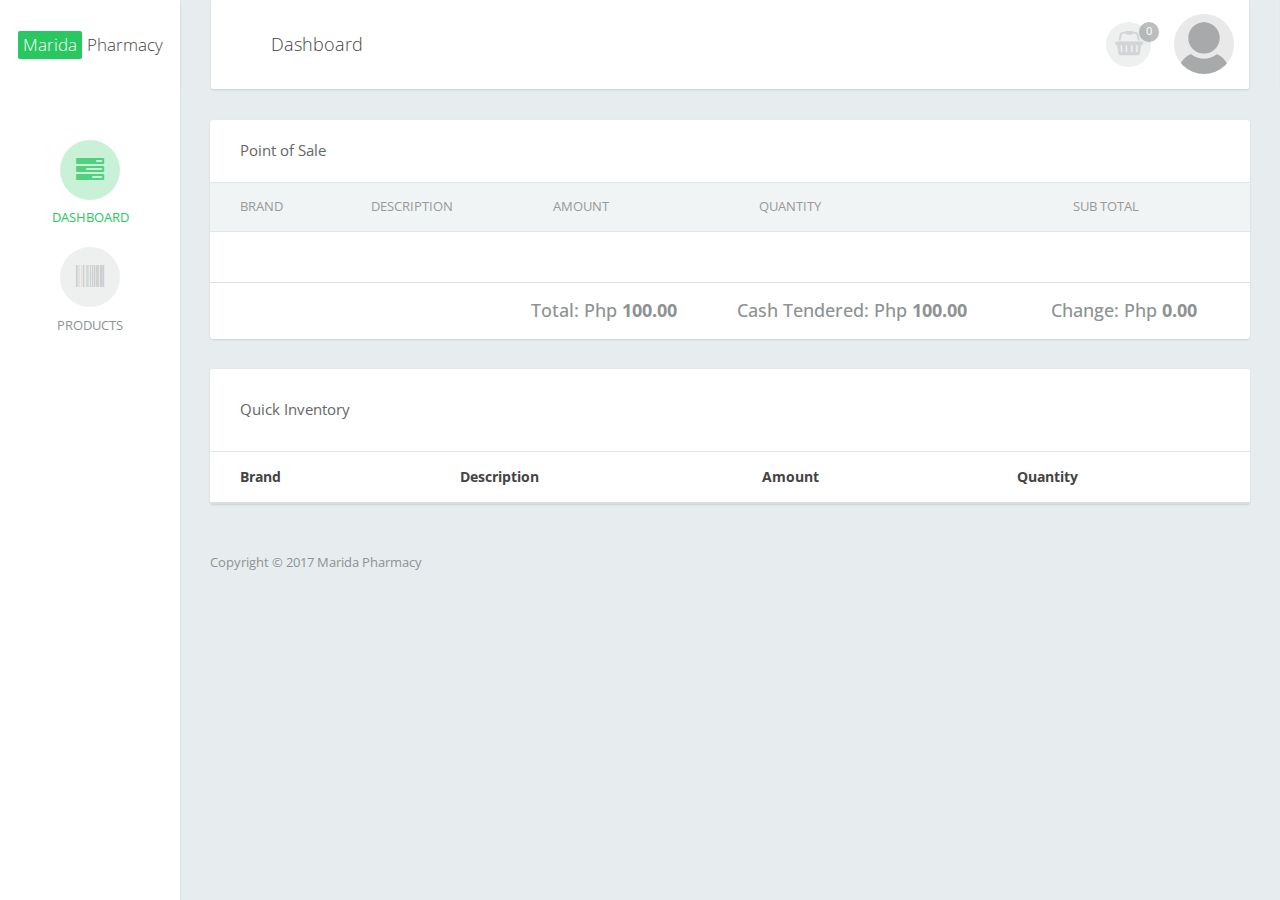
<file: index.html>
<!DOCTYPE html>
<html>
<head>
  <title>Dashboard - Marida Pharmacy</title>
  
  <meta name="viewport" content="width=device-width, initial-scale=1">

  <link rel="stylesheet" type="text/css" href="./assets/css/vendor.css">
  <link rel="stylesheet" type="text/css" href="./assets/css/flat-admin.css">
  
  <!-- Theme -->
  <link rel="stylesheet" type="text/css" href="./assets/css/theme/blue-sky.css">
  <link rel="stylesheet" type="text/css" href="./assets/css/theme/blue.css">
  <link rel="stylesheet" type="text/css" href="./assets/css/theme/red.css">
  <link rel="stylesheet" type="text/css" href="./assets/css/theme/yellow.css">
  
  <link rel="stylesheet" type="text/css" href="./assets/css/dashboard.css">  

</head>
<body>
  <div class="app app-default">

<aside class="app-sidebar" id="sidebar">
  <div class="sidebar-header">
    <a class="sidebar-brand" href="#"><span class="highlight">Marida</span> Pharmacy</a>
    <button type="button" class="sidebar-toggle">
      <i class="fa fa-times"></i>
    </button>
  </div>
  <div class="sidebar-menu">
    <ul class="sidebar-nav">
      <li class="active">
        <a href="./index.html">
          <div class="icon">
            <i class="fa fa-tasks" aria-hidden="true"></i>
          </div>
          <div class="title">Dashboard</div>
        </a>
      </li>
      <li>
        <a href="./products.html">
          <div class="icon">
            <i class="fa fa-barcode" aria-hidden="true"></i>
          </div>
          <div class="title">Products</div>
        </a>
      </li>
    </ul>
</aside>

<div class="app-container">

  <nav class="navbar navbar-default" id="navbar">
  <div class="container-fluid">
    <div class="navbar-collapse collapse in">
      <ul class="nav navbar-nav navbar-mobile">
        <li>
          <button type="button" class="sidebar-toggle">
            <i class="fa fa-bars"></i>
          </button>
        </li>
        <li class="logo">
          <a class="navbar-brand" href="#"><span class="highlight">Marida</span> Pharmacy</a>
        </li>
        <li>
          <button type="button" class="navbar-toggle">
            <img class="profile-img" src="./assets/images/profile.png">
          </button>
        </li>
      </ul>
      <ul class="nav navbar-nav navbar-left">
        <li class="navbar-title">Dashboard</li>
      </ul>
      <ul class="nav navbar-nav navbar-right">
        <li class="dropdown notification">
          <a href="#" class="dropdown-toggle" data-toggle="dropdown">
            <div class="icon"><i class="fa fa-shopping-basket" aria-hidden="true"></i></div>
            <div class="title">Stocks</div>
            <div class="count">0</div>
          </a>
          <div class="dropdown-menu">
            <ul>
              <li class="dropdown-header">Products in minimum stocks</li>
              <li class="dropdown-empty">No products in minimum stocks</li>
              <li class="dropdown-footer">
                <a href="#">View All <i class="fa fa-angle-right" aria-hidden="true"></i></a>
              </li>
            </ul>
          </div>
        </li>
        <li class="dropdown profile">
          <a href="/html/pages/profile.html" class="dropdown-toggle"  data-toggle="dropdown">
            <img class="profile-img" src="./assets/images/avatar.png">
            <div class="title">Profile</div>
          </a>
          <div class="dropdown-menu">
            <div class="profile-info">
              <h4 class="username">Administrator</h4>
            </div>
            <ul class="action">
              <li>
                <a href="#">
                  Setting
                </a>
              </li>
              <li>
                <a href="#">
                  Logout
                </a>
              </li>
            </ul>
          </div>
        </li>
      </ul>
    </div>
  </div>
</nav>

<!--<div class="btn-floating" id="help-actions">
  <div class="btn-bg"></div>
  <button type="button" class="btn btn-default btn-toggle" data-toggle="toggle" data-target="#help-actions">
    <i class="icon fa fa-plus"></i>
    <span class="help-text">Shortcut</span>
  </button>
  <div class="toggle-content">
    <ul class="actions">
      <li><a href="#">Website</a></li>
      <li><a href="#">Documentation</a></li>
      <li><a href="#">Issues</a></li>
      <li><a href="#">About</a></li>
    </ul>
  </div>
</div>-->

<div class="row">

<div class="col-lg-12 col-md-12 col-sm-12 col-xs-12">
	<div class="card card-mini">
	  <div class="card-header">
		<div class="card-title">Point of Sale</div>
		<ul class="card-action">
		  <li>
			<!--<a href="/">
			  <i class="fa fa-refresh"></i>
			</a>-->
		  </li>
		</ul>
	  </div>
	  <div class="card-body no-padding table-responsive">
		<table class="table card-table pos">
		  <thead>
			<tr>
			  <th>Brand</th>
			  <th>Description</th>
			  <th>Amount</th>
			  <th>Quantity</th>
			  <th>Sub Total</th>
			</tr>
		  </thead>
		  <tbody>
			<tr>
				<td>&nbsp;</td>
				<td>&nbsp;</td>
				<td>&nbsp;</td>
				<td>&nbsp;</td>
				<td>&nbsp;</td>
			</tr>
		  </tbody>
		  <tfoot>
			<tr>
				<td colspan="2">&nbsp;</td>
				<td><h4>Total: Php <strong>100.00</strong></h4></td>
				<td><h4>Cash Tendered: Php <strong>100.00</strong></h4></td>
				<td><h4>Change: Php <strong>0.00</strong></h4></td>
			</tr>
		  </tfoot>		  
		</table>
	  </div>
	</div>
</div>
  
<div class="col-lg-12 col-md-12 col-sm-12 col-xs-12">
	<div class="card">
		<div class="card-header">
		  Quick Inventory
		</div>
		<div class="card-body no-padding">			
			<table class="datatable table table-striped primary" cellspacing="0" width="100%">
			<thead>
				<tr>
					<th>Brand</th>
					<th>Description</th>
					<th>Amount</th>
					<th>Quantity</th>
				</tr>
			</thead>
			<tbody>
			</tbody>
			</table>
		</div>
	</div>
</div>
  
</div>

<footer class="app-footer"> 
  <div class="row">
    <div class="col-xs-12">
      <div class="footer-copyright">
        Copyright &copy; 2017 Marida Pharmacy
      </div>
    </div>
  </div>
</footer>

</div>

  </div>
  
  <script type="text/javascript" src="./assets/js/vendor.js"></script>
  <script type="text/javascript" src="./assets/js/app.js"></script>

</body>
</html>
</file>
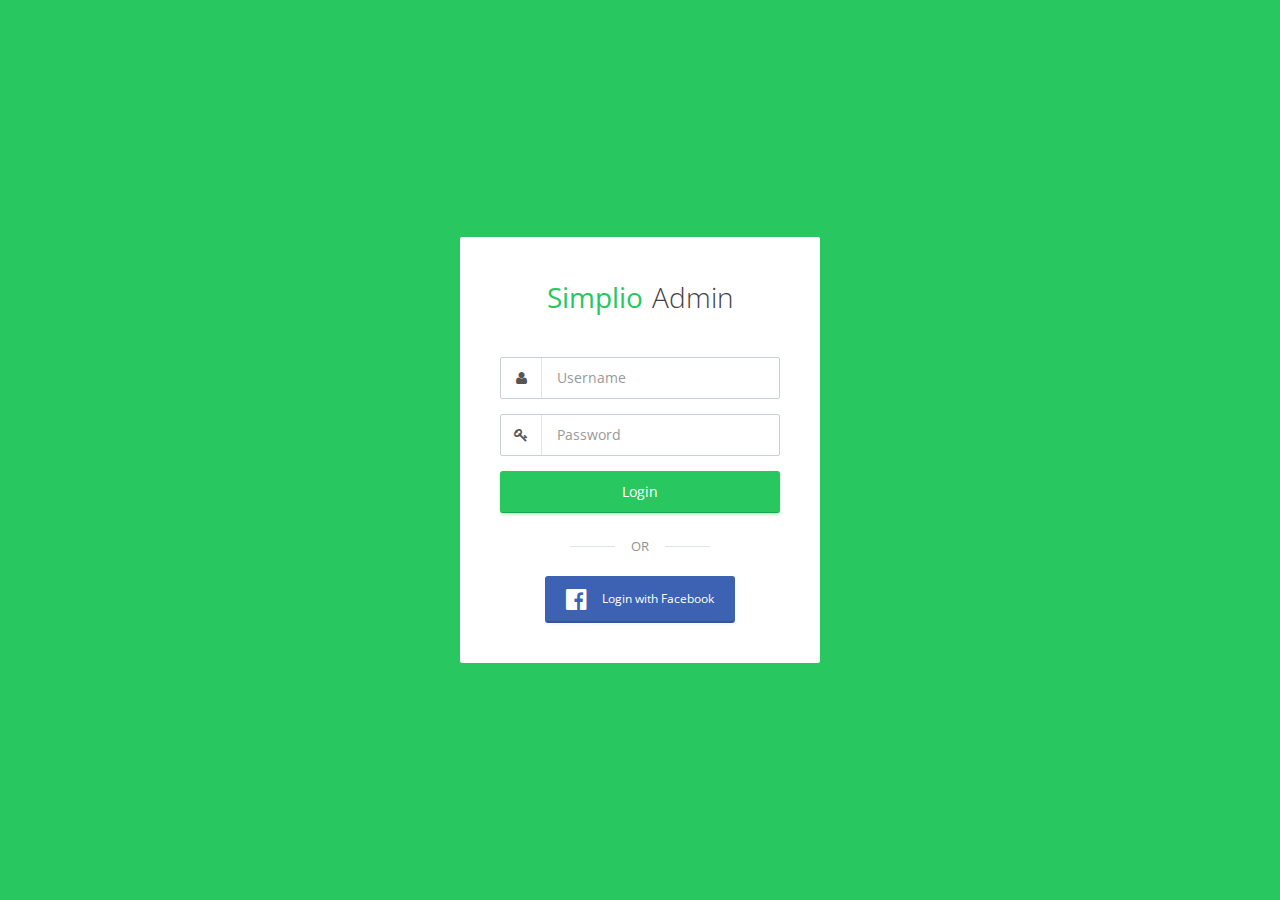
<file: pages/login.html>
<!DOCTYPE html>
<html>
<head>
  <title>Flat Admin V.3 - Free flat-design bootstrap administrator templates</title>
  
  <meta name="viewport" content="width=device-width, initial-scale=1">

  <link rel="stylesheet" type="text/css" href="../assets/css/vendor.css">
  <link rel="stylesheet" type="text/css" href="../assets/css/flat-admin.css">

  <!-- Theme -->
  <link rel="stylesheet" type="text/css" href="../assets/css/theme/blue-sky.css">
  <link rel="stylesheet" type="text/css" href="../assets/css/theme/blue.css">
  <link rel="stylesheet" type="text/css" href="../assets/css/theme/red.css">
  <link rel="stylesheet" type="text/css" href="../assets/css/theme/yellow.css">

</head>
<body>
  <div class="app app-default">

<div class="app-container app-login">
  <div class="flex-center">
    <div class="app-header"></div>
    <div class="app-body">
      <div class="loader-container text-center">
          <div class="icon">
            <div class="sk-folding-cube">
                <div class="sk-cube1 sk-cube"></div>
                <div class="sk-cube2 sk-cube"></div>
                <div class="sk-cube4 sk-cube"></div>
                <div class="sk-cube3 sk-cube"></div>
              </div>
            </div>
          <div class="title">Logging in...</div>
      </div>
      <div class="app-block">
      <div class="app-form">
        <div class="form-header">
          <div class="app-brand"><span class="highlight">Simplio</span> Admin</div>
        </div>
        <form action="/" method="POST">
            <div class="input-group">
              <span class="input-group-addon" id="basic-addon1">
                <i class="fa fa-user" aria-hidden="true"></i></span>
              <input type="text" class="form-control" placeholder="Username" aria-describedby="basic-addon1">
            </div>
            <div class="input-group">
              <span class="input-group-addon" id="basic-addon2">
                <i class="fa fa-key" aria-hidden="true"></i></span>
              <input type="text" class="form-control" placeholder="Password" aria-describedby="basic-addon2">
            </div>
            <div class="text-center">
                <input type="submit" class="btn btn-success btn-submit" value="Login">
            </div>
        </form>

        <div class="form-line">
          <div class="title">OR</div>
        </div>
        <div class="form-footer">
          <button type="button" class="btn btn-default btn-sm btn-social __facebook">
            <div class="info">
              <i class="icon fa fa-facebook-official" aria-hidden="true"></i>
              <span class="title">Login with Facebook</span>
            </div>
          </button>
        </div>
      </div>
      </div>
    </div>
    <div class="app-footer">
    </div>
  </div>
</div>

  </div>
  
  <script type="text/javascript" src="../assets/js/vendor.js"></script>
  <script type="text/javascript" src="../assets/js/app.js"></script>

</body>
</html>
</file>
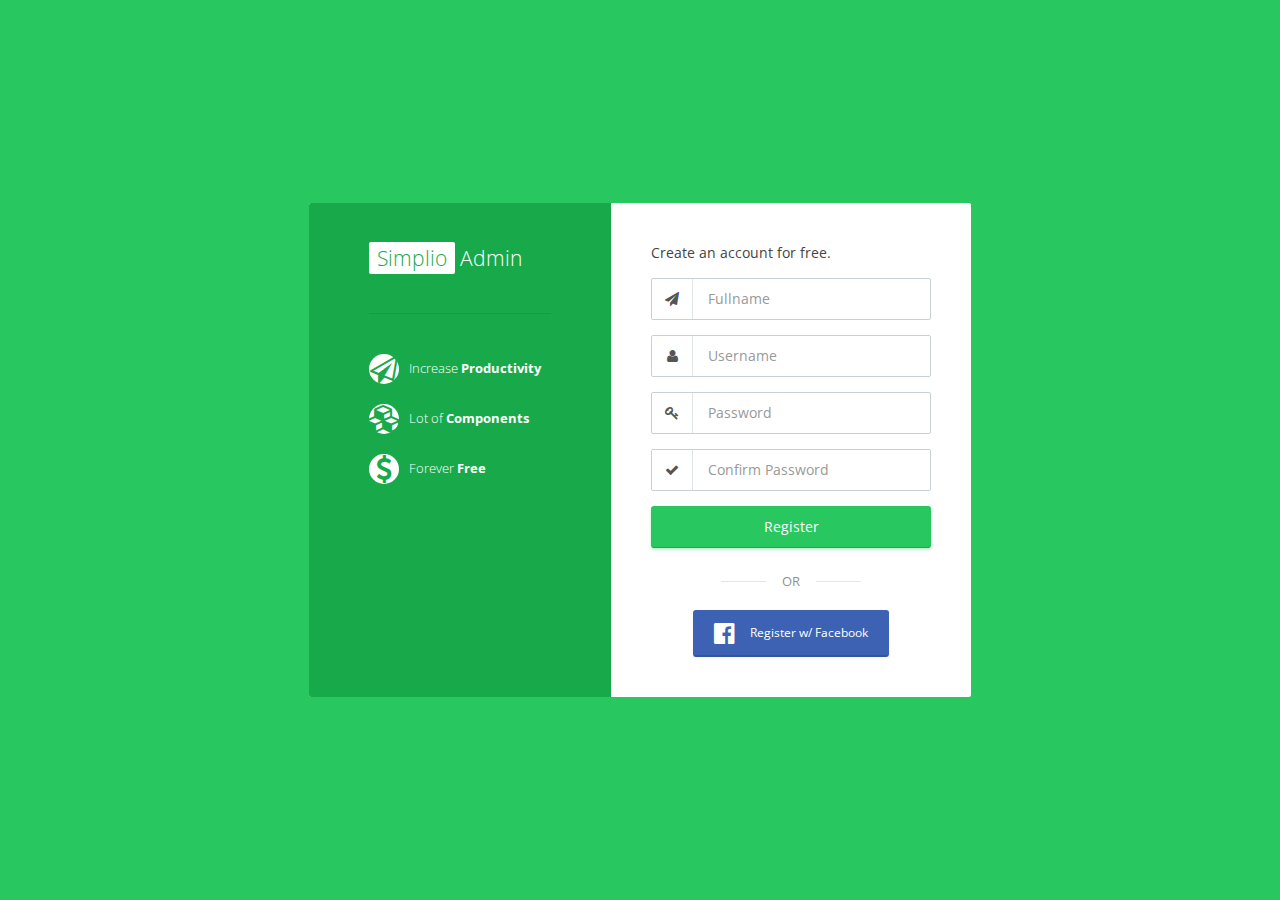
<file: pages/register.html>
<!DOCTYPE html>
<html>
<head>
  <title>Flat Admin V.3 - Free flat-design bootstrap administrator templates</title>
  
  <meta name="viewport" content="width=device-width, initial-scale=1">

  <link rel="stylesheet" type="text/css" href="../assets/css/vendor.css">
  <link rel="stylesheet" type="text/css" href="../assets/css/flat-admin.css">

  <!-- Theme -->
  <link rel="stylesheet" type="text/css" href="../assets/css/theme/blue-sky.css">
  <link rel="stylesheet" type="text/css" href="../assets/css/theme/blue.css">
  <link rel="stylesheet" type="text/css" href="../assets/css/theme/red.css">
  <link rel="stylesheet" type="text/css" href="../assets/css/theme/yellow.css">

</head>
<body>
  <div class="app app-default">

<div class="app-container app-login">
  <div class="flex-center">
    <div class="app-header"></div>
    <div class="app-body">
      <div class="loader-container text-center">
          <div class="icon">
            <div class="sk-folding-cube">
                <div class="sk-cube1 sk-cube"></div>
                <div class="sk-cube2 sk-cube"></div>
                <div class="sk-cube4 sk-cube"></div>
                <div class="sk-cube3 sk-cube"></div>
              </div>
            </div>
          <div class="title">Logging in...</div>
      </div>
      <div class="app-block">
        <div class="app-right-section">
          <div class="app-brand"><span class="highlight">Simplio</span> Admin</div>
          <div class="app-info">
            
            <ul class="list">
              <li>
                <div class="icon">
                  <i class="fa fa-paper-plane-o" aria-hidden="true"></i>
                </div>
                <div class="title">Increase <b>Productivity</b></div>
              </li>
              <li>
                <div class="icon">
                  <i class="fa fa-cubes" aria-hidden="true"></i>
                </div>
                <div class="title">Lot of <b>Components</b></div>
              </li>
              <li>
                <div class="icon">
                  <i class="fa fa-usd" aria-hidden="true"></i>
                </div>
                <div class="title">Forever <b>Free</b></div>
              </li>
            </ul>
          </div>
        </div>
        <div class="app-form">
          <div class="form-suggestion">
            Create an account for free.
          </div>
          <form action="/" method="POST">
              <div class="input-group">
                <span class="input-group-addon" id="basic-addon1">
                  <i class="fa fa-paper-plane" aria-hidden="true"></i></span>
                <input type="text" class="form-control" placeholder="Fullname" aria-describedby="basic-addon1">
              </div>
              <div class="input-group">
                <span class="input-group-addon" id="basic-addon2">
                  <i class="fa fa-user" aria-hidden="true"></i></span>
                <input type="text" class="form-control" placeholder="Username" aria-describedby="basic-addon2">
              </div>
              <div class="input-group">
                <span class="input-group-addon" id="basic-addon3">
                  <i class="fa fa-key" aria-hidden="true"></i></span>
                <input type="text" class="form-control" placeholder="Password" aria-describedby="basic-addon3">
              </div>
              <div class="input-group">
                <span class="input-group-addon" id="basic-addon4">
                  <i class="fa fa-check" aria-hidden="true"></i></span>
                <input type="text" class="form-control" placeholder="Confirm Password" aria-describedby="basic-addon4">
              </div>
              <div class="text-center">
                  <input type="submit" class="btn btn-success btn-submit" value="Register">
              </div>
          </form>
          <div class="form-line">
            <div class="title">OR</div>
          </div>
          <div class="form-footer">
            <button type="button" class="btn btn-default btn-sm btn-social __facebook">
              <div class="info">
                <i class="icon fa fa-facebook-official" aria-hidden="true"></i>
                <span class="title">Register w/ Facebook</span>
              </div>
            </button>
          </div>
        </div>
      </div>
    </div>
    <div class="app-footer">
    </div>
  </div>
</div>

  </div>
  
  <script type="text/javascript" src="../assets/js/vendor.js"></script>
  <script type="text/javascript" src="../assets/js/app.js"></script>

</body>
</html>
</file>
<file: assets/css/flat-admin.css>
@import 'https://fonts.googleapis.com/css?family=Open+Sans:300,400,600,700';
@keyframes fadeInUp {
  0% {
    opacity: 0;
    display: block;
    transform: translate(0, 25%); }
  100% {
    opacity: 1;
    display: block;
    transform: translate(0, 0); } }

@keyframes fadeInLeft {
  0% {
    opacity: 0;
    display: block;
    transform: translate(25%, 0); }
  100% {
    opacity: 1;
    display: block;
    transform: translate(0, 0); } }

@keyframes fadeOutDown {
  0% {
    opacity: 1;
    display: block;
    transform: translate(0, 0); }
  99% {
    opacity: 0;
    display: block;
    transform: translate(0, 25%); }
  100% {
    display: none; } }


body {
  font-size: 14px; }

.no-padding {
  padding: 0 !important; }

.flex-center {
  height: 100%;
  width: 100%;
  display: -ms-flexbox;
  display: flex;
  -ms-flex-direction: row;
      flex-direction: row;
  -ms-flex-wrap: nowrap;
      flex-wrap: nowrap;
  -ms-flex-align: center;
      align-items: center;
  -ms-flex-pack: center;
      justify-content: center; }

.no-border-radius {
  border-radius: 0 !important; }

.no-margin-top {
  margin-top: 0 !important; }

.a-center {
  text-align: center; }

.a-right {
  text-align: right; }


.sk-rotating-plane {
  width: 40px;
  height: 40px;
  background-color: #333;
  margin: 40px auto;
  animation: sk-rotatePlane 1.2s infinite ease-in-out; }

@keyframes sk-rotatePlane {
  0% {
    transform: perspective(120px) rotateX(0deg) rotateY(0deg); }
  50% {
    transform: perspective(120px) rotateX(-180.1deg) rotateY(0deg); }
  100% {
    transform: perspective(120px) rotateX(-180deg) rotateY(-179.9deg); } }


.sk-double-bounce {
  width: 40px;
  height: 40px;
  position: relative;
  margin: 40px auto; }
  .sk-double-bounce .sk-child {
    width: 100%;
    height: 100%;
    border-radius: 50%;
    background-color: #333;
    opacity: 0.6;
    position: absolute;
    top: 0;
    left: 0;
    animation: sk-doubleBounce 2.0s infinite ease-in-out; }
  .sk-double-bounce .sk-double-bounce2 {
    animation-delay: -1.0s; }

@keyframes sk-doubleBounce {
  0%, 100% {
    transform: scale(0); }
  50% {
    transform: scale(1); } }


.sk-wave {
  margin: 40px auto;
  width: 50px;
  height: 40px;
  text-align: center;
  font-size: 10px; }
  .sk-wave .sk-rect {
    background-color: #333;
    height: 100%;
    width: 6px;
    display: inline-block;
    animation: sk-waveStretchDelay 1.2s infinite ease-in-out; }
  .sk-wave .sk-rect1 {
    animation-delay: -1.2s; }
  .sk-wave .sk-rect2 {
    animation-delay: -1.1s; }
  .sk-wave .sk-rect3 {
    animation-delay: -1s; }
  .sk-wave .sk-rect4 {
    animation-delay: -0.9s; }
  .sk-wave .sk-rect5 {
    animation-delay: -0.8s; }

@keyframes sk-waveStretchDelay {
  0%, 40%, 100% {
    transform: scaleY(0.4); }
  20% {
    transform: scaleY(1); } }


.sk-wandering-cubes {
  margin: 40px auto;
  width: 40px;
  height: 40px;
  position: relative; }
  .sk-wandering-cubes .sk-cube {
    background-color: #333;
    width: 10px;
    height: 10px;
    position: absolute;
    top: 0;
    left: 0;
    animation: sk-wanderingCube 1.8s ease-in-out -1.8s infinite both; }
  .sk-wandering-cubes .sk-cube2 {
    animation-delay: -0.9s; }

@keyframes sk-wanderingCube {
  0% {
    transform: rotate(0deg); }
  25% {
    transform: translateX(30px) rotate(-90deg) scale(0.5); }
  50% {
    
    transform: translateX(30px) translateY(30px) rotate(-179deg); }
  50.1% {
    transform: translateX(30px) translateY(30px) rotate(-180deg); }
  75% {
    transform: translateX(0) translateY(30px) rotate(-270deg) scale(0.5); }
  100% {
    transform: rotate(-360deg); } }


.sk-spinner-pulse {
  width: 40px;
  height: 40px;
  margin: 40px auto;
  background-color: #333;
  border-radius: 100%;
  animation: sk-pulseScaleOut 1.0s infinite ease-in-out; }

@keyframes sk-pulseScaleOut {
  0% {
    transform: scale(0); }
  100% {
    transform: scale(1);
    opacity: 0; } }


.sk-chasing-dots {
  margin: 40px auto;
  width: 40px;
  height: 40px;
  position: relative;
  text-align: center;
  animation: sk-chasingDotsRotate 2s infinite linear; }
  .sk-chasing-dots .sk-child {
    width: 60%;
    height: 60%;
    display: inline-block;
    position: absolute;
    top: 0;
    background-color: #333;
    border-radius: 100%;
    animation: sk-chasingDotsBounce 2s infinite ease-in-out; }
  .sk-chasing-dots .sk-dot2 {
    top: auto;
    bottom: 0;
    animation-delay: -1s; }

@keyframes sk-chasingDotsRotate {
  100% {
    transform: rotate(360deg); } }

@keyframes sk-chasingDotsBounce {
  0%, 100% {
    transform: scale(0); }
  50% {
    transform: scale(1); } }


.sk-three-bounce {
  margin: 40px auto;
  width: 80px;
  text-align: center; }
  .sk-three-bounce .sk-child {
    width: 20px;
    height: 20px;
    background-color: #333;
    border-radius: 100%;
    display: inline-block;
    animation: sk-three-bounce 1.4s ease-in-out 0s infinite both; }
  .sk-three-bounce .sk-bounce1 {
    animation-delay: -0.32s; }
  .sk-three-bounce .sk-bounce2 {
    animation-delay: -0.16s; }

@keyframes sk-three-bounce {
  0%, 80%, 100% {
    transform: scale(0); }
  40% {
    transform: scale(1); } }


.sk-circle {
  margin: 40px auto;
  width: 40px;
  height: 40px;
  position: relative; }
  .sk-circle .sk-child {
    width: 100%;
    height: 100%;
    position: absolute;
    left: 0;
    top: 0; }
  .sk-circle .sk-child:before {
    content: '';
    display: block;
    margin: 0 auto;
    width: 15%;
    height: 15%;
    background-color: #333;
    border-radius: 100%;
    animation: sk-circleBounceDelay 1.2s infinite ease-in-out both; }
  .sk-circle .sk-circle2 {
    transform: rotate(30deg); }
  .sk-circle .sk-circle3 {
    transform: rotate(60deg); }
  .sk-circle .sk-circle4 {
    transform: rotate(90deg); }
  .sk-circle .sk-circle5 {
    transform: rotate(120deg); }
  .sk-circle .sk-circle6 {
    transform: rotate(150deg); }
  .sk-circle .sk-circle7 {
    transform: rotate(180deg); }
  .sk-circle .sk-circle8 {
    transform: rotate(210deg); }
  .sk-circle .sk-circle9 {
    transform: rotate(240deg); }
  .sk-circle .sk-circle10 {
    transform: rotate(270deg); }
  .sk-circle .sk-circle11 {
    transform: rotate(300deg); }
  .sk-circle .sk-circle12 {
    transform: rotate(330deg); }
  .sk-circle .sk-circle2:before {
    animation-delay: -1.1s; }
  .sk-circle .sk-circle3:before {
    animation-delay: -1s; }
  .sk-circle .sk-circle4:before {
    animation-delay: -0.9s; }
  .sk-circle .sk-circle5:before {
    animation-delay: -0.8s; }
  .sk-circle .sk-circle6:before {
    animation-delay: -0.7s; }
  .sk-circle .sk-circle7:before {
    animation-delay: -0.6s; }
  .sk-circle .sk-circle8:before {
    animation-delay: -0.5s; }
  .sk-circle .sk-circle9:before {
    animation-delay: -0.4s; }
  .sk-circle .sk-circle10:before {
    animation-delay: -0.3s; }
  .sk-circle .sk-circle11:before {
    animation-delay: -0.2s; }
  .sk-circle .sk-circle12:before {
    animation-delay: -0.1s; }

@keyframes sk-circleBounceDelay {
  0%, 80%, 100% {
    transform: scale(0); }
  40% {
    transform: scale(1); } }


.sk-cube-grid {
  width: 40px;
  height: 40px;
  margin: 40px auto;
   }
  .sk-cube-grid .sk-cube {
    width: 33.33%;
    height: 33.33%;
    background-color: #333;
    float: left;
    animation: sk-cubeGridScaleDelay 1.3s infinite ease-in-out; }
  .sk-cube-grid .sk-cube1 {
    animation-delay: 0.2s; }
  .sk-cube-grid .sk-cube2 {
    animation-delay: 0.3s; }
  .sk-cube-grid .sk-cube3 {
    animation-delay: 0.4s; }
  .sk-cube-grid .sk-cube4 {
    animation-delay: 0.1s; }
  .sk-cube-grid .sk-cube5 {
    animation-delay: 0.2s; }
  .sk-cube-grid .sk-cube6 {
    animation-delay: 0.3s; }
  .sk-cube-grid .sk-cube7 {
    animation-delay: 0.0s; }
  .sk-cube-grid .sk-cube8 {
    animation-delay: 0.1s; }
  .sk-cube-grid .sk-cube9 {
    animation-delay: 0.2s; }

@keyframes sk-cubeGridScaleDelay {
  0%, 70%, 100% {
    transform: scale3D(1, 1, 1); }
  35% {
    transform: scale3D(0, 0, 1); } }


.sk-fading-circle {
  margin: 40px auto;
  width: 40px;
  height: 40px;
  position: relative; }
  .sk-fading-circle .sk-circle {
    width: 100%;
    height: 100%;
    position: absolute;
    left: 0;
    top: 0; }
  .sk-fading-circle .sk-circle:before {
    content: '';
    display: block;
    margin: 0 auto;
    width: 15%;
    height: 15%;
    background-color: #333;
    border-radius: 100%;
    animation: sk-circleFadeDelay 1.2s infinite ease-in-out both; }
  .sk-fading-circle .sk-circle2 {
    transform: rotate(30deg); }
  .sk-fading-circle .sk-circle3 {
    transform: rotate(60deg); }
  .sk-fading-circle .sk-circle4 {
    transform: rotate(90deg); }
  .sk-fading-circle .sk-circle5 {
    transform: rotate(120deg); }
  .sk-fading-circle .sk-circle6 {
    transform: rotate(150deg); }
  .sk-fading-circle .sk-circle7 {
    transform: rotate(180deg); }
  .sk-fading-circle .sk-circle8 {
    transform: rotate(210deg); }
  .sk-fading-circle .sk-circle9 {
    transform: rotate(240deg); }
  .sk-fading-circle .sk-circle10 {
    transform: rotate(270deg); }
  .sk-fading-circle .sk-circle11 {
    transform: rotate(300deg); }
  .sk-fading-circle .sk-circle12 {
    transform: rotate(330deg); }
  .sk-fading-circle .sk-circle2:before {
    animation-delay: -1.1s; }
  .sk-fading-circle .sk-circle3:before {
    animation-delay: -1s; }
  .sk-fading-circle .sk-circle4:before {
    animation-delay: -0.9s; }
  .sk-fading-circle .sk-circle5:before {
    animation-delay: -0.8s; }
  .sk-fading-circle .sk-circle6:before {
    animation-delay: -0.7s; }
  .sk-fading-circle .sk-circle7:before {
    animation-delay: -0.6s; }
  .sk-fading-circle .sk-circle8:before {
    animation-delay: -0.5s; }
  .sk-fading-circle .sk-circle9:before {
    animation-delay: -0.4s; }
  .sk-fading-circle .sk-circle10:before {
    animation-delay: -0.3s; }
  .sk-fading-circle .sk-circle11:before {
    animation-delay: -0.2s; }
  .sk-fading-circle .sk-circle12:before {
    animation-delay: -0.1s; }

@keyframes sk-circleFadeDelay {
  0%, 39%, 100% {
    opacity: 0; }
  40% {
    opacity: 1; } }


.sk-folding-cube {
  margin: 40px auto;
  width: 40px;
  height: 40px;
  position: relative;
  transform: rotateZ(45deg); }
  .sk-folding-cube .sk-cube {
    float: left;
    width: 50%;
    height: 50%;
    position: relative;
    transform: scale(1.1); }
  .sk-folding-cube .sk-cube:before {
    content: '';
    position: absolute;
    top: 0;
    left: 0;
    width: 100%;
    height: 100%;
    background-color: #333;
    animation: sk-foldCubeAngle 2.4s infinite linear both;
    transform-origin: 100% 100%; }
  .sk-folding-cube .sk-cube2 {
    transform: scale(1.1) rotateZ(90deg); }
  .sk-folding-cube .sk-cube3 {
    transform: scale(1.1) rotateZ(180deg); }
  .sk-folding-cube .sk-cube4 {
    transform: scale(1.1) rotateZ(270deg); }
  .sk-folding-cube .sk-cube2:before {
    animation-delay: 0.3s; }
  .sk-folding-cube .sk-cube3:before {
    animation-delay: 0.6s; }
  .sk-folding-cube .sk-cube4:before {
    animation-delay: 0.9s; }

@keyframes sk-foldCubeAngle {
  0%, 10% {
    transform: perspective(140px) rotateX(-180deg);
    opacity: 0; }
  25%, 75% {
    transform: perspective(140px) rotateX(0deg);
    opacity: 1; }
  90%, 100% {
    transform: perspective(140px) rotateY(180deg);
    opacity: 0; } }

.flag-icon {
  background-size: contain;
  background-position: 50%;
  background-repeat: no-repeat;
  position: relative;
  display: inline-block;
  width: 1.33333em;
  line-height: 1em; }
  .flag-icon:before {
    content: '\00a0'; }
  .flag-icon.flag-icon-squared {
    width: 1em; }

.flag-icon-ad {
  background-image: url(flags/4x3/ad.svg); }
  .flag-icon-ad.flag-icon-squared {
    background-image: url(flags/1x1/ad.svg); }

.flag-icon-ae {
  background-image: url(flags/4x3/ae.svg); }
  .flag-icon-ae.flag-icon-squared {
    background-image: url(flags/1x1/ae.svg); }

.flag-icon-af {
  background-image: url(flags/4x3/af.svg); }
  .flag-icon-af.flag-icon-squared {
    background-image: url(flags/1x1/af.svg); }

.flag-icon-ag {
  background-image: url(flags/4x3/ag.svg); }
  .flag-icon-ag.flag-icon-squared {
    background-image: url(flags/1x1/ag.svg); }

.flag-icon-ai {
  background-image: url(flags/4x3/ai.svg); }
  .flag-icon-ai.flag-icon-squared {
    background-image: url(flags/1x1/ai.svg); }

.flag-icon-al {
  background-image: url(flags/4x3/al.svg); }
  .flag-icon-al.flag-icon-squared {
    background-image: url(flags/1x1/al.svg); }

.flag-icon-am {
  background-image: url(flags/4x3/am.svg); }
  .flag-icon-am.flag-icon-squared {
    background-image: url(flags/1x1/am.svg); }

.flag-icon-ao {
  background-image: url(flags/4x3/ao.svg); }
  .flag-icon-ao.flag-icon-squared {
    background-image: url(flags/1x1/ao.svg); }

.flag-icon-aq {
  background-image: url(flags/4x3/aq.svg); }
  .flag-icon-aq.flag-icon-squared {
    background-image: url(flags/1x1/aq.svg); }

.flag-icon-ar {
  background-image: url(flags/4x3/ar.svg); }
  .flag-icon-ar.flag-icon-squared {
    background-image: url(flags/1x1/ar.svg); }

.flag-icon-as {
  background-image: url(flags/4x3/as.svg); }
  .flag-icon-as.flag-icon-squared {
    background-image: url(flags/1x1/as.svg); }

.flag-icon-at {
  background-image: url(flags/4x3/at.svg); }
  .flag-icon-at.flag-icon-squared {
    background-image: url(flags/1x1/at.svg); }

.flag-icon-au {
  background-image: url(flags/4x3/au.svg); }
  .flag-icon-au.flag-icon-squared {
    background-image: url(flags/1x1/au.svg); }

.flag-icon-aw {
  background-image: url(flags/4x3/aw.svg); }
  .flag-icon-aw.flag-icon-squared {
    background-image: url(flags/1x1/aw.svg); }

.flag-icon-ax {
  background-image: url(flags/4x3/ax.svg); }
  .flag-icon-ax.flag-icon-squared {
    background-image: url(flags/1x1/ax.svg); }

.flag-icon-az {
  background-image: url(flags/4x3/az.svg); }
  .flag-icon-az.flag-icon-squared {
    background-image: url(flags/1x1/az.svg); }

.flag-icon-ba {
  background-image: url(flags/4x3/ba.svg); }
  .flag-icon-ba.flag-icon-squared {
    background-image: url(flags/1x1/ba.svg); }

.flag-icon-bb {
  background-image: url(flags/4x3/bb.svg); }
  .flag-icon-bb.flag-icon-squared {
    background-image: url(flags/1x1/bb.svg); }

.flag-icon-bd {
  background-image: url(flags/4x3/bd.svg); }
  .flag-icon-bd.flag-icon-squared {
    background-image: url(flags/1x1/bd.svg); }

.flag-icon-be {
  background-image: url(flags/4x3/be.svg); }
  .flag-icon-be.flag-icon-squared {
    background-image: url(flags/1x1/be.svg); }

.flag-icon-bf {
  background-image: url(flags/4x3/bf.svg); }
  .flag-icon-bf.flag-icon-squared {
    background-image: url(flags/1x1/bf.svg); }

.flag-icon-bg {
  background-image: url(flags/4x3/bg.svg); }
  .flag-icon-bg.flag-icon-squared {
    background-image: url(flags/1x1/bg.svg); }

.flag-icon-bh {
  background-image: url(flags/4x3/bh.svg); }
  .flag-icon-bh.flag-icon-squared {
    background-image: url(flags/1x1/bh.svg); }

.flag-icon-bi {
  background-image: url(flags/4x3/bi.svg); }
  .flag-icon-bi.flag-icon-squared {
    background-image: url(flags/1x1/bi.svg); }

.flag-icon-bj {
  background-image: url(flags/4x3/bj.svg); }
  .flag-icon-bj.flag-icon-squared {
    background-image: url(flags/1x1/bj.svg); }

.flag-icon-bl {
  background-image: url(flags/4x3/bl.svg); }
  .flag-icon-bl.flag-icon-squared {
    background-image: url(flags/1x1/bl.svg); }

.flag-icon-bm {
  background-image: url(flags/4x3/bm.svg); }
  .flag-icon-bm.flag-icon-squared {
    background-image: url(flags/1x1/bm.svg); }

.flag-icon-bn {
  background-image: url(flags/4x3/bn.svg); }
  .flag-icon-bn.flag-icon-squared {
    background-image: url(flags/1x1/bn.svg); }

.flag-icon-bo {
  background-image: url(flags/4x3/bo.svg); }
  .flag-icon-bo.flag-icon-squared {
    background-image: url(flags/1x1/bo.svg); }

.flag-icon-bq {
  background-image: url(flags/4x3/bq.svg); }
  .flag-icon-bq.flag-icon-squared {
    background-image: url(flags/1x1/bq.svg); }

.flag-icon-br {
  background-image: url(flags/4x3/br.svg); }
  .flag-icon-br.flag-icon-squared {
    background-image: url(flags/1x1/br.svg); }

.flag-icon-bs {
  background-image: url(flags/4x3/bs.svg); }
  .flag-icon-bs.flag-icon-squared {
    background-image: url(flags/1x1/bs.svg); }

.flag-icon-bt {
  background-image: url(flags/4x3/bt.svg); }
  .flag-icon-bt.flag-icon-squared {
    background-image: url(flags/1x1/bt.svg); }

.flag-icon-bv {
  background-image: url(flags/4x3/bv.svg); }
  .flag-icon-bv.flag-icon-squared {
    background-image: url(flags/1x1/bv.svg); }

.flag-icon-bw {
  background-image: url(flags/4x3/bw.svg); }
  .flag-icon-bw.flag-icon-squared {
    background-image: url(flags/1x1/bw.svg); }

.flag-icon-by {
  background-image: url(flags/4x3/by.svg); }
  .flag-icon-by.flag-icon-squared {
    background-image: url(flags/1x1/by.svg); }

.flag-icon-bz {
  background-image: url(flags/4x3/bz.svg); }
  .flag-icon-bz.flag-icon-squared {
    background-image: url(flags/1x1/bz.svg); }

.flag-icon-ca {
  background-image: url(flags/4x3/ca.svg); }
  .flag-icon-ca.flag-icon-squared {
    background-image: url(flags/1x1/ca.svg); }

.flag-icon-cc {
  background-image: url(flags/4x3/cc.svg); }
  .flag-icon-cc.flag-icon-squared {
    background-image: url(flags/1x1/cc.svg); }

.flag-icon-cd {
  background-image: url(flags/4x3/cd.svg); }
  .flag-icon-cd.flag-icon-squared {
    background-image: url(flags/1x1/cd.svg); }

.flag-icon-cf {
  background-image: url(flags/4x3/cf.svg); }
  .flag-icon-cf.flag-icon-squared {
    background-image: url(flags/1x1/cf.svg); }

.flag-icon-cg {
  background-image: url(flags/4x3/cg.svg); }
  .flag-icon-cg.flag-icon-squared {
    background-image: url(flags/1x1/cg.svg); }

.flag-icon-ch {
  background-image: url(flags/4x3/ch.svg); }
  .flag-icon-ch.flag-icon-squared {
    background-image: url(flags/1x1/ch.svg); }

.flag-icon-ci {
  background-image: url(flags/4x3/ci.svg); }
  .flag-icon-ci.flag-icon-squared {
    background-image: url(flags/1x1/ci.svg); }

.flag-icon-ck {
  background-image: url(flags/4x3/ck.svg); }
  .flag-icon-ck.flag-icon-squared {
    background-image: url(flags/1x1/ck.svg); }

.flag-icon-cl {
  background-image: url(flags/4x3/cl.svg); }
  .flag-icon-cl.flag-icon-squared {
    background-image: url(flags/1x1/cl.svg); }

.flag-icon-cm {
  background-image: url(flags/4x3/cm.svg); }
  .flag-icon-cm.flag-icon-squared {
    background-image: url(flags/1x1/cm.svg); }

.flag-icon-cn {
  background-image: url(flags/4x3/cn.svg); }
  .flag-icon-cn.flag-icon-squared {
    background-image: url(flags/1x1/cn.svg); }

.flag-icon-co {
  background-image: url(flags/4x3/co.svg); }
  .flag-icon-co.flag-icon-squared {
    background-image: url(flags/1x1/co.svg); }

.flag-icon-cr {
  background-image: url(flags/4x3/cr.svg); }
  .flag-icon-cr.flag-icon-squared {
    background-image: url(flags/1x1/cr.svg); }

.flag-icon-cu {
  background-image: url(flags/4x3/cu.svg); }
  .flag-icon-cu.flag-icon-squared {
    background-image: url(flags/1x1/cu.svg); }

.flag-icon-cv {
  background-image: url(flags/4x3/cv.svg); }
  .flag-icon-cv.flag-icon-squared {
    background-image: url(flags/1x1/cv.svg); }

.flag-icon-cw {
  background-image: url(flags/4x3/cw.svg); }
  .flag-icon-cw.flag-icon-squared {
    background-image: url(flags/1x1/cw.svg); }

.flag-icon-cx {
  background-image: url(flags/4x3/cx.svg); }
  .flag-icon-cx.flag-icon-squared {
    background-image: url(flags/1x1/cx.svg); }

.flag-icon-cy {
  background-image: url(flags/4x3/cy.svg); }
  .flag-icon-cy.flag-icon-squared {
    background-image: url(flags/1x1/cy.svg); }

.flag-icon-cz {
  background-image: url(flags/4x3/cz.svg); }
  .flag-icon-cz.flag-icon-squared {
    background-image: url(flags/1x1/cz.svg); }

.flag-icon-de {
  background-image: url(flags/4x3/de.svg); }
  .flag-icon-de.flag-icon-squared {
    background-image: url(flags/1x1/de.svg); }

.flag-icon-dj {
  background-image: url(flags/4x3/dj.svg); }
  .flag-icon-dj.flag-icon-squared {
    background-image: url(flags/1x1/dj.svg); }

.flag-icon-dk {
  background-image: url(flags/4x3/dk.svg); }
  .flag-icon-dk.flag-icon-squared {
    background-image: url(flags/1x1/dk.svg); }

.flag-icon-dm {
  background-image: url(flags/4x3/dm.svg); }
  .flag-icon-dm.flag-icon-squared {
    background-image: url(flags/1x1/dm.svg); }

.flag-icon-do {
  background-image: url(flags/4x3/do.svg); }
  .flag-icon-do.flag-icon-squared {
    background-image: url(flags/1x1/do.svg); }

.flag-icon-dz {
  background-image: url(flags/4x3/dz.svg); }
  .flag-icon-dz.flag-icon-squared {
    background-image: url(flags/1x1/dz.svg); }

.flag-icon-ec {
  background-image: url(flags/4x3/ec.svg); }
  .flag-icon-ec.flag-icon-squared {
    background-image: url(flags/1x1/ec.svg); }

.flag-icon-ee {
  background-image: url(flags/4x3/ee.svg); }
  .flag-icon-ee.flag-icon-squared {
    background-image: url(flags/1x1/ee.svg); }

.flag-icon-eg {
  background-image: url(flags/4x3/eg.svg); }
  .flag-icon-eg.flag-icon-squared {
    background-image: url(flags/1x1/eg.svg); }

.flag-icon-eh {
  background-image: url(flags/4x3/eh.svg); }
  .flag-icon-eh.flag-icon-squared {
    background-image: url(flags/1x1/eh.svg); }

.flag-icon-er {
  background-image: url(flags/4x3/er.svg); }
  .flag-icon-er.flag-icon-squared {
    background-image: url(flags/1x1/er.svg); }

.flag-icon-es {
  background-image: url(flags/4x3/es.svg); }
  .flag-icon-es.flag-icon-squared {
    background-image: url(flags/1x1/es.svg); }

.flag-icon-et {
  background-image: url(flags/4x3/et.svg); }
  .flag-icon-et.flag-icon-squared {
    background-image: url(flags/1x1/et.svg); }

.flag-icon-fi {
  background-image: url(flags/4x3/fi.svg); }
  .flag-icon-fi.flag-icon-squared {
    background-image: url(flags/1x1/fi.svg); }

.flag-icon-fj {
  background-image: url(flags/4x3/fj.svg); }
  .flag-icon-fj.flag-icon-squared {
    background-image: url(flags/1x1/fj.svg); }

.flag-icon-fk {
  background-image: url(flags/4x3/fk.svg); }
  .flag-icon-fk.flag-icon-squared {
    background-image: url(flags/1x1/fk.svg); }

.flag-icon-fm {
  background-image: url(flags/4x3/fm.svg); }
  .flag-icon-fm.flag-icon-squared {
    background-image: url(flags/1x1/fm.svg); }

.flag-icon-fo {
  background-image: url(flags/4x3/fo.svg); }
  .flag-icon-fo.flag-icon-squared {
    background-image: url(flags/1x1/fo.svg); }

.flag-icon-fr {
  background-image: url(flags/4x3/fr.svg); }
  .flag-icon-fr.flag-icon-squared {
    background-image: url(flags/1x1/fr.svg); }

.flag-icon-ga {
  background-image: url(flags/4x3/ga.svg); }
  .flag-icon-ga.flag-icon-squared {
    background-image: url(flags/1x1/ga.svg); }

.flag-icon-gb {
  background-image: url(flags/4x3/gb.svg); }
  .flag-icon-gb.flag-icon-squared {
    background-image: url(flags/1x1/gb.svg); }

.flag-icon-gd {
  background-image: url(flags/4x3/gd.svg); }
  .flag-icon-gd.flag-icon-squared {
    background-image: url(flags/1x1/gd.svg); }

.flag-icon-ge {
  background-image: url(flags/4x3/ge.svg); }
  .flag-icon-ge.flag-icon-squared {
    background-image: url(flags/1x1/ge.svg); }

.flag-icon-gf {
  background-image: url(flags/4x3/gf.svg); }
  .flag-icon-gf.flag-icon-squared {
    background-image: url(flags/1x1/gf.svg); }

.flag-icon-gg {
  background-image: url(flags/4x3/gg.svg); }
  .flag-icon-gg.flag-icon-squared {
    background-image: url(flags/1x1/gg.svg); }

.flag-icon-gh {
  background-image: url(flags/4x3/gh.svg); }
  .flag-icon-gh.flag-icon-squared {
    background-image: url(flags/1x1/gh.svg); }

.flag-icon-gi {
  background-image: url(flags/4x3/gi.svg); }
  .flag-icon-gi.flag-icon-squared {
    background-image: url(flags/1x1/gi.svg); }

.flag-icon-gl {
  background-image: url(flags/4x3/gl.svg); }
  .flag-icon-gl.flag-icon-squared {
    background-image: url(flags/1x1/gl.svg); }

.flag-icon-gm {
  background-image: url(flags/4x3/gm.svg); }
  .flag-icon-gm.flag-icon-squared {
    background-image: url(flags/1x1/gm.svg); }

.flag-icon-gn {
  background-image: url(flags/4x3/gn.svg); }
  .flag-icon-gn.flag-icon-squared {
    background-image: url(flags/1x1/gn.svg); }

.flag-icon-gp {
  background-image: url(flags/4x3/gp.svg); }
  .flag-icon-gp.flag-icon-squared {
    background-image: url(flags/1x1/gp.svg); }

.flag-icon-gq {
  background-image: url(flags/4x3/gq.svg); }
  .flag-icon-gq.flag-icon-squared {
    background-image: url(flags/1x1/gq.svg); }

.flag-icon-gr {
  background-image: url(flags/4x3/gr.svg); }
  .flag-icon-gr.flag-icon-squared {
    background-image: url(flags/1x1/gr.svg); }

.flag-icon-gs {
  background-image: url(flags/4x3/gs.svg); }
  .flag-icon-gs.flag-icon-squared {
    background-image: url(flags/1x1/gs.svg); }

.flag-icon-gt {
  background-image: url(flags/4x3/gt.svg); }
  .flag-icon-gt.flag-icon-squared {
    background-image: url(flags/1x1/gt.svg); }

.flag-icon-gu {
  background-image: url(flags/4x3/gu.svg); }
  .flag-icon-gu.flag-icon-squared {
    background-image: url(flags/1x1/gu.svg); }

.flag-icon-gw {
  background-image: url(flags/4x3/gw.svg); }
  .flag-icon-gw.flag-icon-squared {
    background-image: url(flags/1x1/gw.svg); }

.flag-icon-gy {
  background-image: url(flags/4x3/gy.svg); }
  .flag-icon-gy.flag-icon-squared {
    background-image: url(flags/1x1/gy.svg); }

.flag-icon-hk {
  background-image: url(flags/4x3/hk.svg); }
  .flag-icon-hk.flag-icon-squared {
    background-image: url(flags/1x1/hk.svg); }

.flag-icon-hm {
  background-image: url(flags/4x3/hm.svg); }
  .flag-icon-hm.flag-icon-squared {
    background-image: url(flags/1x1/hm.svg); }

.flag-icon-hn {
  background-image: url(flags/4x3/hn.svg); }
  .flag-icon-hn.flag-icon-squared {
    background-image: url(flags/1x1/hn.svg); }

.flag-icon-hr {
  background-image: url(flags/4x3/hr.svg); }
  .flag-icon-hr.flag-icon-squared {
    background-image: url(flags/1x1/hr.svg); }

.flag-icon-ht {
  background-image: url(flags/4x3/ht.svg); }
  .flag-icon-ht.flag-icon-squared {
    background-image: url(flags/1x1/ht.svg); }

.flag-icon-hu {
  background-image: url(flags/4x3/hu.svg); }
  .flag-icon-hu.flag-icon-squared {
    background-image: url(flags/1x1/hu.svg); }

.flag-icon-id {
  background-image: url(flags/4x3/id.svg); }
  .flag-icon-id.flag-icon-squared {
    background-image: url(flags/1x1/id.svg); }

.flag-icon-ie {
  background-image: url(flags/4x3/ie.svg); }
  .flag-icon-ie.flag-icon-squared {
    background-image: url(flags/1x1/ie.svg); }

.flag-icon-il {
  background-image: url(flags/4x3/il.svg); }
  .flag-icon-il.flag-icon-squared {
    background-image: url(flags/1x1/il.svg); }

.flag-icon-im {
  background-image: url(flags/4x3/im.svg); }
  .flag-icon-im.flag-icon-squared {
    background-image: url(flags/1x1/im.svg); }

.flag-icon-in {
  background-image: url(flags/4x3/in.svg); }
  .flag-icon-in.flag-icon-squared {
    background-image: url(flags/1x1/in.svg); }

.flag-icon-io {
  background-image: url(flags/4x3/io.svg); }
  .flag-icon-io.flag-icon-squared {
    background-image: url(flags/1x1/io.svg); }

.flag-icon-iq {
  background-image: url(flags/4x3/iq.svg); }
  .flag-icon-iq.flag-icon-squared {
    background-image: url(flags/1x1/iq.svg); }

.flag-icon-ir {
  background-image: url(flags/4x3/ir.svg); }
  .flag-icon-ir.flag-icon-squared {
    background-image: url(flags/1x1/ir.svg); }

.flag-icon-is {
  background-image: url(flags/4x3/is.svg); }
  .flag-icon-is.flag-icon-squared {
    background-image: url(flags/1x1/is.svg); }

.flag-icon-it {
  background-image: url(flags/4x3/it.svg); }
  .flag-icon-it.flag-icon-squared {
    background-image: url(flags/1x1/it.svg); }

.flag-icon-je {
  background-image: url(flags/4x3/je.svg); }
  .flag-icon-je.flag-icon-squared {
    background-image: url(flags/1x1/je.svg); }

.flag-icon-jm {
  background-image: url(flags/4x3/jm.svg); }
  .flag-icon-jm.flag-icon-squared {
    background-image: url(flags/1x1/jm.svg); }

.flag-icon-jo {
  background-image: url(flags/4x3/jo.svg); }
  .flag-icon-jo.flag-icon-squared {
    background-image: url(flags/1x1/jo.svg); }

.flag-icon-jp {
  background-image: url(flags/4x3/jp.svg); }
  .flag-icon-jp.flag-icon-squared {
    background-image: url(flags/1x1/jp.svg); }

.flag-icon-ke {
  background-image: url(flags/4x3/ke.svg); }
  .flag-icon-ke.flag-icon-squared {
    background-image: url(flags/1x1/ke.svg); }

.flag-icon-kg {
  background-image: url(flags/4x3/kg.svg); }
  .flag-icon-kg.flag-icon-squared {
    background-image: url(flags/1x1/kg.svg); }

.flag-icon-kh {
  background-image: url(flags/4x3/kh.svg); }
  .flag-icon-kh.flag-icon-squared {
    background-image: url(flags/1x1/kh.svg); }

.flag-icon-ki {
  background-image: url(flags/4x3/ki.svg); }
  .flag-icon-ki.flag-icon-squared {
    background-image: url(flags/1x1/ki.svg); }

.flag-icon-km {
  background-image: url(flags/4x3/km.svg); }
  .flag-icon-km.flag-icon-squared {
    background-image: url(flags/1x1/km.svg); }

.flag-icon-kn {
  background-image: url(flags/4x3/kn.svg); }
  .flag-icon-kn.flag-icon-squared {
    background-image: url(flags/1x1/kn.svg); }

.flag-icon-kp {
  background-image: url(flags/4x3/kp.svg); }
  .flag-icon-kp.flag-icon-squared {
    background-image: url(flags/1x1/kp.svg); }

.flag-icon-kr {
  background-image: url(flags/4x3/kr.svg); }
  .flag-icon-kr.flag-icon-squared {
    background-image: url(flags/1x1/kr.svg); }

.flag-icon-kw {
  background-image: url(flags/4x3/kw.svg); }
  .flag-icon-kw.flag-icon-squared {
    background-image: url(flags/1x1/kw.svg); }

.flag-icon-ky {
  background-image: url(flags/4x3/ky.svg); }
  .flag-icon-ky.flag-icon-squared {
    background-image: url(flags/1x1/ky.svg); }

.flag-icon-kz {
  background-image: url(flags/4x3/kz.svg); }
  .flag-icon-kz.flag-icon-squared {
    background-image: url(flags/1x1/kz.svg); }

.flag-icon-la {
  background-image: url(flags/4x3/la.svg); }
  .flag-icon-la.flag-icon-squared {
    background-image: url(flags/1x1/la.svg); }

.flag-icon-lb {
  background-image: url(flags/4x3/lb.svg); }
  .flag-icon-lb.flag-icon-squared {
    background-image: url(flags/1x1/lb.svg); }

.flag-icon-lc {
  background-image: url(flags/4x3/lc.svg); }
  .flag-icon-lc.flag-icon-squared {
    background-image: url(flags/1x1/lc.svg); }

.flag-icon-li {
  background-image: url(flags/4x3/li.svg); }
  .flag-icon-li.flag-icon-squared {
    background-image: url(flags/1x1/li.svg); }

.flag-icon-lk {
  background-image: url(flags/4x3/lk.svg); }
  .flag-icon-lk.flag-icon-squared {
    background-image: url(flags/1x1/lk.svg); }

.flag-icon-lr {
  background-image: url(flags/4x3/lr.svg); }
  .flag-icon-lr.flag-icon-squared {
    background-image: url(flags/1x1/lr.svg); }

.flag-icon-ls {
  background-image: url(flags/4x3/ls.svg); }
  .flag-icon-ls.flag-icon-squared {
    background-image: url(flags/1x1/ls.svg); }

.flag-icon-lt {
  background-image: url(flags/4x3/lt.svg); }
  .flag-icon-lt.flag-icon-squared {
    background-image: url(flags/1x1/lt.svg); }

.flag-icon-lu {
  background-image: url(flags/4x3/lu.svg); }
  .flag-icon-lu.flag-icon-squared {
    background-image: url(flags/1x1/lu.svg); }

.flag-icon-lv {
  background-image: url(flags/4x3/lv.svg); }
  .flag-icon-lv.flag-icon-squared {
    background-image: url(flags/1x1/lv.svg); }

.flag-icon-ly {
  background-image: url(flags/4x3/ly.svg); }
  .flag-icon-ly.flag-icon-squared {
    background-image: url(flags/1x1/ly.svg); }

.flag-icon-ma {
  background-image: url(flags/4x3/ma.svg); }
  .flag-icon-ma.flag-icon-squared {
    background-image: url(flags/1x1/ma.svg); }

.flag-icon-mc {
  background-image: url(flags/4x3/mc.svg); }
  .flag-icon-mc.flag-icon-squared {
    background-image: url(flags/1x1/mc.svg); }

.flag-icon-md {
  background-image: url(flags/4x3/md.svg); }
  .flag-icon-md.flag-icon-squared {
    background-image: url(flags/1x1/md.svg); }

.flag-icon-me {
  background-image: url(flags/4x3/me.svg); }
  .flag-icon-me.flag-icon-squared {
    background-image: url(flags/1x1/me.svg); }

.flag-icon-mf {
  background-image: url(flags/4x3/mf.svg); }
  .flag-icon-mf.flag-icon-squared {
    background-image: url(flags/1x1/mf.svg); }

.flag-icon-mg {
  background-image: url(flags/4x3/mg.svg); }
  .flag-icon-mg.flag-icon-squared {
    background-image: url(flags/1x1/mg.svg); }

.flag-icon-mh {
  background-image: url(flags/4x3/mh.svg); }
  .flag-icon-mh.flag-icon-squared {
    background-image: url(flags/1x1/mh.svg); }

.flag-icon-mk {
  background-image: url(flags/4x3/mk.svg); }
  .flag-icon-mk.flag-icon-squared {
    background-image: url(flags/1x1/mk.svg); }

.flag-icon-ml {
  background-image: url(flags/4x3/ml.svg); }
  .flag-icon-ml.flag-icon-squared {
    background-image: url(flags/1x1/ml.svg); }

.flag-icon-mm {
  background-image: url(flags/4x3/mm.svg); }
  .flag-icon-mm.flag-icon-squared {
    background-image: url(flags/1x1/mm.svg); }

.flag-icon-mn {
  background-image: url(flags/4x3/mn.svg); }
  .flag-icon-mn.flag-icon-squared {
    background-image: url(flags/1x1/mn.svg); }

.flag-icon-mo {
  background-image: url(flags/4x3/mo.svg); }
  .flag-icon-mo.flag-icon-squared {
    background-image: url(flags/1x1/mo.svg); }

.flag-icon-mp {
  background-image: url(flags/4x3/mp.svg); }
  .flag-icon-mp.flag-icon-squared {
    background-image: url(flags/1x1/mp.svg); }

.flag-icon-mq {
  background-image: url(flags/4x3/mq.svg); }
  .flag-icon-mq.flag-icon-squared {
    background-image: url(flags/1x1/mq.svg); }

.flag-icon-mr {
  background-image: url(flags/4x3/mr.svg); }
  .flag-icon-mr.flag-icon-squared {
    background-image: url(flags/1x1/mr.svg); }

.flag-icon-ms {
  background-image: url(flags/4x3/ms.svg); }
  .flag-icon-ms.flag-icon-squared {
    background-image: url(flags/1x1/ms.svg); }

.flag-icon-mt {
  background-image: url(flags/4x3/mt.svg); }
  .flag-icon-mt.flag-icon-squared {
    background-image: url(flags/1x1/mt.svg); }

.flag-icon-mu {
  background-image: url(flags/4x3/mu.svg); }
  .flag-icon-mu.flag-icon-squared {
    background-image: url(flags/1x1/mu.svg); }

.flag-icon-mv {
  background-image: url(flags/4x3/mv.svg); }
  .flag-icon-mv.flag-icon-squared {
    background-image: url(flags/1x1/mv.svg); }

.flag-icon-mw {
  background-image: url(flags/4x3/mw.svg); }
  .flag-icon-mw.flag-icon-squared {
    background-image: url(flags/1x1/mw.svg); }

.flag-icon-mx {
  background-image: url(flags/4x3/mx.svg); }
  .flag-icon-mx.flag-icon-squared {
    background-image: url(flags/1x1/mx.svg); }

.flag-icon-my {
  background-image: url(flags/4x3/my.svg); }
  .flag-icon-my.flag-icon-squared {
    background-image: url(flags/1x1/my.svg); }

.flag-icon-mz {
  background-image: url(flags/4x3/mz.svg); }
  .flag-icon-mz.flag-icon-squared {
    background-image: url(flags/1x1/mz.svg); }

.flag-icon-na {
  background-image: url(flags/4x3/na.svg); }
  .flag-icon-na.flag-icon-squared {
    background-image: url(flags/1x1/na.svg); }

.flag-icon-nc {
  background-image: url(flags/4x3/nc.svg); }
  .flag-icon-nc.flag-icon-squared {
    background-image: url(flags/1x1/nc.svg); }

.flag-icon-ne {
  background-image: url(flags/4x3/ne.svg); }
  .flag-icon-ne.flag-icon-squared {
    background-image: url(flags/1x1/ne.svg); }

.flag-icon-nf {
  background-image: url(flags/4x3/nf.svg); }
  .flag-icon-nf.flag-icon-squared {
    background-image: url(flags/1x1/nf.svg); }

.flag-icon-ng {
  background-image: url(flags/4x3/ng.svg); }
  .flag-icon-ng.flag-icon-squared {
    background-image: url(flags/1x1/ng.svg); }

.flag-icon-ni {
  background-image: url(flags/4x3/ni.svg); }
  .flag-icon-ni.flag-icon-squared {
    background-image: url(flags/1x1/ni.svg); }

.flag-icon-nl {
  background-image: url(flags/4x3/nl.svg); }
  .flag-icon-nl.flag-icon-squared {
    background-image: url(flags/1x1/nl.svg); }

.flag-icon-no {
  background-image: url(flags/4x3/no.svg); }
  .flag-icon-no.flag-icon-squared {
    background-image: url(flags/1x1/no.svg); }

.flag-icon-np {
  background-image: url(flags/4x3/np.svg); }
  .flag-icon-np.flag-icon-squared {
    background-image: url(flags/1x1/np.svg); }

.flag-icon-nr {
  background-image: url(flags/4x3/nr.svg); }
  .flag-icon-nr.flag-icon-squared {
    background-image: url(flags/1x1/nr.svg); }

.flag-icon-nu {
  background-image: url(flags/4x3/nu.svg); }
  .flag-icon-nu.flag-icon-squared {
    background-image: url(flags/1x1/nu.svg); }

.flag-icon-nz {
  background-image: url(flags/4x3/nz.svg); }
  .flag-icon-nz.flag-icon-squared {
    background-image: url(flags/1x1/nz.svg); }

.flag-icon-om {
  background-image: url(flags/4x3/om.svg); }
  .flag-icon-om.flag-icon-squared {
    background-image: url(flags/1x1/om.svg); }

.flag-icon-pa {
  background-image: url(flags/4x3/pa.svg); }
  .flag-icon-pa.flag-icon-squared {
    background-image: url(flags/1x1/pa.svg); }

.flag-icon-pe {
  background-image: url(flags/4x3/pe.svg); }
  .flag-icon-pe.flag-icon-squared {
    background-image: url(flags/1x1/pe.svg); }

.flag-icon-pf {
  background-image: url(flags/4x3/pf.svg); }
  .flag-icon-pf.flag-icon-squared {
    background-image: url(flags/1x1/pf.svg); }

.flag-icon-pg {
  background-image: url(flags/4x3/pg.svg); }
  .flag-icon-pg.flag-icon-squared {
    background-image: url(flags/1x1/pg.svg); }

.flag-icon-ph {
  background-image: url(flags/4x3/ph.svg); }
  .flag-icon-ph.flag-icon-squared {
    background-image: url(flags/1x1/ph.svg); }

.flag-icon-pk {
  background-image: url(flags/4x3/pk.svg); }
  .flag-icon-pk.flag-icon-squared {
    background-image: url(flags/1x1/pk.svg); }

.flag-icon-pl {
  background-image: url(flags/4x3/pl.svg); }
  .flag-icon-pl.flag-icon-squared {
    background-image: url(flags/1x1/pl.svg); }

.flag-icon-pm {
  background-image: url(flags/4x3/pm.svg); }
  .flag-icon-pm.flag-icon-squared {
    background-image: url(flags/1x1/pm.svg); }

.flag-icon-pn {
  background-image: url(flags/4x3/pn.svg); }
  .flag-icon-pn.flag-icon-squared {
    background-image: url(flags/1x1/pn.svg); }

.flag-icon-pr {
  background-image: url(flags/4x3/pr.svg); }
  .flag-icon-pr.flag-icon-squared {
    background-image: url(flags/1x1/pr.svg); }

.flag-icon-ps {
  background-image: url(flags/4x3/ps.svg); }
  .flag-icon-ps.flag-icon-squared {
    background-image: url(flags/1x1/ps.svg); }

.flag-icon-pt {
  background-image: url(flags/4x3/pt.svg); }
  .flag-icon-pt.flag-icon-squared {
    background-image: url(flags/1x1/pt.svg); }

.flag-icon-pw {
  background-image: url(flags/4x3/pw.svg); }
  .flag-icon-pw.flag-icon-squared {
    background-image: url(flags/1x1/pw.svg); }

.flag-icon-py {
  background-image: url(flags/4x3/py.svg); }
  .flag-icon-py.flag-icon-squared {
    background-image: url(flags/1x1/py.svg); }

.flag-icon-qa {
  background-image: url(flags/4x3/qa.svg); }
  .flag-icon-qa.flag-icon-squared {
    background-image: url(flags/1x1/qa.svg); }

.flag-icon-re {
  background-image: url(flags/4x3/re.svg); }
  .flag-icon-re.flag-icon-squared {
    background-image: url(flags/1x1/re.svg); }

.flag-icon-ro {
  background-image: url(flags/4x3/ro.svg); }
  .flag-icon-ro.flag-icon-squared {
    background-image: url(flags/1x1/ro.svg); }

.flag-icon-rs {
  background-image: url(flags/4x3/rs.svg); }
  .flag-icon-rs.flag-icon-squared {
    background-image: url(flags/1x1/rs.svg); }

.flag-icon-ru {
  background-image: url(flags/4x3/ru.svg); }
  .flag-icon-ru.flag-icon-squared {
    background-image: url(flags/1x1/ru.svg); }

.flag-icon-rw {
  background-image: url(flags/4x3/rw.svg); }
  .flag-icon-rw.flag-icon-squared {
    background-image: url(flags/1x1/rw.svg); }

.flag-icon-sa {
  background-image: url(flags/4x3/sa.svg); }
  .flag-icon-sa.flag-icon-squared {
    background-image: url(flags/1x1/sa.svg); }

.flag-icon-sb {
  background-image: url(flags/4x3/sb.svg); }
  .flag-icon-sb.flag-icon-squared {
    background-image: url(flags/1x1/sb.svg); }

.flag-icon-sc {
  background-image: url(flags/4x3/sc.svg); }
  .flag-icon-sc.flag-icon-squared {
    background-image: url(flags/1x1/sc.svg); }

.flag-icon-sd {
  background-image: url(flags/4x3/sd.svg); }
  .flag-icon-sd.flag-icon-squared {
    background-image: url(flags/1x1/sd.svg); }

.flag-icon-se {
  background-image: url(flags/4x3/se.svg); }
  .flag-icon-se.flag-icon-squared {
    background-image: url(flags/1x1/se.svg); }

.flag-icon-sg {
  background-image: url(flags/4x3/sg.svg); }
  .flag-icon-sg.flag-icon-squared {
    background-image: url(flags/1x1/sg.svg); }

.flag-icon-sh {
  background-image: url(flags/4x3/sh.svg); }
  .flag-icon-sh.flag-icon-squared {
    background-image: url(flags/1x1/sh.svg); }

.flag-icon-si {
  background-image: url(flags/4x3/si.svg); }
  .flag-icon-si.flag-icon-squared {
    background-image: url(flags/1x1/si.svg); }

.flag-icon-sj {
  background-image: url(flags/4x3/sj.svg); }
  .flag-icon-sj.flag-icon-squared {
    background-image: url(flags/1x1/sj.svg); }

.flag-icon-sk {
  background-image: url(flags/4x3/sk.svg); }
  .flag-icon-sk.flag-icon-squared {
    background-image: url(flags/1x1/sk.svg); }

.flag-icon-sl {
  background-image: url(flags/4x3/sl.svg); }
  .flag-icon-sl.flag-icon-squared {
    background-image: url(flags/1x1/sl.svg); }

.flag-icon-sm {
  background-image: url(flags/4x3/sm.svg); }
  .flag-icon-sm.flag-icon-squared {
    background-image: url(flags/1x1/sm.svg); }

.flag-icon-sn {
  background-image: url(flags/4x3/sn.svg); }
  .flag-icon-sn.flag-icon-squared {
    background-image: url(flags/1x1/sn.svg); }

.flag-icon-so {
  background-image: url(flags/4x3/so.svg); }
  .flag-icon-so.flag-icon-squared {
    background-image: url(flags/1x1/so.svg); }

.flag-icon-sr {
  background-image: url(flags/4x3/sr.svg); }
  .flag-icon-sr.flag-icon-squared {
    background-image: url(flags/1x1/sr.svg); }

.flag-icon-ss {
  background-image: url(flags/4x3/ss.svg); }
  .flag-icon-ss.flag-icon-squared {
    background-image: url(flags/1x1/ss.svg); }

.flag-icon-st {
  background-image: url(flags/4x3/st.svg); }
  .flag-icon-st.flag-icon-squared {
    background-image: url(flags/1x1/st.svg); }

.flag-icon-sv {
  background-image: url(flags/4x3/sv.svg); }
  .flag-icon-sv.flag-icon-squared {
    background-image: url(flags/1x1/sv.svg); }

.flag-icon-sx {
  background-image: url(flags/4x3/sx.svg); }
  .flag-icon-sx.flag-icon-squared {
    background-image: url(flags/1x1/sx.svg); }

.flag-icon-sy {
  background-image: url(flags/4x3/sy.svg); }
  .flag-icon-sy.flag-icon-squared {
    background-image: url(flags/1x1/sy.svg); }

.flag-icon-sz {
  background-image: url(flags/4x3/sz.svg); }
  .flag-icon-sz.flag-icon-squared {
    background-image: url(flags/1x1/sz.svg); }

.flag-icon-tc {
  background-image: url(flags/4x3/tc.svg); }
  .flag-icon-tc.flag-icon-squared {
    background-image: url(flags/1x1/tc.svg); }

.flag-icon-td {
  background-image: url(flags/4x3/td.svg); }
  .flag-icon-td.flag-icon-squared {
    background-image: url(flags/1x1/td.svg); }

.flag-icon-tf {
  background-image: url(flags/4x3/tf.svg); }
  .flag-icon-tf.flag-icon-squared {
    background-image: url(flags/1x1/tf.svg); }

.flag-icon-tg {
  background-image: url(flags/4x3/tg.svg); }
  .flag-icon-tg.flag-icon-squared {
    background-image: url(flags/1x1/tg.svg); }

.flag-icon-th {
  background-image: url(flags/4x3/th.svg); }
  .flag-icon-th.flag-icon-squared {
    background-image: url(flags/1x1/th.svg); }

.flag-icon-tj {
  background-image: url(flags/4x3/tj.svg); }
  .flag-icon-tj.flag-icon-squared {
    background-image: url(flags/1x1/tj.svg); }

.flag-icon-tk {
  background-image: url(flags/4x3/tk.svg); }
  .flag-icon-tk.flag-icon-squared {
    background-image: url(flags/1x1/tk.svg); }

.flag-icon-tl {
  background-image: url(flags/4x3/tl.svg); }
  .flag-icon-tl.flag-icon-squared {
    background-image: url(flags/1x1/tl.svg); }

.flag-icon-tm {
  background-image: url(flags/4x3/tm.svg); }
  .flag-icon-tm.flag-icon-squared {
    background-image: url(flags/1x1/tm.svg); }

.flag-icon-tn {
  background-image: url(flags/4x3/tn.svg); }
  .flag-icon-tn.flag-icon-squared {
    background-image: url(flags/1x1/tn.svg); }

.flag-icon-to {
  background-image: url(flags/4x3/to.svg); }
  .flag-icon-to.flag-icon-squared {
    background-image: url(flags/1x1/to.svg); }

.flag-icon-tr {
  background-image: url(flags/4x3/tr.svg); }
  .flag-icon-tr.flag-icon-squared {
    background-image: url(flags/1x1/tr.svg); }

.flag-icon-tt {
  background-image: url(flags/4x3/tt.svg); }
  .flag-icon-tt.flag-icon-squared {
    background-image: url(flags/1x1/tt.svg); }

.flag-icon-tv {
  background-image: url(flags/4x3/tv.svg); }
  .flag-icon-tv.flag-icon-squared {
    background-image: url(flags/1x1/tv.svg); }

.flag-icon-tw {
  background-image: url(flags/4x3/tw.svg); }
  .flag-icon-tw.flag-icon-squared {
    background-image: url(flags/1x1/tw.svg); }

.flag-icon-tz {
  background-image: url(flags/4x3/tz.svg); }
  .flag-icon-tz.flag-icon-squared {
    background-image: url(flags/1x1/tz.svg); }

.flag-icon-ua {
  background-image: url(flags/4x3/ua.svg); }
  .flag-icon-ua.flag-icon-squared {
    background-image: url(flags/1x1/ua.svg); }

.flag-icon-ug {
  background-image: url(flags/4x3/ug.svg); }
  .flag-icon-ug.flag-icon-squared {
    background-image: url(flags/1x1/ug.svg); }

.flag-icon-um {
  background-image: url(flags/4x3/um.svg); }
  .flag-icon-um.flag-icon-squared {
    background-image: url(flags/1x1/um.svg); }

.flag-icon-us {
  background-image: url(flags/4x3/us.svg); }
  .flag-icon-us.flag-icon-squared {
    background-image: url(flags/1x1/us.svg); }

.flag-icon-uy {
  background-image: url(flags/4x3/uy.svg); }
  .flag-icon-uy.flag-icon-squared {
    background-image: url(flags/1x1/uy.svg); }

.flag-icon-uz {
  background-image: url(flags/4x3/uz.svg); }
  .flag-icon-uz.flag-icon-squared {
    background-image: url(flags/1x1/uz.svg); }

.flag-icon-va {
  background-image: url(flags/4x3/va.svg); }
  .flag-icon-va.flag-icon-squared {
    background-image: url(flags/1x1/va.svg); }

.flag-icon-vc {
  background-image: url(flags/4x3/vc.svg); }
  .flag-icon-vc.flag-icon-squared {
    background-image: url(flags/1x1/vc.svg); }

.flag-icon-ve {
  background-image: url(flags/4x3/ve.svg); }
  .flag-icon-ve.flag-icon-squared {
    background-image: url(flags/1x1/ve.svg); }

.flag-icon-vg {
  background-image: url(flags/4x3/vg.svg); }
  .flag-icon-vg.flag-icon-squared {
    background-image: url(flags/1x1/vg.svg); }

.flag-icon-vi {
  background-image: url(flags/4x3/vi.svg); }
  .flag-icon-vi.flag-icon-squared {
    background-image: url(flags/1x1/vi.svg); }

.flag-icon-vn {
  background-image: url(flags/4x3/vn.svg); }
  .flag-icon-vn.flag-icon-squared {
    background-image: url(flags/1x1/vn.svg); }

.flag-icon-vu {
  background-image: url(flags/4x3/vu.svg); }
  .flag-icon-vu.flag-icon-squared {
    background-image: url(flags/1x1/vu.svg); }

.flag-icon-wf {
  background-image: url(flags/4x3/wf.svg); }
  .flag-icon-wf.flag-icon-squared {
    background-image: url(flags/1x1/wf.svg); }

.flag-icon-ws {
  background-image: url(flags/4x3/ws.svg); }
  .flag-icon-ws.flag-icon-squared {
    background-image: url(flags/1x1/ws.svg); }

.flag-icon-ye {
  background-image: url(flags/4x3/ye.svg); }
  .flag-icon-ye.flag-icon-squared {
    background-image: url(flags/1x1/ye.svg); }

.flag-icon-yt {
  background-image: url(flags/4x3/yt.svg); }
  .flag-icon-yt.flag-icon-squared {
    background-image: url(flags/1x1/yt.svg); }

.flag-icon-za {
  background-image: url(flags/4x3/za.svg); }
  .flag-icon-za.flag-icon-squared {
    background-image: url(flags/1x1/za.svg); }

.flag-icon-zm {
  background-image: url(flags/4x3/zm.svg); }
  .flag-icon-zm.flag-icon-squared {
    background-image: url(flags/1x1/zm.svg); }

.flag-icon-zw {
  background-image: url(flags/4x3/zw.svg); }
  .flag-icon-zw.flag-icon-squared {
    background-image: url(flags/1x1/zw.svg); }

.flag-icon-eu {
  background-image: url(flags/4x3/eu.svg); }
  .flag-icon-eu.flag-icon-squared {
    background-image: url(flags/1x1/eu.svg); }

.flag-icon-gb-eng {
  background-image: url(flags/4x3/gb-eng.svg); }
  .flag-icon-gb-eng.flag-icon-squared {
    background-image: url(flags/1x1/gb-eng.svg); }

.flag-icon-gb-nir {
  background-image: url(flags/4x3/gb-nir.svg); }
  .flag-icon-gb-nir.flag-icon-squared {
    background-image: url(flags/1x1/gb-nir.svg); }

.flag-icon-gb-sct {
  background-image: url(flags/4x3/gb-sct.svg); }
  .flag-icon-gb-sct.flag-icon-squared {
    background-image: url(flags/1x1/gb-sct.svg); }

.flag-icon-gb-wls {
  background-image: url(flags/4x3/gb-wls.svg); }
  .flag-icon-gb-wls.flag-icon-squared {
    background-image: url(flags/1x1/gb-wls.svg); }

.flag-icon-un {
  background-image: url(flags/4x3/un.svg); }
  .flag-icon-un.flag-icon-squared {
    background-image: url(flags/1x1/un.svg); }

html, body {
  width: 100%;
  font-family: 'Open Sans', sans-serif;
  color: #444;
  position: relative; }

body {
  min-height: 100vh;
  background-color: #e7edee;
  overflow-x: hidden; }
  body .app {
    min-height: 100vh; }
  body .app-container {
    padding: 0px;
    min-height: 100vh;
    position: relative;
    overflow-x: hidden;
    padding-left: 180px; }
    body .app-container .content-heading {
      margin-bottom: 30px; }
      body .app-container .content-heading .title {
        font-size: 1.75em;
        font-weight: 200; }
    body .app-container > div:first-child, body .app-container > ui-view > div:first-child, body .app-container > ui-view > ui-view > div:first-child, body .app-container > ui-view > ui-view > ui-view > div:first-child {
      margin-top: 30px; }
    body .app-container > div.row, body .app-container > ui-view > div.row, body .app-container > ui-view > ui-view > div.row, body .app-container > ui-view > ui-view > ui-view > div.row {
      padding-left: 30px;
      padding-right: 30px; }
      body .app-container > div.row > [class*="col-"], body .app-container > ui-view > div.row > [class*="col-"], body .app-container > ui-view > ui-view > div.row > [class*="col-"], body .app-container > ui-view > ui-view > ui-view > div.row > [class*="col-"] {
        margin-bottom: 30px; }
    body .app-container .app-heading {
      display: -ms-flexbox;
      display: flex;
      -ms-flex-direction: row;
          flex-direction: row;
      -ms-flex-wrap: nowrap;
          flex-wrap: nowrap;
      -ms-flex-align: center;
          align-items: center;
      -ms-flex-pack: start;
          justify-content: flex-start;
      padding-left: 30px;
      padding-right: 30px; }
      body .app-container .app-heading .profile-img {
        width: 80px;
        height: 80px;
        border-radius: 50%;
        margin-right: 30px; }
      body .app-container .app-heading .app-title {
        -ms-flex: 1;
            flex: 1; }
        body .app-container .app-heading .app-title .title {
          font-size: 2em;
          font-weight: 200; }
          body .app-container .app-heading .app-title .title .highlight {
            color: #29c75f; }
        body .app-container .app-heading .app-title .description {
          margin-top: 5px;
          color: #8d9293; }
    body .app-container.app-login {
      min-height: 100vh !important; }
      body .app-container.app-login > div:first-child, body .app-container.app-login > ui-view > div:first-child, body .app-container.app-login > ui-view > ui-view > div:first-child, body .app-container.app-login > ui-view > ui-view > ui-view > div:first-child {
        margin-top: 0;
        min-height: 100vh !important; }
    body .app-container.app-full {
      height: 100vh !important;
      display: -ms-flexbox;
      display: flex;
      -ms-flex-direction: column;
          flex-direction: column;
      -ms-flex-wrap: nowrap;
          flex-wrap: nowrap;
      -ms-flex-align: start;
          align-items: flex-start;
      -ms-flex-pack: start;
          justify-content: flex-start; }
      body .app-container.app-full > ui-view {
        display: -ms-flexbox;
        display: flex;
        -ms-flex-direction: column;
            flex-direction: column;
        -ms-flex-wrap: nowrap;
            flex-wrap: nowrap;
        -ms-flex-align: start;
            align-items: flex-start;
        -ms-flex-pack: start;
            justify-content: flex-start;
        padding: 0 30px;
        margin-bottom: 30px;
        -ms-flex: 1;
            flex: 1; }
      body .app-container.app-full > div:first-child, body .app-container.app-full > ui-view > div:first-child, body .app-container.app-full > ui-view > ui-view > div:first-child, body .app-container.app-full > ui-view > ui-view > ui-view > div:first-child {
        margin-top: 0; }
      body .app-container.app-full > * {
        width: 100%; }

* {
  box-sizing: border-box; }

*:focus {
  outline: 0; }

a:hover {
  text-decoration: none; }

.full-height {
  height: 100%; }

.row {
  margin-bottom: 0; }
  .row > [class*="col-"] {
    padding-left: 15px;
    padding-right: 15px; }
  .row.full-height {
    height: 100%; }
    .row.full-height > [class*="col-"] {
      height: 100%; }
  .row.no-gap {
    margin-left: 0;
    margin-right: 0; }
    .row.no-gap > [class*="col-"] {
      padding-left: 0;
      padding-right: 0; }
  .row.full-width {
    padding-left: 0px !important;
    padding-right: 0px !important; }

@media (max-width: 767px) {
  .row {
    margin-left: -10.75px;
    margin-right: -10.75px; }
    .row > [class*="col-"] {
      padding-left: 10.75px;
      padding-right: 10.75px; }
  body .app-container {
    padding-left: 0;
    padding-top: 90px; }
    body .app-container .app-heading {
      padding-left: 15px;
      padding-right: 15px; }
    body .app-container.app-full {
      padding-top: 70px; }
    body .app-container > div:first-child, body .app-container > ui-view > div:first-child, body .app-container > ui-view > ui-view > div:first-child, body .app-container > ui-view > ui-view > ui-view > div:first-child {
      margin-top: 0px; }
    body .app-container > div.app-heading-container, body .app-container > ui-view > div.app-heading-container, body .app-container > ui-view > ui-view > div.app-heading-container, body .app-container > ui-view > ui-view > ui-view > div.app-heading-container {
      margin-top: 0; }
      body .app-container > div.app-heading-container .app-heading, body .app-container > ui-view > div.app-heading-container .app-heading, body .app-container > ui-view > ui-view > div.app-heading-container .app-heading, body .app-container > ui-view > ui-view > ui-view > div.app-heading-container .app-heading {
        padding: 30px; }
      body .app-container > div.app-heading-container ul.app-tab, body .app-container > ui-view > div.app-heading-container ul.app-tab, body .app-container > ui-view > ui-view > div.app-heading-container ul.app-tab, body .app-container > ui-view > ui-view > ui-view > div.app-heading-container ul.app-tab {
        margin-bottom: 15px;
        padding: 0px 15px; }
    body .app-container > div.row, body .app-container > ui-view > div.row, body .app-container > ui-view > ui-view > div.row, body .app-container > ui-view > ui-view > ui-view > div.row {
      padding-left: 15px;
      padding-right: 15px; }
      body .app-container > div.row > [class*="col-"], body .app-container > ui-view > div.row > [class*="col-"], body .app-container > ui-view > ui-view > div.row > [class*="col-"], body .app-container > ui-view > ui-view > ui-view > div.row > [class*="col-"] {
        margin-bottom: 15px;
        padding-left: 7.5px;
        padding-right: 7.5px; } }

.colorbox {
  width: 100%;
  overflow: hidden;
  background-color: #FFF;
  border-radius: 3px;
  box-shadow: 0 1px 2px rgba(0, 0, 0, 0.2);
  margin-bottom: 30px; }
  .colorbox .color1, .colorbox .color2 {
    width: 50%;
    float: left; }
    .colorbox .color1 .color, .colorbox .color2 .color {
      width: 100%;
      min-height: 60px; }
  .colorbox .heading {
    text-align: center;
    padding: 5px 10px; }
    .colorbox .heading .title {
      font-size: 0.9em; }
    .colorbox .heading .subtitle {
      font-size: 0.7em; }

@media (max-width: 767px) {
  .colorbox {
    margin-bottom: 10px; } }

.navbar {
  height: 90px;
  z-index: 100008;
  background-color: transparent;
  border-bottom: 0 solid transparent;
  border-top: 0;
  border-radius: 0;
  margin-bottom: 0;
  padding: 0 15px;
  margin-bottom: 30px; }
  .navbar .navbar-header {
    height: 90px;
    padding: 0px;
    width: 180px;
    margin-left: -15px;
    position: relative;
    text-align: center;
    display: -ms-flexbox;
    display: flex;
    -ms-flex-direction: row;
        flex-direction: row;
    -ms-flex-wrap: nowrap;
        flex-wrap: nowrap;
    -ms-flex-align: start;
        align-items: flex-start;
    -ms-flex-pack: start;
        justify-content: flex-start; }
    .navbar .navbar-header .navbar-toggle {
      position: relative;
      display: none;
      height: 100%;
      border: 0;
      border-right: 1px solid #dfe6e8;
      padding: 2rem;
      margin: 0;
      border-radius: 0;
      z-index: 1; }
      .navbar .navbar-header .navbar-toggle:hover, .navbar .navbar-header .navbar-toggle:focus {
        cursor: pointer;
        background-color: transparent; }
    .navbar .navbar-header .navbar-brand {
      display: -ms-flexbox;
      display: flex;
      -ms-flex-direction: row;
          flex-direction: row;
      -ms-flex-wrap: nowrap;
          flex-wrap: nowrap;
      -ms-flex-align: center;
          align-items: center;
      -ms-flex-pack: center;
          justify-content: center;
      height: 90px;
      font-size: 1.2em;
      font-weight: 300;
      position: relative;
      margin: 0 auto;
      width: 100%;
      text-align: center;
      color: #444; }
      .navbar .navbar-header .navbar-brand .highlight {
        padding: 2px 5px;
        font-weight: 200;
        color: #FFF;
        border-radius: 2px;
        margin-right: 5px; }
  .navbar .navbar-collapse {
    background-color: #FFF;
    border-radius: 2px;
    border-top-left-radius: 0;
    border-top-right-radius: 0;
    box-shadow: 0 1px 2px #c8d1d3; }
    .navbar .navbar-collapse .navbar-nav {
      height: 89px;
      border-bottom: 1px solid transparent;
      display: -ms-flexbox;
      display: flex;
      -ms-flex-direction: row;
          flex-direction: row;
      -ms-flex-wrap: nowrap;
          flex-wrap: nowrap;
      -ms-flex-align: center;
          align-items: center;
      -ms-flex-pack: start;
          justify-content: flex-start;
      margin-top: 0;
      margin-bottom: 0; }
      .navbar .navbar-collapse .navbar-nav > li {
        display: -ms-flexbox;
        display: flex;
        -ms-flex-direction: row;
            flex-direction: row;
        -ms-flex-wrap: nowrap;
            flex-wrap: nowrap;
        -ms-flex-align: center;
            align-items: center;
        -ms-flex-pack: start;
            justify-content: flex-start;
        height: 100%; }
        .navbar .navbar-collapse .navbar-nav > li a, .navbar .navbar-collapse .navbar-nav > li a:hover, .navbar .navbar-collapse .navbar-nav > li a:focus {
          background-color: transparent;
          font-size: 1.1em;
          font-family: 'Open Sans', sans-serif; }
        .navbar .navbar-collapse .navbar-nav > li.navbar-title {
          display: -ms-flexbox;
          display: flex;
          -ms-flex-direction: row;
              flex-direction: row;
          -ms-flex-wrap: nowrap;
              flex-wrap: nowrap;
          -ms-flex-align: center;
              align-items: center;
          -ms-flex-pack: start;
              justify-content: flex-start;
          font-weight: 300;
          font-size: 1.3em;
          height: 50%;
          padding: 0 6rem;
          padding-left: 45px; }
          .navbar .navbar-collapse .navbar-nav > li.navbar-title span {
            padding: 0.5rem 0; }
          .navbar .navbar-collapse .navbar-nav > li.navbar-title .highlight {
            font-weight: 400; }
        .navbar .navbar-collapse .navbar-nav > li.navbar-search input {
          border: none;
          height: 40px;
          padding: 0 20px;
          font-weight: 200;
          border-top-left-radius: 20px;
          border-bottom-left-radius: 20px;
          border: 1px solid #dfe6e8;
          border-right: none;
          background-color: transparent; }
        .navbar .navbar-collapse .navbar-nav > li.navbar-search .btn-search {
          width: 40px;
          height: 40px;
          border-top-right-radius: 20px;
          border-bottom-right-radius: 20px;
          border: 1px solid #dfe6e8;
          border-left: none;
          background-color: transparent;
          color: #dfe6e8;
          font-size: 1.4em; }
        .navbar .navbar-collapse .navbar-nav > li.dropdown:after {
          position: absolute;
          top: auto;
          left: 50%;
          bottom: 0;
          right: auto;
          width: 100%;
          height: 100%;
          content: '';
          display: block;
          width: 0;
          height: 0;
          opacity: 0;
          visibility: hidden;
          border-left: 16px solid transparent;
          border-right: 16px solid transparent;
          border-bottom: 16px solid #dfe6e8;
          transform: translate(-50%, 0);
          transition: all 0.3s ease; }
        .navbar .navbar-collapse .navbar-nav > li.dropdown:hover .dropdown-menu {
          display: block;
          visibility: visible;
          opacity: 1;
          transform: translate(0, -24px); }
        .navbar .navbar-collapse .navbar-nav > li.dropdown:hover:after {
          display: block;
          visibility: visible;
          opacity: 1;
          transform: translate(-50%, -22px); }
        .navbar .navbar-collapse .navbar-nav > li.dropdown .dropdown-menu {
          display: block;
          visibility: hidden;
          position: absolute;
          right: 0;
          top: 100%;
          opacity: 0;
          min-width: 300px;
          transition: all 0.3s ease;
          transform: translate(0, 0);
          padding-top: 0;
          padding-bottom: 0;
          border: 1px solid #dfe6e8; }
          .navbar .navbar-collapse .navbar-nav > li.dropdown .dropdown-menu .profile-info .username {
            margin-top: 0;
            margin-bottom: 0;
            background-color: rgba(141, 146, 147, 0.1);
            color: #444;
            border-radius: 3px;
            padding: 1.2rem;
            font-size: 1.6em;
            width: 100%;
            overflow: hidden;
            text-overflow: ellipsis;
            white-space: nowrap;
            margin: 0 auto;
            font-weight: 200; }
          .navbar .navbar-collapse .navbar-nav > li.dropdown .dropdown-menu > ul {
            list-style: none;
            padding: 0;
            margin: 0; }
            .navbar .navbar-collapse .navbar-nav > li.dropdown .dropdown-menu > ul > li {
              border: 0;
              border-radius: 0;
              padding: 0;
              border-bottom: 1px solid rgba(141, 146, 147, 0.1);
              margin-bottom: 0;
              font-weight: 300;
              font-size: 0.9em; }
              .navbar .navbar-collapse .navbar-nav > li.dropdown .dropdown-menu > ul > li a {
                display: block;
                text-decoration: none;
                color: #444;
                padding: 1.2rem;
                font-weight: 400; }
                .navbar .navbar-collapse .navbar-nav > li.dropdown .dropdown-menu > ul > li a .message {
                  display: -ms-flexbox;
                  display: flex;
                  -ms-flex-direction: row;
                      flex-direction: row;
                  -ms-flex-wrap: nowrap;
                      flex-wrap: nowrap;
                  -ms-flex-align: center;
                      align-items: center;
                  -ms-flex-pack: start;
                      justify-content: flex-start;
                  padding-right: 40px; }
                  .navbar .navbar-collapse .navbar-nav > li.dropdown .dropdown-menu > ul > li a .message .content {
                    -ms-flex: 1;
                        flex: 1; }
                    .navbar .navbar-collapse .navbar-nav > li.dropdown .dropdown-menu > ul > li a .message .content .title {
                      font-weight: 400;
                      font-size: 1em; }
                    .navbar .navbar-collapse .navbar-nav > li.dropdown .dropdown-menu > ul > li a .message .content .description {
                      font-weight: 400;
                      font-size: 0.85em;
                      opacity: 0.4; }
                  .navbar .navbar-collapse .navbar-nav > li.dropdown .dropdown-menu > ul > li a .message .profile {
                    width: 30px;
                    height: 30px;
                    border-radius: 50%;
                    margin-right: 8px; }
              .navbar .navbar-collapse .navbar-nav > li.dropdown .dropdown-menu > ul > li span.badge {
                border-radius: 3px;
                font-weight: 400;
                font-weight: 1.4em; }
              .navbar .navbar-collapse .navbar-nav > li.dropdown .dropdown-menu > ul > li:hover a {
                background-color: rgba(141, 146, 147, 0.1);
                color: #222;
                cursor: pointer; }
              .navbar .navbar-collapse .navbar-nav > li.dropdown .dropdown-menu > ul > li.empty {
                color: #8d9293;
                font-weight: 200; }
              .navbar .navbar-collapse .navbar-nav > li.dropdown .dropdown-menu > ul > li.dropdown-header {
                background: transparent;
                padding: 1.2rem;
                color: #222;
                font-weight: 400;
                background-color: rgba(141, 146, 147, 0.1);
                border-bottom: none; }
              .navbar .navbar-collapse .navbar-nav > li.dropdown .dropdown-menu > ul > li.dropdown-footer {
                background-color: transparent;
                border-top: 0;
                font-weight: 300;
                font-size: 0.9em;
                text-align: right; }
                .navbar .navbar-collapse .navbar-nav > li.dropdown .dropdown-menu > ul > li.dropdown-footer a {
                  color: #8d9293;
                  padding: 1.2rem; }
              .navbar .navbar-collapse .navbar-nav > li.dropdown .dropdown-menu > ul > li:last-child {
                border-bottom: 0; }
              .navbar .navbar-collapse .navbar-nav > li.dropdown .dropdown-menu > ul > li.dropdown-empty {
                padding: 2rem;
                text-align: center; }
        .navbar .navbar-collapse .navbar-nav > li.dropdown.notification a.dropdown-toggle {
          text-align: center;
          display: block;
          padding: 0 8px; }
          .navbar .navbar-collapse .navbar-nav > li.dropdown.notification a.dropdown-toggle .icon {
            font-size: 1.6em;
            width: 45px;
            height: 45px;
            background-color: rgba(141, 146, 147, 0.15);
            color: rgba(141, 146, 147, 0.3);
            transition: all 0.2s ease;
            border-radius: 50%;
            display: -ms-flexbox;
            display: flex;
            -ms-flex-direction: row;
                flex-direction: row;
            -ms-flex-wrap: nowrap;
                flex-wrap: nowrap;
            -ms-flex-align: center;
                align-items: center;
            -ms-flex-pack: center;
                justify-content: center; }
          .navbar .navbar-collapse .navbar-nav > li.dropdown.notification a.dropdown-toggle .count {
            position: absolute;
            top: 0;
            left: auto;
            bottom: auto;
            right: 0;
            width: 100%;
            height: 100%;
            display: -ms-flexbox;
            display: flex;
            -ms-flex-direction: row;
                flex-direction: row;
            -ms-flex-wrap: nowrap;
                flex-wrap: nowrap;
            -ms-flex-align: center;
                align-items: center;
            -ms-flex-pack: center;
                justify-content: center;
            font-size: 0.70em;
            font-weight: 400;
            color: #FFF;
            background-color: rgba(141, 146, 147, 0.6);
            box-shadow: 0 1px 2px rgba(141, 146, 147, 0.1);
            padding: 3px;
            border-radius: 50%;
            width: 20px;
            height: 20px;
            line-height: 1em; }
          .navbar .navbar-collapse .navbar-nav > li.dropdown.notification a.dropdown-toggle .title {
            display: none; }
          .navbar .navbar-collapse .navbar-nav > li.dropdown.notification a.dropdown-toggle:hover .icon {
            transform: scale(1.1) rotate(7deg); }
        .navbar .navbar-collapse .navbar-nav > li.dropdown.notification.danger a.dropdown-toggle .icon {
          background-color: rgba(231, 76, 60, 0.15);
          color: rgba(231, 76, 60, 0.3); }
        .navbar .navbar-collapse .navbar-nav > li.dropdown.notification.danger a.dropdown-toggle .count {
          background-color: rgba(231, 76, 60, 0.7);
          box-shadow: 0 1px 2px rgba(231, 76, 60, 0.1); }
        .navbar .navbar-collapse .navbar-nav > li.dropdown.notification.warning a.dropdown-toggle .icon {
          background-color: rgba(252, 130, 41, 0.15);
          color: rgba(252, 130, 41, 0.3); }
        .navbar .navbar-collapse .navbar-nav > li.dropdown.notification.warning a.dropdown-toggle .count {
          background-color: rgba(252, 130, 41, 0.7);
          box-shadow: 0 1px 2px rgba(252, 130, 41, 0.1); }
        .navbar .navbar-collapse .navbar-nav > li.dropdown.profile > a {
          display: -ms-flexbox;
          display: flex;
          -ms-flex-direction: row;
              flex-direction: row;
          -ms-flex-wrap: nowrap;
              flex-wrap: nowrap;
          -ms-flex-align: center;
              align-items: center;
          -ms-flex-pack: start;
              justify-content: flex-start; }
          .navbar .navbar-collapse .navbar-nav > li.dropdown.profile > a .profile-img {
            width: 60px;
            height: 60px;
            border-radius: 50%; }
          .navbar .navbar-collapse .navbar-nav > li.dropdown.profile > a .title {
            display: none; }
        .navbar .navbar-collapse .navbar-nav > li.dropdown.open > a, .navbar .navbar-collapse .navbar-nav > li.dropdown.open > a:hover, .navbar .navbar-collapse .navbar-nav > li.dropdown.open > a a:focus {
          background-color: transparent; }
      .navbar .navbar-collapse .navbar-nav.navbar-mobile {
        display: -ms-flexbox;
        display: flex;
        -ms-flex-direction: row;
            flex-direction: row;
        -ms-flex-wrap: nowrap;
            flex-wrap: nowrap;
        -ms-flex-align: start;
            align-items: flex-start;
        -ms-flex-pack: start;
            justify-content: flex-start;
        display: none;
        position: relative; }
        .navbar .navbar-collapse .navbar-nav.navbar-mobile > li {
          height: 100%; }
          .navbar .navbar-collapse .navbar-nav.navbar-mobile > li .navbar-toggle, .navbar .navbar-collapse .navbar-nav.navbar-mobile > li .sidebar-toggle {
            height: 100%;
            border: 0;
            margin-top: 0;
            margin-right: 0;
            margin-bottom: 0;
            border-radius: 0;
            padding: 0 15px;
            display: block;
            background-color: transparent;
            font-size: 1.4em;
            display: -ms-flexbox;
            display: flex;
            -ms-flex-direction: row;
                flex-direction: row;
            -ms-flex-wrap: nowrap;
                flex-wrap: nowrap;
            -ms-flex-align: center;
                align-items: center;
            -ms-flex-pack: center;
                justify-content: center; }
            .navbar .navbar-collapse .navbar-nav.navbar-mobile > li .navbar-toggle .profile-img, .navbar .navbar-collapse .navbar-nav.navbar-mobile > li .sidebar-toggle .profile-img {
              width: 40px;
              height: 40px;
              border-radius: 50%; }
          .navbar .navbar-collapse .navbar-nav.navbar-mobile > li .sidebar-toggle {
            position: absolute;
            top: 0;
            left: 0;
            bottom: auto;
            right: auto;
            width: auto;
            height: 100%;
            z-index: 100010; }
          .navbar .navbar-collapse .navbar-nav.navbar-mobile > li .navbar-toggle {
            position: absolute;
            top: 0;
            left: auto;
            bottom: auto;
            right: 0;
            width: auto;
            height: 100%;
            z-index: 100010; }
          .navbar .navbar-collapse .navbar-nav.navbar-mobile > li.logo {
            -ms-flex: 1;
                flex: 1; }
        .navbar .navbar-collapse .navbar-nav.navbar-mobile .navbar-brand {
          display: -ms-flexbox;
          display: flex;
          -ms-flex-direction: row;
              flex-direction: row;
          -ms-flex-wrap: nowrap;
              flex-wrap: nowrap;
          -ms-flex-align: center;
              align-items: center;
          -ms-flex-pack: center;
              justify-content: center;
          height: 90px;
          font-size: 1.2em;
          font-weight: 300;
          position: relative;
          margin: 0 auto;
          width: 100%;
          text-align: center;
          color: #444; }
          .navbar .navbar-collapse .navbar-nav.navbar-mobile .navbar-brand .highlight {
            padding: 2px 5px;
            font-weight: 200;
            color: #FFF;
            border-radius: 2px;
            margin-right: 5px;
            background-color: #29c75f; }

.app-landing .navbar .navbar-collapse {
  background-color: transparent;
  box-shadow: none; }

@media (max-width: 767px) {
  .navbar {
    position: fixed;
    top: 0;
    left: 0;
    bottom: auto;
    right: auto;
    width: 100%;
    height: 100%;
    transform: translateZ(0);
    height: 70px;
    padding: 0px; }
    .navbar .navbar-header {
      height: 70px;
      width: auto; }
      .navbar .navbar-header .navbar-brand {
        height: 70px; }
      .navbar .navbar-header .navbar-toggle {
        display: block; }
    .navbar .navbar-collapse {
      border-radius: 0; }
      .navbar .navbar-collapse .navbar-nav {
        height: 70px;
        display: none; }
        .navbar .navbar-collapse .navbar-nav > li.dropdown:after, .navbar .navbar-collapse .navbar-nav > li.dropdown > .dropdown-menu {
          display: none !important; }
        .navbar .navbar-collapse .navbar-nav > li.dropdown.notification a.dropdown-toggle {
          padding: 10px;
          width: 100%;
          display: -ms-flexbox;
          display: flex;
          -ms-flex-direction: row;
              flex-direction: row;
          -ms-flex-wrap: nowrap;
              flex-wrap: nowrap;
          -ms-flex-align: center;
              align-items: center;
          -ms-flex-pack: start;
              justify-content: flex-start; }
          .navbar .navbar-collapse .navbar-nav > li.dropdown.notification a.dropdown-toggle .icon {
            margin-right: 10px;
            background-color: transparent !important; }
          .navbar .navbar-collapse .navbar-nav > li.dropdown.notification a.dropdown-toggle .count {
            position: relative;
            font-size: 0.9em;
            width: 30px;
            height: 30px; }
          .navbar .navbar-collapse .navbar-nav > li.dropdown.notification a.dropdown-toggle .title {
            -ms-flex: 1;
                flex: 1;
            text-align: left;
            display: block; }
        .navbar .navbar-collapse .navbar-nav > li.dropdown.profile {
          border-bottom: none !important; }
          .navbar .navbar-collapse .navbar-nav > li.dropdown.profile > a {
            width: 100%; }
            .navbar .navbar-collapse .navbar-nav > li.dropdown.profile > a .profile-img {
              width: 40px;
              height: 40px;
              margin-right: 10px; }
            .navbar .navbar-collapse .navbar-nav > li.dropdown.profile > a .title {
              display: block; }
        .navbar .navbar-collapse .navbar-nav.navbar-mobile {
          display: -ms-flexbox;
          display: flex; }
  .app-container.__navbar .navbar .navbar-collapse .navbar-nav {
    height: auto;
    display: -ms-flexbox;
    display: flex;
    -ms-flex-direction: column;
        flex-direction: column; }
    .app-container.__navbar .navbar .navbar-collapse .navbar-nav > li {
      width: 100%;
      border-bottom: 1px solid #f0f4f5; }
      .app-container.__navbar .navbar .navbar-collapse .navbar-nav > li.navbar-title {
        display: none; }
      .app-container.__navbar .navbar .navbar-collapse .navbar-nav > li.navbar-search {
        padding: 4px;
        background-color: #dfe6e8; }
        .app-container.__navbar .navbar .navbar-collapse .navbar-nav > li.navbar-search input {
          padding: 15px;
          width: 100%;
          background-color: #FFF; }
        .app-container.__navbar .navbar .navbar-collapse .navbar-nav > li.navbar-search .btn-search {
          background-color: #FFF; }
  .app-container.__navbar .navbar .navbar-collapse .navbar-mobile {
    height: 70px;
    -ms-flex-direction: row;
        flex-direction: row;
    border-bottom: none; }
    .app-container.__navbar .navbar .navbar-collapse .navbar-mobile > li {
      width: auto; } }

@media (max-width: 480px) {
  .navbar .navbar-header .navbar-toggle {
    position: absolute; } }

.navbar .navbar-header .navbar-brand .highlight, .navbar .navbar-mobile .navbar-brand .highlight {
  background-color: #29c75f; }

.navbar.__inverse .navbar-header .navbar-brand, .navbar.__inverse .navbar-mobile .navbar-brand {
  color: #FFF; }
  .navbar.__inverse .navbar-header .navbar-brand .highlight, .navbar.__inverse .navbar-mobile .navbar-brand .highlight {
    background-color: #29c75f; }

aside.app-sidebar {
  position: absolute;
  top: auto;
  left: 0;
  bottom: auto;
  right: auto;
  width: auto;
  height: 100%;
  display: -ms-flexbox;
  display: flex;
  -ms-flex-direction: column;
      flex-direction: column;
  -ms-flex-wrap: nowrap;
      flex-wrap: nowrap;
  -ms-flex-align: start;
      align-items: flex-start;
  -ms-flex-pack: start;
      justify-content: flex-start;
  z-index: 100108;
  min-height: 100vh;
  background-color: #FFF;
  box-shadow: 0 2px 2px rgba(68, 68, 68, 0.2);
  transition: all 0.3s ease; }
  aside.app-sidebar .sidebar-header {
    height: 90px;
    width: 180px;
    padding: 0 10px;
    position: relative; }
    aside.app-sidebar .sidebar-header .sidebar-brand {
      display: -ms-flexbox;
      display: flex;
      -ms-flex-direction: row;
          flex-direction: row;
      -ms-flex-wrap: nowrap;
          flex-wrap: nowrap;
      -ms-flex-align: center;
          align-items: center;
      -ms-flex-pack: center;
          justify-content: center;
      height: 90px;
      font-size: 1.2em;
      font-weight: 300;
      color: #444; }
      aside.app-sidebar .sidebar-header .sidebar-brand .highlight {
        padding: 2px 5px;
        font-weight: 200;
        color: #FFF;
        border-radius: 2px;
        margin-right: 5px; }
    aside.app-sidebar .sidebar-header .sidebar-toggle {
      display: none;
      position: absolute;
      top: 0;
      left: auto;
      bottom: auto;
      right: 0;
      width: auto;
      height: 100%;
      height: 100%;
      border: 0;
      border-radius: 0;
      padding: 0 15px;
      background-color: transparent;
      font-size: 1.4em; }
  aside.app-sidebar .sidebar-menu {
    display: -ms-flexbox;
    display: flex;
    -ms-flex-direction: column;
        flex-direction: column;
    -ms-flex-wrap: nowrap;
        flex-wrap: nowrap;
    -ms-flex-align: center;
        align-items: center;
    -ms-flex-pack: start;
        justify-content: flex-start;
    width: 180px;
    -ms-flex: 1;
        flex: 1; }
    aside.app-sidebar .sidebar-menu ul.sidebar-nav {
      display: -ms-flexbox;
      display: flex;
      -ms-flex-direction: column;
          flex-direction: column;
      -ms-flex-wrap: nowrap;
          flex-wrap: nowrap;
      -ms-flex-align: center;
          align-items: center;
      -ms-flex-pack: start;
          justify-content: flex-start;
      height: 100%;
      width: 100%;
      list-style: none;
      margin: 0;
      padding: 4rem 0; }
      aside.app-sidebar .sidebar-menu ul.sidebar-nav > li {
        width: 100%; }
        aside.app-sidebar .sidebar-menu ul.sidebar-nav > li > a {
          padding: 1rem 0;
          display: block;
          text-align: center;
          color: #444;
          text-decoration: none; }
          aside.app-sidebar .sidebar-menu ul.sidebar-nav > li > a .icon {
            display: -ms-flexbox;
            display: flex;
            -ms-flex-direction: row;
                flex-direction: row;
            -ms-flex-wrap: nowrap;
                flex-wrap: nowrap;
            -ms-flex-align: center;
                align-items: center;
            -ms-flex-pack: center;
                justify-content: center;
            display: block;
            margin: 0 auto;
            width: 60px;
            height: 60px;
            border-radius: 50%;
            color: #FFF;
            margin-bottom: 0.6em; }
            aside.app-sidebar .sidebar-menu ul.sidebar-nav > li > a .icon i.fa, aside.app-sidebar .sidebar-menu ul.sidebar-nav > li > a .icon i.ion {
              width: 100%;
              height: 100%;
              font-size: 2em;
              display: -ms-flexbox;
              display: flex;
              -ms-flex-direction: row;
                  flex-direction: row;
              -ms-flex-wrap: nowrap;
                  flex-wrap: nowrap;
              -ms-flex-align: center;
                  align-items: center;
              -ms-flex-pack: center;
                  justify-content: center;
              transition: transform 0.2s ease; }
          aside.app-sidebar .sidebar-menu ul.sidebar-nav > li > a .title {
            font-weight: 400;
            font-size: 0.95em;
            color: #8d9293;
            text-transform: uppercase; }
          aside.app-sidebar .sidebar-menu ul.sidebar-nav > li > a:hover .icon i.fa, aside.app-sidebar .sidebar-menu ul.sidebar-nav > li > a:hover .icon i.ion {
            transform: scale(1.25); }
        aside.app-sidebar .sidebar-menu ul.sidebar-nav > li.dropdown .dropdown-toggle {
          position: relative; }
          aside.app-sidebar .sidebar-menu ul.sidebar-nav > li.dropdown .dropdown-toggle:before {
            position: absolute;
            top: 0;
            left: auto;
            bottom: auto;
            right: 30px;
            width: auto;
            height: 100%;
            display: -ms-flexbox;
            display: flex;
            -ms-flex-direction: row;
                flex-direction: row;
            -ms-flex-wrap: nowrap;
                flex-wrap: nowrap;
            -ms-flex-align: center;
                align-items: center;
            -ms-flex-pack: center;
                justify-content: center;
            font-family: FontAwesome;
            content: "\f107";
            color: #dfe6e8;
            font-size: 1.4em;
            transition: all 0.3s ease;
            display: none; }
        aside.app-sidebar .sidebar-menu ul.sidebar-nav > li.dropdown .dropdown-menu {
          display: block;
          visibility: hidden;
          position: absolute;
          opacity: 0;
          left: 100%;
          top: 50%;
          min-width: 300px;
          transition: all 0.3s ease;
          transform: translate(0px, -50%);
          border: 1px solid #dfe6e8; }
          aside.app-sidebar .sidebar-menu ul.sidebar-nav > li.dropdown .dropdown-menu > ul {
            list-style: none;
            padding: 1rem 2rem;
            margin: 0; }
            aside.app-sidebar .sidebar-menu ul.sidebar-nav > li.dropdown .dropdown-menu > ul:after {
              position: absolute;
              top: 50%;
              left: 0;
              bottom: auto;
              right: auto;
              width: 100%;
              height: 100%;
              content: '';
              display: block;
              width: 0;
              height: 0;
              transform: translate(-100%, -100%);
              border-top: 15px solid transparent;
              border-bottom: 15px solid transparent;
              border-right: 15px solid #dfe6e8; }
            aside.app-sidebar .sidebar-menu ul.sidebar-nav > li.dropdown .dropdown-menu > ul > li {
              border: 0;
              border-radius: 0;
              padding: 0;
              margin-bottom: 0;
              font-weight: 400;
              font-size: 1em; }
              aside.app-sidebar .sidebar-menu ul.sidebar-nav > li.dropdown .dropdown-menu > ul > li.section {
                padding: 1rem;
                padding-left: 3rem;
                font-weight: 300;
                font-size: 1.1em;
                position: relative; }
                aside.app-sidebar .sidebar-menu ul.sidebar-nav > li.dropdown .dropdown-menu > ul > li.section i {
                  position: absolute;
                  top: 0;
                  left: 0;
                  bottom: auto;
                  right: auto;
                  width: auto;
                  height: 100%;
                  display: -ms-flexbox;
                  display: flex;
                  -ms-flex-direction: row;
                      flex-direction: row;
                  -ms-flex-wrap: nowrap;
                      flex-wrap: nowrap;
                  -ms-flex-align: center;
                      align-items: center;
                  -ms-flex-pack: center;
                      justify-content: center;
                  font-size: 1.2em; }
              aside.app-sidebar .sidebar-menu ul.sidebar-nav > li.dropdown .dropdown-menu > ul > li.line {
                height: 1px;
                background-color: rgba(223, 230, 232, 0.5);
                position: relative;
                width: 100%;
                margin-top: 1rem;
                margin-bottom: 1rem; }
              aside.app-sidebar .sidebar-menu ul.sidebar-nav > li.dropdown .dropdown-menu > ul > li a {
                display: block;
                text-decoration: none;
                color: #666;
                padding: 1rem 1rem;
                padding-left: 3rem;
                position: relative; }
                aside.app-sidebar .sidebar-menu ul.sidebar-nav > li.dropdown .dropdown-menu > ul > li a:before {
                  position: absolute;
                  top: 0;
                  left: auto;
                  bottom: auto;
                  right: 15px;
                  width: auto;
                  height: 100%;
                  display: -ms-flexbox;
                  display: flex;
                  -ms-flex-direction: row;
                      flex-direction: row;
                  -ms-flex-wrap: nowrap;
                      flex-wrap: nowrap;
                  -ms-flex-align: center;
                      align-items: center;
                  -ms-flex-pack: center;
                      justify-content: center;
                  font-family: FontAwesome;
                  content: "\f105";
                  color: #666;
                  opacity: 0;
                  transition: all 0.3s ease;
                  transform: translate(50%, 0); }
                aside.app-sidebar .sidebar-menu ul.sidebar-nav > li.dropdown .dropdown-menu > ul > li a:hover {
                  color: #666; }
                  aside.app-sidebar .sidebar-menu ul.sidebar-nav > li.dropdown .dropdown-menu > ul > li a:hover:before {
                    opacity: 1;
                    transform: translate(0, 0); }
  aside.app-sidebar .sidebar-footer {
    width: 180px;
    padding: 0;
    position: relative;
    box-shadow: 0 -1px 2px #dfe6e8; }
    aside.app-sidebar .sidebar-footer ul.menu {
      list-style: none;
      margin: 0;
      padding: 0;
      display: -ms-flexbox;
      display: flex;
      -ms-flex-direction: row;
          flex-direction: row;
      -ms-flex-wrap: nowrap;
          flex-wrap: nowrap;
      -ms-flex-align: start;
          align-items: flex-start;
      -ms-flex-pack: center;
          justify-content: center; }
      aside.app-sidebar .sidebar-footer ul.menu > li > a {
        padding: 15px 8px;
        font-size: 1em;
        display: block;
        color: #c8d1d3; }
        aside.app-sidebar .sidebar-footer ul.menu > li > a .flag-icon {
          border-radius: 50%;
          height: 15px;
          width: 15px;
          box-shadow: none; }
      aside.app-sidebar .sidebar-footer ul.menu > li.dropdown {
        position: static !important; }
        aside.app-sidebar .sidebar-footer ul.menu > li.dropdown > a {
          position: relative; }
        aside.app-sidebar .sidebar-footer ul.menu > li.dropdown .dropdown-menu {
          width: 100%;
          left: 0;
          padding: 0;
          top: auto;
          bottom: 100%;
          z-index: 100113;
          border-radius: 2px;
          border: 0;
          box-shadow: none; }
          aside.app-sidebar .sidebar-footer ul.menu > li.dropdown .dropdown-menu > li {
            border: 0;
            border-radius: 0;
            padding: 0;
            margin-bottom: 0;
            font-weight: 300;
            border-bottom: 1px solid rgba(200, 209, 211, 0.2);
            font-size: 0.9em;
            background-color: #FFF; }
            aside.app-sidebar .sidebar-footer ul.menu > li.dropdown .dropdown-menu > li a {
              display: block;
              text-decoration: none;
              color: #666;
              padding: 0.9rem 1.5rem; }
              aside.app-sidebar .sidebar-footer ul.menu > li.dropdown .dropdown-menu > li a:hover {
                background-color: #FFF;
                color: #18aa4a; }
  aside.app-sidebar.active {
    transform: translate(0, 0); }

@media (min-width: 767.01px) {
  aside.app-sidebar .sidebar-menu ul.sidebar-nav > li.dropdown:hover .dropdown-menu {
    display: block;
    visibility: visible;
    opacity: 1;
    transform: translate(-40px, -50%); } }

@media (max-width: 767px) {
  aside.app-sidebar {
    transform: translate(-100%, 0);
    box-shadow: none;
    width: 100%; }
    aside.app-sidebar .sidebar-header, aside.app-sidebar .sidebar-menu, aside.app-sidebar .sidebar-footer {
      width: 100%; }
    aside.app-sidebar .sidebar-header {
      height: 70px;
      border-bottom: 1px solid #f0f4f5; }
      aside.app-sidebar .sidebar-header .sidebar-brand {
        height: 70px; }
      aside.app-sidebar .sidebar-header .sidebar-toggle {
        display: block; }
    aside.app-sidebar .sidebar-menu {
      position: relative;
      overflow: auto; }
      aside.app-sidebar .sidebar-menu ul.sidebar-nav {
        padding: 0; }
        aside.app-sidebar .sidebar-menu ul.sidebar-nav > li > a {
          display: -ms-flexbox;
          display: flex;
          -ms-flex-direction: row;
              flex-direction: row;
          -ms-flex-wrap: nowrap;
              flex-wrap: nowrap;
          -ms-flex-align: center;
              align-items: center;
          -ms-flex-pack: start;
              justify-content: flex-start;
          padding: 15px;
          border-bottom: 1px solid #f0f4f5; }
          aside.app-sidebar .sidebar-menu ul.sidebar-nav > li > a .icon {
            margin: 0;
            background-color: transparent !important;
            border-radius: 0;
            margin-right: 15px;
            width: 40px;
            height: 40px; }
        aside.app-sidebar .sidebar-menu ul.sidebar-nav > li.dropdown .dropdown-toggle:before {
          display: -ms-flexbox;
          display: flex; }
        aside.app-sidebar .sidebar-menu ul.sidebar-nav > li.dropdown .dropdown-menu {
          display: none;
          visibility: visible;
          opacity: 1;
          width: 100%;
          left: 0;
          position: relative;
          transform: translate(0, 0);
          margin-top: 0;
          border-radius: 0;
          border: 0;
          box-shadow: none;
          padding: 0;
          background-color: rgba(223, 230, 232, 0.2); }
          aside.app-sidebar .sidebar-menu ul.sidebar-nav > li.dropdown .dropdown-menu > ul {
            padding: 0; }
            aside.app-sidebar .sidebar-menu ul.sidebar-nav > li.dropdown .dropdown-menu > ul > li {
              border-bottom: 1px solid rgba(223, 230, 232, 0.5); }
              aside.app-sidebar .sidebar-menu ul.sidebar-nav > li.dropdown .dropdown-menu > ul > li a {
                padding: 15px;
                padding-left: 70px; }
              aside.app-sidebar .sidebar-menu ul.sidebar-nav > li.dropdown .dropdown-menu > ul > li.section {
                padding: 15px;
                padding-left: 70px; }
                aside.app-sidebar .sidebar-menu ul.sidebar-nav > li.dropdown .dropdown-menu > ul > li.section > i {
                  left: 15px;
                  margin-right: 15px;
                  width: 40px;
                  height: 100%; }
              aside.app-sidebar .sidebar-menu ul.sidebar-nav > li.dropdown .dropdown-menu > ul > li.line {
                display: none; }
        aside.app-sidebar .sidebar-menu ul.sidebar-nav > li.dropdown.open .dropdown-toggle:before {
          content: "\f106"; }
        aside.app-sidebar .sidebar-menu ul.sidebar-nav > li.dropdown.open .dropdown-menu {
          display: block; }
    aside.app-sidebar.active {
      transform: translate(0, 0); }
  .app-container.__sidebar {
    overflow: hidden;
    height: 100vh; }
    .app-container.__sidebar .app-container {
      height: 100vh;
      overflow: hidden; } }


aside.app-sidebar {
  background-color: #FFF; }
  aside.app-sidebar .sidebar-header .sidebar-brand .highlight {
    background-color: #29c75f; }
  aside.app-sidebar .sidebar-menu ul.sidebar-nav > li > a .icon {
    background-color: rgba(141, 146, 147, 0.15);
    color: rgba(141, 146, 147, 0.45); }
  aside.app-sidebar .sidebar-menu ul.sidebar-nav > li > a .title {
    color: #8d9293; }
  aside.app-sidebar .sidebar-menu ul.sidebar-nav > li.active > a .icon {
    background-color: rgba(41, 199, 95, 0.25);
    color: rgba(41, 199, 95, 0.75); }
  aside.app-sidebar .sidebar-menu ul.sidebar-nav > li.active > a .title {
    color: #29c75f; }
  aside.app-sidebar .sidebar-menu ul.sidebar-nav > li.dropdown > .dropdown-menu > ul > li.section {
    color: #29c75f; }
  aside.app-sidebar .sidebar-menu ul.sidebar-nav > li.dropdown.open > a:after {
    border-right-color: #FFF; }
  aside.app-sidebar .sidebar-footer {
    border-top-color: rgba(0, 0, 0, 0.1);
    background-color: #FFF; }
    aside.app-sidebar .sidebar-footer ul.menu > li.dropdown .dropdown-menu {
      border-bottom-color: #29c75f; }

.app-login {
  background: #29c75f;
  padding: 0 !important; }
  .app-login .app-body {
    position: relative;
    display: -ms-flexbox;
    display: flex; }
    .app-login .app-body .app-block {
      transition: all 0.2s ease;
      background-color: #FFF;
      border-radius: 2px;
      position: relative;
      display: -ms-flexbox;
      display: flex;
      -ms-flex-direction: row;
          flex-direction: row;
      -ms-flex-wrap: nowrap;
          flex-wrap: nowrap;
      -ms-flex-align: center;
          align-items: center;
      -ms-flex-pack: center;
          justify-content: center; }
      .app-login .app-body .app-block .app-right-section {
        background-color: #18aa4a;
        border-top-left-radius: 2px;
        border-bottom-left-radius: 2px;
        height: 100%;
        position: relative;
        padding: 4rem 6rem; }
        .app-login .app-body .app-block .app-right-section .app-brand {
          font-size: 1.5em;
          font-weight: 200;
          color: #FFF;
          padding-bottom: 4rem;
          margin-bottom: 4rem;
          border-bottom: 1px solid rgba(15, 121, 51, 0.25); }
          .app-login .app-body .app-block .app-right-section .app-brand .highlight {
            color: #18aa4a;
            background-color: white;
            border-radius: 2px;
            padding: 2px 8px;
            font-weight: 200; }
        .app-login .app-body .app-block .app-right-section .app-info ul.list {
          list-style: none;
          padding: 0;
          margin: 0; }
          .app-login .app-body .app-block .app-right-section .app-info ul.list li {
            margin-bottom: 2rem;
            display: -ms-flexbox;
            display: flex;
            -ms-flex-direction: row;
                flex-direction: row;
            -ms-flex-wrap: nowrap;
                flex-wrap: nowrap;
            -ms-flex-align: center;
                align-items: center;
            -ms-flex-pack: start;
                justify-content: flex-start; }
            .app-login .app-body .app-block .app-right-section .app-info ul.list li .icon {
              display: -ms-flexbox;
              display: flex;
              -ms-flex-direction: row;
                  flex-direction: row;
              -ms-flex-wrap: nowrap;
                  flex-wrap: nowrap;
              -ms-flex-align: center;
                  align-items: center;
              -ms-flex-pack: center;
                  justify-content: center;
              display: block;
              margin: 0 auto;
              background-color: #FFF;
              color: #18aa4a;
              width: 30px;
              height: 30px;
              border-radius: 50%;
              transition: all 0.2s ease; }
              .app-login .app-body .app-block .app-right-section .app-info ul.list li .icon i.fa, .app-login .app-body .app-block .app-right-section .app-info ul.list li .icon i.ion {
                width: 100%;
                height: 100%;
                font-size: 2em;
                display: -ms-flexbox;
                display: flex;
                -ms-flex-direction: row;
                    flex-direction: row;
                -ms-flex-wrap: nowrap;
                    flex-wrap: nowrap;
                -ms-flex-align: center;
                    align-items: center;
                -ms-flex-pack: center;
                    justify-content: center;
                transition: all 0.2s ease; }
            .app-login .app-body .app-block .app-right-section .app-info ul.list li .title {
              -ms-flex: 1;
                  flex: 1;
              font-weight: 300;
              padding: 0 1rem;
              font-size: 0.9em;
              color: #FFF; }
      .app-login .app-body .app-block .app-form {
        padding: 4rem;
        position: relative;
        -ms-flex: 1;
            flex: 1; }
        .app-login .app-body .app-block .app-form .form-header {
          display: -ms-flexbox;
          display: flex;
          -ms-flex-direction: row;
              flex-direction: row;
          -ms-flex-wrap: nowrap;
              flex-wrap: nowrap;
          -ms-flex-align: center;
              align-items: center;
          -ms-flex-pack: center;
              justify-content: center;
          font-size: 2em;
          font-weight: 200;
          color: #444;
          margin-bottom: 4rem; }
          .app-login .app-body .app-block .app-form .form-header .highlight {
            font-weight: 400;
            color: #29c75f;
            margin-right: 2px; }
        .app-login .app-body .app-block .app-form .form-suggestion {
          margin-bottom: 15px; }
        .app-login .app-body .app-block .app-form form {
          min-width: 280px; }
          .app-login .app-body .app-block .app-form form .btn-submit {
            width: 100%; }
        .app-login .app-body .app-block .app-form .form-line {
          width: 100%;
          position: relative;
          text-align: center;
          font-size: 0.9em;
          z-index: 2;
          margin-top: 20px;
          margin-bottom: 20px;
          color: #8d9293; }
          .app-login .app-body .app-block .app-form .form-line .title {
            background-color: #FFF;
            position: relative;
            z-index: 2;
            width: 50px;
            margin: 0 auto; }
          .app-login .app-body .app-block .app-form .form-line:after {
            content: '';
            position: absolute;
            width: 50%;
            bottom: 50%;
            left: 50%;
            transform: translate(-50%, 0);
            z-index: 1;
            border-bottom: 1px solid #dfe6e8; }
        .app-login .app-body .app-block .app-form .form-footer {
          text-align: center; }
          .app-login .app-body .app-block .app-form .form-footer .btn {
            margin: 0 auto; }
  .app-login.__loading .app-block {
    filter: url("/assets/images/blur.svg#blur");
    -webkit-filter: blur(2px);
    filter: blur(2px);
    transform: scale(0.8); }
  .app-login.__loading .loader-container {
    color: #FFF;
    font-size: 2em;
    font-weight: 200; }
    .app-login.__loading .loader-container .sk-folding-cube .sk-cube:before {
      background-color: #FFF; }
  .app-login.__loading:after {
    background-color: rgba(41, 199, 95, 0.75); }

ul.icons {
  list-style: none;
  padding: 0;
  margin-bottom: 30px;
  overflow: auto; }
  ul.icons > li {
    float: left;
    width: 100px;
    height: 100px;
    border: 1px solid #e7edee;
    text-align: center;
    padding: 5px;
    margin-bottom: 5px;
    margin-right: 5px;
    font-size: 0.8em; }
    ul.icons > li .fa {
      font-size: 2.5em;
      padding: 15px; }
    ul.icons > li div {
      display: block; }

@media (max-width: 767px) {
  ul.icons {
    margin-bottom: 15px; }
    ul.icons > li {
      width: 60px;
      height: 60px;
      display: -ms-flexbox;
      display: flex;
      -ms-flex-direction: row;
          flex-direction: row;
      -ms-flex-wrap: nowrap;
          flex-wrap: nowrap;
      -ms-flex-align: center;
          align-items: center;
      -ms-flex-pack: center;
          justify-content: center; }
      ul.icons > li .fa {
        font-size: 1.5em;
        padding: 0; }
      ul.icons > li div {
        display: none; } }

.app-inbox .messaging {
  display: -ms-flexbox;
  display: flex;
  -ms-flex-direction: column;
      flex-direction: column;
  -ms-flex-wrap: nowrap;
      flex-wrap: nowrap;
  -ms-flex-align: start;
      align-items: flex-start;
  -ms-flex-pack: start;
      justify-content: flex-start;
  height: 100%;
  width: 100%; }
  .app-inbox .messaging > .heading {
    padding: 20px;
    width: 100%;
    background-color: #FFF;
    color: #8d9293;
    border-bottom: 1px solid #dfe6e8; }
    .app-inbox .messaging > .heading .badge {
      margin-left: 10px;
      font-size: 0.7em; }
      .app-inbox .messaging > .heading .badge.badge-success {
        background-color: #29c75f; }
  .app-inbox .messaging ul.chat {
    -ms-flex: 1;
        flex: 1;
    display: -ms-flexbox;
    display: flex;
    -ms-flex-direction: column;
        flex-direction: column;
    -ms-flex-wrap: nowrap;
        flex-wrap: nowrap;
    -ms-flex-align: start;
        align-items: flex-start;
    -ms-flex-pack: start;
        justify-content: flex-start;
    background-color: #FFF;
    width: 100%;
    list-style: none;
    padding: 0;
    margin: 0;
    overflow: auto; }
    .app-inbox .messaging ul.chat > li {
      padding: 20px;
      padding-top: 0;
      padding-right: 20%; }
      .app-inbox .messaging ul.chat > li .message {
        background-color: #e7edee;
        border-radius: 3px;
        padding: 15px; }
      .app-inbox .messaging ul.chat > li .info {
        padding: 5px 0;
        font-size: 0.85em;
        color: #8d9293;
        display: -ms-flexbox;
        display: flex;
        -ms-flex-direction: row;
            flex-direction: row;
        -ms-flex-wrap: nowrap;
            flex-wrap: nowrap;
        -ms-flex-align: start;
            align-items: flex-start;
        -ms-flex-pack: start;
            justify-content: flex-start; }
        .app-inbox .messaging ul.chat > li .info > * {
          margin-right: 10px; }
      .app-inbox .messaging ul.chat > li.right {
        -ms-flex-item-align: end;
            align-self: flex-end;
        padding-left: 20%;
        padding-right: 20px;
        text-align: right; }
        .app-inbox .messaging ul.chat > li.right .message {
          text-align: left; }
        .app-inbox .messaging ul.chat > li.right .info {
          display: -ms-flexbox;
          display: flex;
          -ms-flex-direction: row;
              flex-direction: row;
          -ms-flex-wrap: nowrap;
              flex-wrap: nowrap;
          -ms-flex-align: start;
              align-items: flex-start;
          -ms-flex-pack: end;
              justify-content: flex-end; }
          .app-inbox .messaging ul.chat > li.right .info > * {
            margin-left: 10px;
            margin-right: 0px; }
      .app-inbox .messaging ul.chat > li.line {
        width: 100%;
        position: relative;
        text-align: center;
        font-size: 0.9em;
        z-index: 2;
        padding-right: 20px;
        padding-top: 20px;
        color: #8d9293; }
        .app-inbox .messaging ul.chat > li.line .title {
          background-color: #FFF;
          position: relative;
          z-index: 2;
          width: 140px;
          margin: 0 auto; }
        .app-inbox .messaging ul.chat > li.line:after {
          content: '';
          position: absolute;
          width: 50%;
          bottom: 50%;
          left: 50%;
          transform: translate(-50%, 0);
          z-index: 1;
          border-bottom: 1px solid #dfe6e8; }

.app-inbox .chat-group {
  height: 100%;
  width: 100%;
  display: -ms-flexbox;
  display: flex;
  -ms-flex-direction: column;
      flex-direction: column;
  -ms-flex-wrap: nowrap;
      flex-wrap: nowrap;
  -ms-flex-align: start;
      align-items: flex-start;
  -ms-flex-pack: start;
      justify-content: flex-start; }
  .app-inbox .chat-group .heading {
    width: 100%;
    padding: 20px;
    background-color: #FFF;
    color: #8d9293;
    border-right: 1px solid #dfe6e8;
    border-bottom: 1px solid #dfe6e8; }
  .app-inbox .chat-group ul.group {
    background-color: #FFF;
    -ms-flex: 1;
        flex: 1;
    width: 100%;
    box-shadow: 0 2px 2px rgba(68, 68, 68, 0.2);
    padding: 0;
    list-style: none;
    margin-bottom: 0;
    border-right: 1px solid #dfe6e8;
    overflow: auto; }
    .app-inbox .chat-group ul.group > li {
      padding: 20px; }
      .app-inbox .chat-group ul.group > li.section {
        padding: 6px 20px;
        background-color: #e7edee;
        border-bottom: 1px solid #dfe6e8;
        color: #8d9293;
        font-size: 0.9em; }
      .app-inbox .chat-group ul.group > li.message {
        padding: 0;
        border-bottom: 1px solid #dfe6e8; }
        .app-inbox .chat-group ul.group > li.message a {
          display: block;
          text-decoration: none;
          color: #444;
          padding: 20px; }
          .app-inbox .chat-group ul.group > li.message a .message {
            display: -ms-flexbox;
            display: flex;
            -ms-flex-direction: row;
                flex-direction: row;
            -ms-flex-wrap: nowrap;
                flex-wrap: nowrap;
            -ms-flex-align: center;
                align-items: center;
            -ms-flex-pack: start;
                justify-content: flex-start; }
            .app-inbox .chat-group ul.group > li.message a .message .content {
              -ms-flex: 1;
                  flex: 1; }
              .app-inbox .chat-group ul.group > li.message a .message .content .description {
                font-size: 0.8em;
                opacity: 0.4; }
            .app-inbox .chat-group ul.group > li.message a .message .profile {
              width: 40px;
              height: 40px;
              border-radius: 50%;
              margin-right: 8px; }
        .app-inbox .chat-group ul.group > li.message span.badge {
          border-radius: 3px;
          font-weight: 400;
          font-weight: 0.8em; }

.app-messaging-container {
  display: -ms-flexbox;
  display: flex;
  -ms-flex-direction: column;
      flex-direction: column;
  -ms-flex-wrap: nowrap;
      flex-wrap: nowrap;
  -ms-flex-align: start;
      align-items: flex-start;
  -ms-flex-pack: start;
      justify-content: flex-start;
  padding: 0 30px;
  margin-bottom: 30px;
  -ms-flex: 1;
      flex: 1; }

ui-view > .app-messaging-container {
  padding: 0;
  width: 100%;
  margin-bottom: 0; }

.app-messaging {
  display: -ms-flexbox;
  display: flex;
  -ms-flex-direction: row;
      flex-direction: row;
  -ms-flex-wrap: nowrap;
      flex-wrap: nowrap;
  -ms-flex-align: start;
      align-items: flex-start;
  -ms-flex-pack: start;
      justify-content: flex-start;
  -ms-flex: 1;
      flex: 1;
  width: 100%;
  background-color: #FFF;
  border-radius: 3px;
  box-shadow: 0 1px 2px #c8d1d3; }
  .app-messaging.collapse.in {
    display: -ms-flexbox;
    display: flex; }
  .app-messaging .messaging {
    display: -ms-flexbox;
    display: flex;
    -ms-flex-direction: column;
        flex-direction: column;
    -ms-flex-wrap: nowrap;
        flex-wrap: nowrap;
    -ms-flex-align: start;
        align-items: flex-start;
    -ms-flex-pack: start;
        justify-content: flex-start;
    height: 100%;
    width: auto;
    min-width: auto;
    -ms-flex: 1;
        flex: 1;
    transition: all 0.3s ease; }
    .app-messaging .messaging > .heading {
      padding: 0 20px;
      height: 60px;
      display: -ms-flexbox;
      display: flex;
      -ms-flex-direction: row;
          flex-direction: row;
      -ms-flex-wrap: nowrap;
          flex-wrap: nowrap;
      -ms-flex-align: center;
          align-items: center;
      -ms-flex-pack: start;
          justify-content: flex-start;
      width: 100%;
      color: #8d9293;
      border-bottom: 1px solid #dfe6e8; }
      .app-messaging .messaging > .heading .title {
        display: -ms-flexbox;
        display: flex;
        -ms-flex-direction: row;
            flex-direction: row;
        -ms-flex-wrap: nowrap;
            flex-wrap: nowrap;
        -ms-flex-align: center;
            align-items: center;
        -ms-flex-pack: start;
            justify-content: flex-start; }
        .app-messaging .messaging > .heading .title .btn-back {
          font-size: 2em;
          color: #444;
          display: inline-block;
          text-decoration: none;
          width: 30px;
          text-align: center;
          display: -ms-flexbox;
          display: flex;
          -ms-flex-direction: row;
              flex-direction: row;
          -ms-flex-wrap: nowrap;
              flex-wrap: nowrap;
          -ms-flex-align: center;
              align-items: center;
          -ms-flex-pack: start;
              justify-content: flex-start; }
        .app-messaging .messaging > .heading .title .badge {
          margin-left: 10px;
          font-size: 0.7em; }
    .app-messaging .messaging > .footer {
      width: 100%;
      padding: 8px;
      background-color: #dfe6e8; }
      .app-messaging .messaging > .footer .message-box {
        background-color: #FFF;
        border-radius: 2px;
        box-shadow: 0 1px 1px #c8d1d3;
        width: 100%;
        height: 80px;
        display: -ms-flexbox;
        display: flex;
        -ms-flex-direction: row;
            flex-direction: row;
        -ms-flex-wrap: nowrap;
            flex-wrap: nowrap;
        -ms-flex-align: start;
            align-items: flex-start;
        -ms-flex-pack: start;
            justify-content: flex-start;
        border-top: 1px solid #dfe6e8; }
        .app-messaging .messaging > .footer .message-box textarea, .app-messaging .messaging > .footer .message-box button {
          margin-bottom: 0;
          border: 0;
          height: 100%;
          border-radius: 0; }
        .app-messaging .messaging > .footer .message-box textarea {
          -ms-flex: 1;
              flex: 1; }
        .app-messaging .messaging > .footer .message-box button {
          border-left: 1px solid #dfe6e8;
          color: #29c75f; }
          .app-messaging .messaging > .footer .message-box button .fa {
            margin-right: 1rem; }
    .app-messaging .messaging ul.chat {
      -ms-flex: 1;
          flex: 1;
      min-width: 0;
      display: -ms-flexbox;
      display: flex;
      -ms-flex-direction: column;
          flex-direction: column;
      -ms-flex-wrap: nowrap;
          flex-wrap: nowrap;
      -ms-flex-align: start;
          align-items: flex-start;
      -ms-flex-pack: start;
          justify-content: flex-start;
      background-color: #FFF;
      width: 100%;
      list-style: none;
      padding: 0;
      margin: 0;
      overflow: auto;
      position: relative; }
      .app-messaging .messaging ul.chat > li {
        width: 100%;
        padding: 0 20px;
        padding-right: 20%;
        margin-bottom: 10px; }
        .app-messaging .messaging ul.chat > li .message {
          background-color: #e7edee;
          border-radius: 3px;
          padding: 15px; }
        .app-messaging .messaging ul.chat > li .info {
          padding: 5px 0;
          font-size: 0.85em;
          color: #8d9293;
          display: -ms-flexbox;
          display: flex;
          -ms-flex-direction: row;
              flex-direction: row;
          -ms-flex-wrap: nowrap;
              flex-wrap: nowrap;
          -ms-flex-align: start;
              align-items: flex-start;
          -ms-flex-pack: start;
              justify-content: flex-start; }
          .app-messaging .messaging ul.chat > li .info > * {
            margin-right: 10px; }
        .app-messaging .messaging ul.chat > li.right {
          -ms-flex-item-align: end;
              align-self: flex-end;
          padding-left: 20%;
          padding-right: 20px;
          text-align: right; }
          .app-messaging .messaging ul.chat > li.right .message {
            text-align: left; }
          .app-messaging .messaging ul.chat > li.right .info {
            display: -ms-flexbox;
            display: flex;
            -ms-flex-direction: row;
                flex-direction: row;
            -ms-flex-wrap: nowrap;
                flex-wrap: nowrap;
            -ms-flex-align: start;
                align-items: flex-start;
            -ms-flex-pack: end;
                justify-content: flex-end; }
            .app-messaging .messaging ul.chat > li.right .info > * {
              margin-left: 10px;
              margin-right: 0px; }
        .app-messaging .messaging ul.chat > li.line {
          width: 100%;
          position: relative;
          text-align: center;
          font-size: 0.9em;
          z-index: 2;
          padding-right: 20px;
          margin-top: 20px;
          margin-bottom: 20px;
          color: #8d9293; }
          .app-messaging .messaging ul.chat > li.line .title {
            background-color: #FFF;
            position: relative;
            z-index: 2;
            width: 140px;
            margin: 0 auto; }
          .app-messaging .messaging ul.chat > li.line:after {
            content: '';
            position: absolute;
            width: 50%;
            bottom: 50%;
            left: 50%;
            transform: translate(-50%, 0);
            z-index: 1;
            border-bottom: 1px solid #dfe6e8; }
  .app-messaging .chat-group {
    height: 100% !important;
    width: 300px;
    min-width: 0;
    display: -ms-flexbox;
    display: flex;
    -ms-flex-direction: column;
        flex-direction: column;
    -ms-flex-wrap: nowrap;
        flex-wrap: nowrap;
    -ms-flex-align: start;
        align-items: flex-start;
    -ms-flex-pack: start;
        justify-content: flex-start;
    transition: all 0.3s ease; }
    .app-messaging .chat-group .heading {
      width: 100%;
      padding: 0 20px;
      height: 60px;
      display: -ms-flexbox;
      display: flex;
      -ms-flex-direction: row;
          flex-direction: row;
      -ms-flex-wrap: nowrap;
          flex-wrap: nowrap;
      -ms-flex-align: center;
          align-items: center;
      -ms-flex-pack: start;
          justify-content: flex-start;
      color: #8d9293;
      border-right: 1px solid #dfe6e8;
      border-bottom: 1px solid #dfe6e8; }
    .app-messaging .chat-group ul.group {
      background-color: #FFF;
      -ms-flex: 1;
          flex: 1;
      width: 100%;
      padding: 0;
      list-style: none;
      margin-bottom: 0;
      border-right: 1px solid #dfe6e8;
      overflow: auto;
      position: relative; }
      .app-messaging .chat-group ul.group > li {
        padding: 20px; }
        .app-messaging .chat-group ul.group > li.section {
          padding: 6px 20px;
          background-color: #e7edee;
          border-bottom: 1px solid #dfe6e8;
          color: #8d9293;
          font-size: 0.9em; }
        .app-messaging .chat-group ul.group > li.message {
          padding: 0;
          border-bottom: 1px solid #dfe6e8; }
          .app-messaging .chat-group ul.group > li.message a {
            display: block;
            text-decoration: none;
            color: #444;
            padding: 20px; }
            .app-messaging .chat-group ul.group > li.message a .message {
              display: -ms-flexbox;
              display: flex;
              -ms-flex-direction: row;
                  flex-direction: row;
              -ms-flex-wrap: nowrap;
                  flex-wrap: nowrap;
              -ms-flex-align: center;
                  align-items: center;
              -ms-flex-pack: start;
                  justify-content: flex-start; }
              .app-messaging .chat-group ul.group > li.message a .message .content {
                -ms-flex: 1;
                    flex: 1; }
                .app-messaging .chat-group ul.group > li.message a .message .content .description {
                  font-size: 0.8em;
                  opacity: 0.4; }
              .app-messaging .chat-group ul.group > li.message a .message .profile {
                width: 40px;
                height: 40px;
                border-radius: 50%;
                margin-right: 8px; }
          .app-messaging .chat-group ul.group > li.message span.badge {
            border-radius: 3px;
            font-weight: 400;
            font-weight: 0.8em; }

@media (max-width: 991px) {
  .app-messaging {
    border-radius: 0;
    overflow: hidden; }
    .app-messaging .chat-group, .app-messaging .messaging {
      min-width: 100%;
      width: 100%;
      -ms-flex: 1;
          flex: 1; }
    .app-messaging .chat-group {
      transform: translate(0, 0); }
    .app-messaging .messaging {
      transform: translate(100%, 0); }
    .app-messaging.collapse .chat-group {
      transform: translate(0, 0); }
    .app-messaging.collapse .messaging {
      transform: translate(100%, 0); }
    .app-messaging.collapse.in {
      display: -ms-flexbox;
      display: flex; }
      .app-messaging.collapse.in .chat-group {
        transform: translate(-100%, 0); }
      .app-messaging.collapse.in .messaging {
        transform: translate(-100%, 0); } }

@media (max-width: 767px) {
  .app-messaging-container {
    padding: 0;
    margin-bottom: 0; } }

.search-result {
  background-color: #FFF;
  border-radius: 3px; }
  .search-result > .footer {
    padding: 20px 30px; }
  .search-result > ul.result {
    list-style: none;
    padding: 0;
    margin: 0; }
    .search-result > ul.result > li {
      border-radius: 0px;
      border-bottom: 1px solid #e7edee;
      padding: 20px 30px;
      display: -ms-flexbox;
      display: flex;
      -ms-flex-direction: row;
          flex-direction: row;
      -ms-flex-wrap: nowrap;
          flex-wrap: nowrap;
      -ms-flex-align: start;
          align-items: flex-start;
      -ms-flex-pack: start;
          justify-content: flex-start; }
      .search-result > ul.result > li .img {
        margin-right: 20px;
        margin-bottom: 0; }
        .search-result > ul.result > li .img img {
          max-width: 200px;
          height: auto; }
      .search-result > ul.result > li .info a {
        color: #666; }
      .search-result > ul.result > li .info .title {
        font-size: 1.2em;
        margin-bottom: 5px;
        color: #666; }
        .search-result > ul.result > li .info .title .highlight {
          color: #29c75f; }
      .search-result > ul.result > li .info .description {
        color: #8d9293;
        font-size: 0.9em; }

@media (max-width: 767px) {
  .search-result > .footer {
    padding: 15px; }
  .search-result > ul.result > li {
    padding: 15px;
    -ms-flex-direction: column;
        flex-direction: column; }
    .search-result > ul.result > li .img {
      margin-bottom: 15px;
      margin-right: 0; }
      .search-result > ul.result > li .img img {
        max-width: 100%; } }

.badge {
  border-radius: 2px;
  text-transform: uppercase;
  font-size: 0.75em;
  font-weight: 400;
  padding: 6px;
  background-color: #8d9293; }
  .badge.badge-icon {
    padding: 0; }
    .badge.badge-icon i {
      padding: 6px; }
    .badge.badge-icon span {
      padding: 6px; }
  .badge.badge-primary {
    color: #095077;
    background-color: rgba(9, 80, 119, 0.2); }
    .badge.badge-primary.badge-icon i {
      background-color: rgba(9, 80, 119, 0.1); }
  .badge.badge-danger {
    color: #E74C3C;
    background-color: rgba(231, 76, 60, 0.2); }
    .badge.badge-danger.badge-icon i {
      background-color: rgba(231, 76, 60, 0.1); }
  .badge.badge-warning {
    color: #fc8229;
    background-color: rgba(252, 130, 41, 0.2); }
    .badge.badge-warning.badge-icon i {
      background-color: rgba(252, 130, 41, 0.1); }
  .badge.badge-info {
    color: #20a3b9;
    background-color: rgba(32, 163, 185, 0.2); }
    .badge.badge-info.badge-icon i {
      background-color: rgba(32, 163, 185, 0.1); }
  .badge.badge-success {
    color: #29c75f;
    background-color: rgba(41, 199, 95, 0.2); }
    .badge.badge-success.badge-icon i {
      background-color: rgba(41, 199, 95, 0.1); }

.card {
  width: 100%;
  background-color: #FFF;
  border-radius: 3px;
  box-shadow: 0 1px 2px #c8d1d3; }
  .card .card-header {
    padding: 30px;
    font-size: 1.1em;
    font-weight: 400;
    border-bottom: 1px solid #dfe6e8;
    border-left: 0px solid transparent;
    color: #666;
    position: relative;
    display: -ms-flexbox;
    display: flex;
    -ms-flex-direction: row;
        flex-direction: row;
    -ms-flex-wrap: nowrap;
        flex-wrap: nowrap;
    -ms-flex-align: start;
        align-items: flex-start;
    -ms-flex-pack: start;
        justify-content: flex-start; }
    .card .card-header .card-title {
      -ms-flex: 1;
          flex: 1; }
    .card .card-header .card-action {
      list-style: none;
      margin: 0;
      padding: 0; }
      .card .card-header .card-action > li > a {
        color: #dfe6e8; }
      .card .card-header .card-action > li > .dropdown-menu {
        right: 0;
        left: auto;
        border-radius: 2px; }
  .card .card-body {
    padding: 30px; }
  .card.card-mini .card-header {
    padding: 20px 30px; }
  .card.card-mini .card-body {
    padding: 20px 30px; }
  .card.card-tab .card-header {
    padding: 0;
    background-color: #f0f4f5;
    border-bottom: 0;
    overflow-x: scroll;
    overflow-y: visible; }
  .card.card-tab .card-header > ul, .card.card-tab ul.nav-tabs {
    list-style: none;
    padding: 0;
    margin-bottom: 0;
    display: -ms-flexbox;
    display: flex;
    -ms-flex-direction: row;
        flex-direction: row;
    -ms-flex-wrap: nowrap;
        flex-wrap: nowrap;
    -ms-flex-align: start;
        align-items: flex-start;
    -ms-flex-pack: start;
        justify-content: flex-start;
    width: 100%;
    font-weight: 400;
    border-bottom: 1px solid #dfe6e8; }
    .card.card-tab .card-header > ul > li, .card.card-tab ul.nav-tabs > li {
      display: block;
      margin-bottom: -2px;
      z-index: 10;
      width: 140px;
      min-width: 140px; }
      .card.card-tab .card-header > ul > li a, .card.card-tab ul.nav-tabs > li a {
        padding: 20px 30px;
        width: 100%;
        text-align: center;
        display: block;
        text-decoration: none;
        color: #8d9293;
        white-space: nowrap;
        text-overflow: ellipsis;
        overflow: hidden; }
      .card.card-tab .card-header > ul > li.active, .card.card-tab ul.nav-tabs > li.active {
        border-left: 1px solid #dfe6e8;
        border-right: 1px solid #dfe6e8;
        background-color: #FFF; }
        .card.card-tab .card-header > ul > li.active a, .card.card-tab ul.nav-tabs > li.active a {
          color: #29c75f;
          border-bottom: none !important; }
      .card.card-tab .card-header > ul > li:first-child.active, .card.card-tab ul.nav-tabs > li:first-child.active {
        border-left: 0; }
  .card.card-tab .tab-content {
    padding: 0;
    position: relative;
    transition: all 0.3s ease; }
    .card.card-tab .tab-content .tab-pane {
      position: absolute;
      top: auto;
      left: auto;
      bottom: auto;
      right: auto;
      width: 100%;
      height: auto;
      display: none;
      padding: 30px;
      transition: all 0.3s ease;
      opacity: 0; }
      .card.card-tab .tab-content .tab-pane.active {
        transform: translate(0, 0);
        position: relative;
        opacity: 1;
        display: block; }
  .card.card-tab > .ng-isolate-scope > .nav-tabs {
    background-color: #f0f4f5; }
    .card.card-tab > .ng-isolate-scope > .nav-tabs > li.active {
      border-bottom: 2px solid #FFF;
      border-left: 1px solid #dfe6e8;
      border-right: 1px solid #dfe6e8;
      background-color: #FFF; }
      .card.card-tab > .ng-isolate-scope > .nav-tabs > li.active a {
        color: #29c75f; }
  .card.card-tab > .ng-isolate-scope .tab-content .tab-pane {
    opacity: 0; }
    .card.card-tab > .ng-isolate-scope .tab-content .tab-pane.active {
      opacity: 1; }
  .card.card-tab.card-mini .card-header > li a, .card.card-tab.card-mini ul.nav-tabs > li a {
    padding-top: 20px;
    padding-bottom: 20px; }
  .card.card-banner {
    width: 100%;
    position: relative;
    overflow: hidden;
    display: block;
    border-radius: 2px;
    transition: all 0.2s ease; }
    .card.card-banner:hover {
      cursor: pointer;
      text-decoration: none; }
    .card.card-banner .card-header {
      background-color: #FFF; }
    .card.card-banner .card-body {
      padding: 0px; }
      .card.card-banner .card-body .icon {
        position: absolute;
        top: 50%;
        transform: translate(0, -50%);
        font-size: 4em;
        color: #444;
        z-index: 0;
        padding: 10px;
        min-height: 100%;
        min-width: 100px;
        display: -ms-flexbox;
        display: flex;
        -ms-flex-direction: row;
            flex-direction: row;
        -ms-flex-wrap: nowrap;
            flex-wrap: nowrap;
        -ms-flex-align: center;
            align-items: center;
        -ms-flex-pack: center;
            justify-content: center; }
      .card.card-banner .card-body .content {
        display: -ms-flexbox;
        display: flex;
        -ms-flex-direction: column;
            flex-direction: column;
        -ms-flex-wrap: nowrap;
            flex-wrap: nowrap;
        -ms-flex-align: end;
            align-items: flex-end;
        -ms-flex-pack: end;
            justify-content: flex-end;
        position: relative;
        width: 100%;
        padding: 2rem;
        z-index: 100; }
        .card.card-banner .card-body .content .value {
          font-size: 4em;
          line-height: 3rem;
          font-weight: 200;
          padding-top: 2rem;
          color: #444; }
          .card.card-banner .card-body .content .value .sign {
            font-size: 0.4em;
            font-weight: 200;
            margin-right: 5px;
            opacity: 0.75; }
        .card.card-banner .card-body .content .title {
          font-size: 1em;
          font-weight: 400;
          color: #8d9293;
          text-transform: uppercase; }
      .card.card-banner .card-body::after {
        content: '';
        position: relative;
        display: block;
        clear: both; }
  .card.card-chart .card-header {
    border-bottom: 0; }
    .card.card-chart .card-header .card-title .title {
      background-color: #FFF;
      padding: 6px 12px;
      border-radius: 2px;
      font-weight: 400;
      width: auto;
      display: inline;
      text-transform: uppercase; }
  .card.card-green {
    background-color: #29c75f; }
    .card.card-green .card-body .icon {
      color: #FFF;
      background-color: rgba(255, 255, 255, 0.05); }
    .card.card-green .card-body .content .value {
      color: #FFF; }
    .card.card-green-light {
      background-color: #FFF; }
      .card.card-green-light .card-body .icon {
        color: #29c75f;
        background-color: rgba(41, 199, 95, 0.05); }
      .card.card-green-light .card-body .content .value {
        color: #29c75f; }
      .card.card-green-light:hover {
        background-color: #29c75f; }
        .card.card-green-light:hover .card-body .icon {
          color: #FFF;
          background-color: rgba(255, 255, 255, 0.1); }
        .card.card-green-light:hover .card-body .content .title, .card.card-green-light:hover .card-body .content .value {
          color: #FFF; }
    .card.card-green.card-chart .card-header {
      background-color: #29c75f;
      color: #29c75f; }
  .card.card-blue {
    background-color: #39c3da; }
    .card.card-blue .card-body .icon {
      color: #FFF;
      background-color: rgba(255, 255, 255, 0.05); }
    .card.card-blue .card-body .content .value {
      color: #FFF; }
    .card.card-blue-light {
      background-color: #FFF; }
      .card.card-blue-light .card-body .icon {
        color: #39c3da;
        background-color: rgba(57, 195, 218, 0.05); }
      .card.card-blue-light .card-body .content .value {
        color: #39c3da; }
      .card.card-blue-light:hover {
        background-color: #39c3da; }
        .card.card-blue-light:hover .card-body .icon {
          color: #FFF;
          background-color: rgba(255, 255, 255, 0.1); }
        .card.card-blue-light:hover .card-body .content .title, .card.card-blue-light:hover .card-body .content .value {
          color: #FFF; }
    .card.card-blue.card-chart .card-header {
      background-color: #39c3da;
      color: #39c3da; }
  .card.card-orange {
    background-color: #fc8229; }
    .card.card-orange .card-body .icon {
      color: #FFF;
      background-color: rgba(255, 255, 255, 0.05); }
    .card.card-orange .card-body .content .value {
      color: #FFF; }
    .card.card-orange-light {
      background-color: #FFF; }
      .card.card-orange-light .card-body .icon {
        color: #fc8229;
        background-color: rgba(252, 130, 41, 0.05); }
      .card.card-orange-light .card-body .content .value {
        color: #fc8229; }
      .card.card-orange-light:hover {
        background-color: #fc8229; }
        .card.card-orange-light:hover .card-body .icon {
          color: #FFF;
          background-color: rgba(255, 255, 255, 0.1); }
        .card.card-orange-light:hover .card-body .content .title, .card.card-orange-light:hover .card-body .content .value {
          color: #FFF; }
    .card.card-orange.card-chart .card-header {
      background-color: #fc8229;
      color: #fc8229; }
  .card.card-yellow {
    background-color: #FFBC11; }
    .card.card-yellow .card-body .icon {
      color: #FFF;
      background-color: rgba(255, 255, 255, 0.05); }
    .card.card-yellow .card-body .content .value {
      color: #FFF; }
    .card.card-yellow-light {
      background-color: #FFF; }
      .card.card-yellow-light .card-body .icon {
        color: #FFBC11;
        background-color: rgba(255, 188, 17, 0.05); }
      .card.card-yellow-light .card-body .content .value {
        color: #FFBC11; }
      .card.card-yellow-light:hover {
        background-color: #FFBC11; }
        .card.card-yellow-light:hover .card-body .icon {
          color: #FFF;
          background-color: rgba(255, 255, 255, 0.1); }
        .card.card-yellow-light:hover .card-body .content .title, .card.card-yellow-light:hover .card-body .content .value {
          color: #FFF; }
    .card.card-yellow.card-chart .card-header {
      background-color: #FFBC11;
      color: #FFBC11; }

@media (max-width: 767px) {
  .card .card-header {
    padding: 15px; }
  .card .card-body {
    padding: 15px; }
  .card.card-mini .card-header {
    padding: 15px; }
  .card.card-mini .card-body {
    padding: 15px; }
  .card.card-tab .card-header {
    padding: 0; }
  .card.card-tab .card-body {
    padding: 0; }
  .card.card-tab .tab-content .tab-pane {
    padding: 15px; }
  .card.card-tab.card-mini .card-header > li a, .card.card-tab.card-mini ul.nav-tabs > li a {
    padding-top: 15px;
    padding-bottom: 15px; }
  .card.card-banner .card-body .icon {
    font-size: 3em;
    min-width: 80px; }
  .card.card-banner .card-body .content {
    padding: 1rem; }
    .card.card-banner .card-body .content .value {
      font-size: 3em;
      padding-top: 1rem; }
    .card.card-banner .card-body .content .title {
      font-size: 0.9em; } }

.btn {
  padding: 10px 30px;
  border-radius: 0;
  border-width: 1px;
  border-style: solid;
  border-color: transparent;
  border-radius: 3px;
  box-shadow: 0 2px 3px rgba(223, 230, 232, 0.3);
  margin-bottom: 5px;
  transition: all .3s ease; }
  .btn:hover {
    transform: translate(0, -2px);
    box-shadow: 0 4px 6px rgba(223, 230, 232, 0.15); }
  .btn.btn-xs {
    padding: 5px 10px;
    border-bottom-width: 2px; }
  .btn.btn-sm {
    padding: 10px 20px;
    border-bottom-width: 2px; }
  .btn.btn-lg {
    font-size: 1.5em; }
  .btn.btn-default {
    border-color: #e7edee;
    background-color: #FFF; }
  .btn.btn-link {
    box-shadow: none;
    background-color: transparent;
    border-bottom-width: 0px; }
  .btn.btn-primary {
    border-color: #095077;
    border-bottom-color: #043D5D;
    background-color: #095077;
    box-shadow: 0 2px 3px rgba(9, 80, 119, 0.3); }
    .btn.btn-primary:hover {
      box-shadow: 0 4px 6px rgba(9, 80, 119, 0.15); }
  .btn.btn-success {
    border-color: #29c75f;
    border-bottom-color: #18aa4a;
    background-color: #29c75f;
    box-shadow: 0 2px 3px rgba(41, 199, 95, 0.3); }
    .btn.btn-success:hover {
      box-shadow: 0 4px 6px rgba(41, 199, 95, 0.15); }
  .btn.btn-warning {
    border-color: #fc8229;
    border-bottom-color: #eb6b0e;
    background-color: #fc8229;
    box-shadow: 0 2px 3px rgba(252, 130, 41, 0.3); }
    .btn.btn-warning:hover {
      box-shadow: 0 4px 6px rgba(252, 130, 41, 0.15); }
  .btn.btn-danger {
    border-color: #E74C3C;
    border-bottom-color: #d73727;
    background-color: #E74C3C;
    box-shadow: 0 2px 3px rgba(231, 76, 60, 0.3); }
    .btn.btn-danger:hover {
      box-shadow: 0 4px 6px rgba(231, 76, 60, 0.15); }
  .btn.btn-info {
    border-color: #39c3da;
    border-bottom-color: #20a3b9;
    background-color: #39c3da;
    box-shadow: 0 2px 3px rgba(57, 195, 218, 0.3); }
    .btn.btn-info:hover {
      box-shadow: 0 4px 6px rgba(57, 195, 218, 0.15); }
  .btn.btn-social {
    color: #FFF; }
    .btn.btn-social .info {
      display: -ms-flexbox;
      display: flex;
      -ms-flex-direction: row;
          flex-direction: row;
      -ms-flex-wrap: nowrap;
          flex-wrap: nowrap;
      -ms-flex-align: center;
          align-items: center;
      -ms-flex-pack: start;
          justify-content: flex-start; }
    .btn.btn-social .icon {
      font-size: 2em;
      margin-right: 15px; }
    .btn.btn-social.__facebook {
      border-color: #3D62B3;
      border-bottom-color: #335795;
      background-color: #3D62B3; }
    .btn.btn-social.__twitter {
      border-color: #03ABEA;
      border-bottom-color: #029ad3;
      background-color: #03ABEA; }

input.form-control, textarea.form-control {
  border-radius: 2px;
  padding: 10px 15px;
  height: auto;
  font-size: 1em;
  line-height: auto;
  border: 1px solid #c8d1d3;
  background-color: transparent;
  box-shadow: none;
  margin-bottom: 15px; }

textarea.form-control {
  padding: 15px; }

input ::-webkit-input-placeholder {
  line-height: normal; }

.input-group {
  border: 1px solid #c8d1d3;
  border-radius: 2px;
  margin-bottom: 15px;
  width: 100%; }
  .input-group .input-group-addon {
    font-size: 1em;
    width: auto;
    border: 0;
    background-color: transparent;
    width: 40px;
    text-align: center; }
  .input-group input.form-control, .input-group textarea.form-control {
    border: 0; }
  .input-group .input-group-addon + .form-control {
    border-left: 1px solid #dfe6e8; }

.form-horizontal .control-label {
  font-weight: 400;
  font-size: 1em;
  text-align: left; }

.form-horizontal .control-label-help {
  color: #8d9293;
  font-size: 0.9em; }

.form-horizontal .form-group .help-block {
  font-weight: 300;
  font-size: 0.9em; }

.form-group {
  margin-bottom: 0; }

.has-success .form-control {
  border-color: #18aa4a;
  box-shadow: none; }

.has-warning .form-control {
  border-color: #e9aa3a;
  box-shadow: none; }

.has-error .form-control {
  border-color: #E74C3C;
  box-shadow: none; }

.select2-dropdown {
  border: 1px solid #DDD;
  box-shadow: 0 1px 2px rgba(0, 0, 0, 0.1);
  border-bottom-right-radius: 2px;
  border-bottom-left-radius: 2px; }
  .select2-dropdown .select2-results__option[aria-selected=true] {
    background-color: #F9F9F9; }
  .select2-dropdown .select2-results__option__highlighted[aria-selected] {
    background-color: #095077;
    color: #FFF; }

.checkbox, .radio {
  position: relative;
  margin-top: 10px !important;
  margin-bottom: 15px !important; }
  .checkbox input[type='checkbox'], .checkbox input[type='radio'], .radio input[type='checkbox'], .radio input[type='radio'] {
    position: absolute;
    left: 0;
    margin-left: 0;
    opacity: 0; }
  .checkbox label, .radio label {
    padding-left: 30px; }
    .checkbox label:before, .checkbox label:after, .radio label:before, .radio label:after {
      display: block;
      position: absolute;
      left: 0;
      top: 50%;
      width: 20px;
      height: 20px;
      transform: translate(0, -50%);
      border-radius: 2px; }
    .checkbox label:before, .radio label:before {
      content: '';
      border: 1px solid #c8d1d3;
      border-bottom: 2px solid #c8d1d3; }
    .checkbox label:after, .radio label:after {
      content: '';
      font-family: FontAwesome;
      text-align: center;
      border-radius: 2px;
      color: #18aa4a;
      font-size: 0.95em;
      border: 1px solid transparent; }
  .checkbox input:checked + label::after, .radio input:checked + label::after {
    content: '\f00c';
    color: #FFF;
    background-color: #29c75f;
    border: 1px solid #29c75f;
    border-bottom: 2px solid #18aa4a; }
  .checkbox.checkbox-inline, .checkbox.radio-inline, .radio.checkbox-inline, .radio.radio-inline {
    padding-left: 0; }
  .checkbox + .checkbox-inline, .radio + .checkbox-inline {
    margin-top: 10px; }

.radio label:before, .radio label:after {
  border-radius: 50%;
  border-bottom-width: 1px; }

.radio label:after {
  width: 12px;
  height: 12px;
  left: 10px;
  transform: translate(-50%, -50%); }

.radio input:checked + label::after {
  content: '';
  background-color: #29c75f;
  border-bottom-width: 0; }

.radio + .radio-inline {
  margin-top: 10px; }

.form-horizontal .checkbox, .form-horizontal .radio {
  min-height: auto;
  padding-top: 0; }

.select2 {
  width: 100%;
  margin-bottom: 15px; }
  .select2 .select2-selection--single {
    border: 1px solid #c8d1d3;
    border-radius: 2px;
    height: auto; }
    .select2 .select2-selection--single .select2-selection__rendered {
      color: #666;
      padding: 10px 15px; }
    .select2 .select2-selection--single .select2-selection__arrow {
      height: auto;
      width: auto;
      right: 15px;
      top: 50%;
      transform: translate(-50%, 0); }

.select2-container .select2-search--dropdown {
  background-color: #e7edee;
  border-bottom: 1px solid #c8d1d3; }
  .select2-container .select2-search--dropdown .select2-search__field {
    border: 1px solid #dfe6e8; }

.select2-container .select2-dropdown .select2-results__option--highlighted {
  background-color: #29c75f; }

.select2-container .select2-dropdown .select2-results__option {
  padding: 10px 15px; }

.ui-select-container {
  margin-bottom: 15px; }
  .ui-select-container .ui-select-match .btn {
    border: 1px solid #c8d1d3;
    border-radius: 2px;
    height: auto;
    padding: 10px 15px;
    padding-right: 30px;
    margin-bottom: 0; }
    .ui-select-container .ui-select-match .btn .ui-select-match-text {
      display: -ms-flexbox;
      display: flex;
      -ms-flex-direction: row;
          flex-direction: row;
      -ms-flex-wrap: nowrap;
          flex-wrap: nowrap;
      -ms-flex-align: center;
          align-items: center;
      -ms-flex-pack: start;
          justify-content: flex-start; }
    .ui-select-container .ui-select-match .btn:hover {
      transform: translate(0, 0); }
  .ui-select-container input.form-control {
    margin-bottom: 0; }
  .ui-select-container .ui-select-dropdown {
    padding: 0;
    border-radius: 1px; }

.input-group .select2 {
  margin-bottom: 0;
  width: 100% !important; }
  .input-group .select2 .select2-selection--single {
    border: none;
    border-right: 1px solid #c8d1d3; }

.input-group .ui-select-container {
  margin-bottom: 0; }
  .input-group .ui-select-container .ui-select-match .btn {
    border-radius: 0;
    border: none;
    border-right: 1px solid #c8d1d3; }

.alert {
  padding: 15px 20px;
  margin-bottom: 15px;
  border-radius: 3px;
  border-width: 1px;
  border-style: solid;
  font-weight: 400; }
  .alert .alert-link {
    text-decoration: underline;
    font-weight: 400; }

.alert-dismissable .close, .alert-dismissible .close {
  float: right;
  right: 0px; }

.alert-success {
  color: #0f7933;
  border-color: #9df0b9;
  background-color: #bafed1; }
  .alert-success .alert-link {
    color: #0f7933; }

.alert-info {
  color: #12606d;
  border-color: #93e5f3;
  background-color: #c3f0f7; }
  .alert-info .alert-link {
    color: #12606d; }

.alert-warning {
  color: #851b10;
  border-color: #fbd490;
  background-color: #ffe5b6; }
  .alert-warning .alert-link {
    color: #851b10; }

.alert-danger {
  color: #d73727;
  border-color: #f3b1ab;
  background-color: #fdc3bd; }
  .alert-danger .alert-link {
    color: #d73727; }

.progress {
  border-radius: 2px; }

.progress-bar-success {
  background-color: #29c75f; }

.progress-bar-info {
  background-color: #39c3da; }

.progress-bar-warning {
  background-color: #FFBC11; }

.progress-bar-danger {
  background-color: #E74C3C; }

.pagination {
  font-size: 14px;
  margin: 0; }
  .pagination > li > a, .pagination > li > span {
    color: #444;
    border-radius: 2px;
    border-color: #dfe6e8;
    box-shadow: 0 1px 1px rgba(0, 0, 0, 0.05);
    margin-left: 2px; }
    .pagination > li > a:hover, .pagination > li > a:focus, .pagination > li > span:hover, .pagination > li > span:focus {
      color: #444;
      border-radius: 2px;
      border-color: #dfe6e8;
      box-shadow: 0 1px 1px rgba(0, 0, 0, 0.05);
      margin-left: 2px; }
  .pagination > li.active > a, .pagination > li.active > span {
    border: 0;
    border-bottom: 2px solid #18aa4a;
    background-color: #29c75f; }
    .pagination > li.active > a:hover, .pagination > li.active > a:focus, .pagination > li.active > span:hover, .pagination > li.active > span:focus {
      border: 0;
      border-bottom: 2px solid #18aa4a;
      background-color: #29c75f; }

table.table > tbody > tr td, table.table > tbody > tr th, table.table > thead > tr td, table.table > thead > tr th {
  font-size: 14px;
  padding: 15px 30px; }

table.table.card-table {
  margin-bottom: 0; }
  table.table.card-table > thead > tr > th {
    margin-left: 1px;
    font-size: 0.9em;
    background-color: #f0f4f5;
    border-bottom-color: #dfe6e8;
    color: #999;
    font-weight: 400;
    text-transform: uppercase;
    border-bottom-width: 1px; }
  table.table.card-table > tbody > tr > td {
    border-top-color: #f0f4f5;
    color: #666; }

.card-mini table.table.card-table > tbody > tr td, .card-mini table.table.card-table > thead > tr td {
  padding: 15px 30px; }

.card-mini table.table.card-table > tbody > tr th, .card-mini table.table.card-table > thead > tr th {
  padding: 15px 30px; }

.table-responsive {
  border: 0;
  margin-bottom: 0; }

@media (max-width: 767px) {
  table.table > tbody > tr td, table.table > tbody > tr th, table.table > thead > tr td, table.table > thead > tr th {
    padding: 15px 15px; }
  .card-mini table.table.card-table > tbody > tr td, .card-mini table.table.card-table > thead > tr td {
    padding: 15px 15px; }
  .card-mini table.table.card-table > tbody > tr th, .card-mini table.table.card-table > thead > tr th {
    padding: 15px 15px; } }

.nav-tabs {
  display: -ms-flexbox;
  display: flex;
  -ms-flex-direction: row;
      flex-direction: row;
  -ms-flex-wrap: nowrap;
      flex-wrap: nowrap;
  -ms-flex-align: start;
      align-items: flex-start;
  -ms-flex-pack: start;
      justify-content: flex-start;
  border-radius: 2px;
  margin-bottom: 15px; }
  .nav-tabs > li {
    border: 0;
    margin-bottom: -2px; }
    .nav-tabs > li a, .nav-tabs > li a:focus, .nav-tabs > li a:hover {
      padding: 15px 30px;
      background-color: transparent;
      border: 0;
      color: #8d9293; }
    .nav-tabs > li.active a, .nav-tabs > li.active a:focus, .nav-tabs > li.active a:hover {
      border: 0;
      background-color: transparent;
      border-radius: 1px;
      border-bottom: 4px solid #29c75f;
      color: #29c75f; }

@media (max-width: 767px) {
  .nav-tabs {
    overflow-x: auto;
    overflow-y: hidden; }
    .nav-tabs > li a, .nav-tabs > li a:focus, .nav-tabs > li a:hover {
      padding: 15px; } }

.step .nav-tabs {
  border-bottom: 0px;
  margin-left: 0;
  margin-right: 0;
  margin-bottom: 20px;
  border-radius: 1px;
  display: -ms-flexbox;
  display: flex;
  -ms-flex-direction: row;
      flex-direction: row;
  -ms-flex-wrap: nowrap;
      flex-wrap: nowrap;
  -ms-flex-align: start;
      align-items: flex-start;
  -ms-flex-pack: start;
      justify-content: flex-start;
  position: relative; }
  .step .nav-tabs > li {
    border-right: 0;
    z-index: 2;
    -ms-flex: 1;
        flex: 1;
    margin-bottom: 0px;
    position: relative;
    overflow: hidden; }
    .step .nav-tabs > li[class^="col-"] {
      padding-left: 0;
      padding-right: 0;
      border-radius: 0; }
    .step .nav-tabs > li > a, .step .nav-tabs > li uib-tab-heading {
      display: -ms-flexbox;
      display: flex;
      -ms-flex-direction: row;
          flex-direction: row;
      -ms-flex-wrap: nowrap;
          flex-wrap: nowrap;
      -ms-flex-align: center;
          align-items: center;
      -ms-flex-pack: start;
          justify-content: flex-start;
      border: 0;
      padding: 2rem;
      padding-left: 0;
      z-index: 2;
      color: #18aa4a; }
      .step .nav-tabs > li > a .icon, .step .nav-tabs > li uib-tab-heading .icon {
        display: -ms-flexbox;
        display: flex;
        -ms-flex-direction: row;
            flex-direction: row;
        -ms-flex-wrap: nowrap;
            flex-wrap: nowrap;
        -ms-flex-align: center;
            align-items: center;
        -ms-flex-pack: center;
            justify-content: center;
        font-size: 2.5em;
        margin-right: 0.5em;
        width: 60px;
        height: 60px;
        min-width: 60px;
        border-radius: 50%;
        background-color: #29c75f;
        color: #FFF; }
      .step .nav-tabs > li > a .heading, .step .nav-tabs > li uib-tab-heading .heading {
        -ms-flex: 1;
            flex: 1;
        text-align: left;
        overflow: hidden; }
        .step .nav-tabs > li > a .heading .title, .step .nav-tabs > li uib-tab-heading .heading .title {
          font-weight: bold;
          font-size: 1.1em;
          margin-bottom: 1rem;
          width: 100%;
          overflow: hidden;
          text-overflow: ellipsis;
          white-space: nowrap; }
        .step .nav-tabs > li > a .heading .description, .step .nav-tabs > li uib-tab-heading .heading .description {
          font-size: 0.8em;
          margin-bottom: 0.5rem;
          width: 100%;
          overflow: hidden;
          text-overflow: ellipsis;
          white-space: nowrap; }
      .step .nav-tabs > li > a:hover, .step .nav-tabs > li uib-tab-heading:hover {
        border: 0;
        background-color: transparent; }
    .step .nav-tabs > li.active > a, .step .nav-tabs > li.active > a:focus, .step .nav-tabs > li.active > a:hover, .step .nav-tabs > li.active uib-tab-heading {
      background-color: transparent;
      border: 0;
      color: #18aa4a; }
    .step .nav-tabs > li.active > a:hover {
      cursor: pointer; }
    .step .nav-tabs > li.active ~ li > a, .step .nav-tabs > li.active ~ li > a:focus, .step .nav-tabs > li.active ~ li > a:hover, .step .nav-tabs > li.active ~ li uib-tab-heading {
      color: #8d9293; }
      .step .nav-tabs > li.active ~ li > a .icon, .step .nav-tabs > li.active ~ li > a:focus .icon, .step .nav-tabs > li.active ~ li > a:hover .icon, .step .nav-tabs > li.active ~ li uib-tab-heading .icon {
        background-color: #c8d1d3;
        color: #FFF; }
    .step .nav-tabs > li.active ~ li > a, .step .nav-tabs > li.active ~ li > a:focus, .step .nav-tabs > li.active ~ li > a:hover, .step .nav-tabs > li.active ~ li uib-tab-heading {
      color: #8d9293; }
    .step .nav-tabs > li.active ~ li:after {
      content: '';
      z-index: 1;
      position: absolute;
      display: block;
      height: 4px;
      border-radius: 0px;
      top: 50%;
      transform: translate(0, -50%);
      width: 100%;
      background-color: #dfe6e8; }
    .step .nav-tabs > li:last-child {
      border-top-right-radius: 1px;
      border-bottom-right-radius: 1px; }
      .step .nav-tabs > li:last-child:before, .step .nav-tabs > li:last-child:after {
        display: none; }
  .step .nav-tabs:after {
    content: '';
    z-index: 1;
    position: absolute;
    display: block;
    height: 4px;
    border-radius: 2px;
    top: 50%;
    left: 0;
    transform: translate(0, -50%);
    width: 100%;
    background-color: #29c75f; }

.step .tab-content > div {
  padding: 0; }

@media (max-width: 767px) {
  .step .nav-tabs > li > a, .step .nav-tabs > li uib-tab-heading {
    -ms-flex-pack: center;
        justify-content: center;
    padding: 0; }
    .step .nav-tabs > li > a .icon, .step .nav-tabs > li uib-tab-heading .icon {
      margin-right: 0; }
    .step .nav-tabs > li > a .heading, .step .nav-tabs > li uib-tab-heading .heading {
      display: none; } }

.pricing-table {
  border-left: 1px solid #e7edee; }
  .pricing-table > .pricing-heading {
    border-bottom: 2px solid #29c75f;
    padding: 20px;
    text-align: center; }
    .pricing-table > .pricing-heading > .title {
      background-color: rgba(41, 199, 95, 0.9);
      color: #FFF;
      width: auto;
      margin: 0 auto;
      border-radius: 3px;
      padding: 2px 5px;
      display: inline-block;
      font-size: 0.9em;
      font-weight: 400; }
    .pricing-table > .pricing-heading > .price > .title {
      font-size: 4em;
      text-transform: uppercase;
      font-weight: 200; }
      .pricing-table > .pricing-heading > .price > .title .sign {
        font-size: 0.3em;
        color: #8d9293; }
    .pricing-table > .pricing-heading > .price > .subtitle {
      margin-top: -10px;
      font-size: 0.8em;
      font-weight: 400; }
  .pricing-table > .pricing-body {
    padding: 20px;
    color: #666; }
    .pricing-table > .pricing-body ul.description {
      list-style: none;
      padding: 0;
      margin: 0; }
      .pricing-table > .pricing-body ul.description > li {
        padding: 15px 0px;
        text-align: center;
        margin: 0;
        border-bottom: 1px solid #e7edee; }
        .pricing-table > .pricing-body ul.description > li .icon {
          float: left;
          min-width: 25px;
          text-align: center;
          margin-right: 8px; }
      .pricing-table > .pricing-body ul.description > li:last-child {
        border-bottom: 0; }
  .pricing-table > .pricing-footer {
    border-top: 2px solid #e7edee;
    text-align: center;
    padding: 15px; }
    .pricing-table > .pricing-footer .btn-default {
      text-transform: uppercase;
      font-weight: 400;
      color: #666; }
    .pricing-table > .pricing-footer .btn-success {
      color: #FFF; }
  .pricing-table.highlight {
    background-color: #29c75f; }
    .pricing-table.highlight > .pricing-heading {
      border-bottom: 2px solid #18aa4a;
      color: #FFF; }
      .pricing-table.highlight > .pricing-heading > .title {
        background-color: rgba(255, 255, 255, 0.9);
        color: #18aa4a; }
      .pricing-table.highlight > .pricing-heading > .price {
        color: #FFF; }
        .pricing-table.highlight > .pricing-heading > .price .sign {
          color: #FFF; }
    .pricing-table.highlight > .pricing-footer {
      border-top: 2px solid #18aa4a; }
      .pricing-table.highlight > .pricing-footer .btn-default {
        border-color: #18aa4a;
        color: #18aa4a; }
    .pricing-table.highlight > .pricing-body {
      color: #FFF; }
      .pricing-table.highlight > .pricing-body ul.description > li {
        border-bottom: 1px solid rgba(255, 255, 255, 0.2); }
      .pricing-table.highlight > .pricing-body ul.description > li:last-child {
        border-bottom: 0; }

.panel {
  margin-bottom: 30px;
  border-radius: 3px;
  border-bottom-width: 1px;
  background-color: #FFF;
  border-color: #dfe6e8; }
  .panel .panel-heading {
    padding: 20px;
    border-top-left-radius: 0;
    border-top-right-radius: 0;
    background-color: #e7edee; }
  .panel .panel-body {
    padding: 20px; }

.panel.panel-primary {
  border-color: #42b4f2;
  background-color: #FFF; }
  .panel.panel-primary .panel-heading {
    background-color: #86cff7;
    border-bottom-color: #42b4f2;
    color: #043D5D; }

.panel.panel-success {
  border-color: #9df0b9;
  background-color: #FFF; }
  .panel.panel-success .panel-heading {
    background-color: #bafed1;
    border-bottom-color: #9df0b9;
    color: #18aa4a; }

.panel.panel-info {
  border-color: #93e5f3;
  background-color: #FFF; }
  .panel.panel-info .panel-heading {
    background-color: #c3f0f7;
    border-bottom-color: #93e5f3;
    color: #20a3b9; }

.panel.panel-warning {
  border-color: #fbd490;
  background-color: #FFF; }
  .panel.panel-warning .panel-heading {
    background-color: #ffe5b6;
    border-bottom-color: #fbd490;
    color: #e9aa3a; }

.panel.panel-danger {
  border-color: #f3b1ab;
  background-color: #FFF; }
  .panel.panel-danger .panel-heading {
    background-color: #fdc3bd;
    border-bottom-color: #f3b1ab;
    color: #d73727; }

.dataTables_wrapper {
  border-radius: 2px;
  overflow: hidden;
  position: static !important; }
  .dataTables_wrapper .top {
    display: -ms-flexbox;
    display: flex;
    -ms-flex-direction: row;
        flex-direction: row;
    -ms-flex-wrap: nowrap;
        flex-wrap: nowrap;
    -ms-flex-align: start;
        align-items: flex-start;
    -ms-flex-pack: start;
        justify-content: flex-start;
    position: absolute;
    right: 0;
    top: 0;
    padding: 20px;
    padding-right: 45px; }
    .dataTables_wrapper .top .dataTables_filter {
      width: 100%;
      -ms-flex: 1;
          flex: 1;
      margin-right: 10px; }
      .dataTables_wrapper .top .dataTables_filter label {
        width: 100%;
        display: block;
        font-weight: normal;
        margin-bottom: 0; }
      .dataTables_wrapper .top .dataTables_filter .form-control {
        width: 100%;
        min-width: 200px;
        margin-left: 0;
        color: #8d9293;
        margin-bottom: 0;
        padding: 10px 15px;
        height: 40px;
        border-radius: 20px;
        background-color: transparent; }
    .dataTables_wrapper .top .dataTables_length label {
      width: 100px;
      display: block;
      font-weight: normal;
      margin-bottom: 0; }
    .dataTables_wrapper .top .dataTables_length select {
      width: 100%;
      height: 40px; }
    .dataTables_wrapper .top .dataTables_length .select2 {
      width: 100px !important; }
      .dataTables_wrapper .top .dataTables_length .select2 span.select2-selection {
        border: 1px solid #c8d1d3;
        border-radius: 0;
        border-top-right-radius: 2px;
        border-bottom-right-radius: 2px;
        height: 43px;
        background-color: transparent; }
      .dataTables_wrapper .top .dataTables_length .select2 .select2-selection__rendered {
        color: #888;
        line-height: 43px;
        padding-left: 15px; }
      .dataTables_wrapper .top .dataTables_length .select2 .select2-selection__arrow {
        height: 46px;
        right: 5px; }
      .dataTables_wrapper .top .dataTables_length .select2 .select2-selection__single .select2-selection__arrow b {
        margin-top: 0;
        transform: translate(0, -50%); }
  .dataTables_wrapper .top::after, .dataTables_wrapper .bottom::after {
    content: '';
    position: relative;
    clear: both;
    display: block; }
  .dataTables_wrapper .bottom {
    border-top: 2px solid #dfe6e8;
    padding: 20px 30px;
    font-size: 14px; }
    .dataTables_wrapper .bottom .dataTables_info {
      float: left;
      color: #8d9293; }
    .dataTables_wrapper .bottom .dataTables_paginate {
      float: right; }
      .dataTables_wrapper .bottom .dataTables_paginate .pagination {
        display: block; }
  .dataTables_wrapper table.dataTable {
    margin-top: 0 !important;
    margin-bottom: 0 !important; }
    .dataTables_wrapper table.dataTable > thead > tr > th {
      background-color: #FFF; }

.loader-container {
  display: none; }

.__loading {
  position: relative;
  overflow: hidden; }
  .__loading .loader-container {
    display: block;
    position: absolute;
    top: 50%;
    left: 50%;
    transform: translate(-50%, -50%);
    z-index: 1003;
    color: #8d9293; }
    .__loading .loader-container .icon {
      margin-bottom: 4px; }
    .__loading .loader-container .sk-wave {
      margin-top: 0;
      margin-bottom: 1rem; }
      .__loading .loader-container .sk-wave .sk-rect {
        background-color: #8d9293; }
  .__loading:after {
    position: absolute;
    top: 0;
    left: 0;
    bottom: auto;
    right: auto;
    width: 100%;
    height: 100%;
    content: "";
    display: block;
    background-color: rgba(255, 255, 255, 0.9);
    z-index: 1;
    border-radius: 1px; }

div.section {
  margin-bottom: 30px; }
  div.section .section-title {
    display: -ms-flexbox;
    display: flex;
    -ms-flex-direction: row;
        flex-direction: row;
    -ms-flex-wrap: nowrap;
        flex-wrap: nowrap;
    -ms-flex-align: center;
        align-items: center;
    -ms-flex-pack: start;
        justify-content: flex-start;
    font-size: 1.2em;
    font-weight: 200;
    padding-top: 15px;
    padding-bottom: 15px;
    margin-bottom: 30px;
    color: #8d9293;
    border-bottom: 1px solid #dfe6e8; }
    div.section .section-title .icon {
      display: -ms-flexbox;
      display: flex;
      -ms-flex-direction: row;
          flex-direction: row;
      -ms-flex-wrap: nowrap;
          flex-wrap: nowrap;
      -ms-flex-align: center;
          align-items: center;
      -ms-flex-pack: center;
          justify-content: center;
      background-color: rgba(141, 146, 147, 0.1);
      width: 20px;
      height: 20px;
      border-radius: 50%;
      color: rgba(141, 146, 147, 0.75);
      margin-right: 10px; }
  div.section .section-body {
    color: #666; }
    div.section .section-body.__indent {
      padding-left: 40px; }

.page-heading {
  padding: 15px;
  padding-left: 26px;
  margin-bottom: 26px; }
  .page-heading .title {
    font-size: 1.3em; }

@media (max-width: 767px) {
  div.section {
    margin-bottom: 15px; }
    div.section .section-title {
      margin-bottom: 15px; }
    div.section .section-body.__indent {
      padding-left: 0px; } }

.ct-series-a .ct-bar, .ct-series-a .ct-line, .ct-series-a .ct-point {
  stroke: #29c75f; }

.ct-series-a .ct-area {
  fill: #29c75f; }

.ct-series-a .ct-slice-pie {
  fill: #29c75f;
  stroke: #FFF;
  stroke-width: 3; }

.ct-series-a .ct-slice-donut {
  stroke: #29c75f; }

.ct-series-b .ct-bar, .ct-series-b .ct-line, .ct-series-b .ct-point {
  stroke: #39c3da; }

.ct-series-b .ct-area {
  fill: #39c3da; }

.ct-series-b .ct-slice-pie {
  fill: #39c3da;
  stroke: #FFF;
  stroke-width: 3; }

.ct-series-b .ct-slice-donut {
  stroke: #39c3da; }

.ct-series-c .ct-bar, .ct-series-c .ct-line, .ct-series-c .ct-point {
  stroke: #666; }

.ct-series-c .ct-area {
  fill: #666; }

.ct-series-c .ct-slice-pie {
  fill: #666666;
  stroke: #FFF;
  stroke-width: 3; }

.ct-series-c .ct-slice-donut {
  stroke: #666; }

.ct-series-d .ct-bar, .ct-series-d .ct-line, .ct-series-d .ct-point {
  stroke: #8d9293; }

.ct-series-d .ct-area {
  fill: #8d9293; }

.ct-series-d .ct-slice-pie {
  fill: #8d9293;
  stroke: #FFF;
  stroke-width: 3; }

.ct-series-d .ct-slice-donut {
  stroke: #8d9293; }

.ct-series-e .ct-bar, .ct-series-e .ct-line, .ct-series-e .ct-point {
  stroke: #c8d1d3; }

.ct-series-e .ct-area {
  fill: #c8d1d3; }

.ct-series-e .ct-slice-pie {
  fill: #c8d1d3;
  stroke: #FFF;
  stroke-width: 3; }

.ct-series-e .ct-slice-donut {
  stroke: #c8d1d3; }

.ct-label {
  font-size: 0.85em; }

.ct-chart-pie .ct-label {
  fill: #FFF;
  font-weight: 200;
  font-size: 1em; }

.ct-chart-donut .ct-label {
  fill: #8d9293;
  font-weight: 200;
  font-size: 1em; }

.ct-grid {
  stroke: rgba(0, 0, 0, 0.1);
  stroke-width: 0.5px;
  stroke-dasharray: 0; }

.card-banner .ct-series-a .ct-bar, .card-banner .ct-series-a .ct-line, .card-banner .ct-series-a .ct-point {
  stroke: #FFF; }

.card-banner .ct-series-a .ct-area {
  fill: #FFF; }

.card-banner .ct-series-a .ct-slice-pie {
  fill: white;
  stroke: #FFF;
  stroke-width: 3; }

.card-banner .ct-series-a .ct-slice-donut {
  stroke: #FFF; }

.card-banner .ct-series-b .ct-bar, .card-banner .ct-series-b .ct-line, .card-banner .ct-series-b .ct-point {
  stroke: #FFF; }

.card-banner .ct-series-b .ct-area {
  fill: #FFF; }

.card-banner .ct-series-b .ct-slice-pie {
  fill: white;
  stroke: #FFF;
  stroke-width: 3; }

.card-banner .ct-series-b .ct-slice-donut {
  stroke: #FFF; }

.card-banner .ct-series-c .ct-bar, .card-banner .ct-series-c .ct-line, .card-banner .ct-series-c .ct-point {
  stroke: #FFF; }

.card-banner .ct-series-c .ct-area {
  fill: #FFF; }

.card-banner .ct-series-c .ct-slice-pie {
  fill: white;
  stroke: #FFF;
  stroke-width: 3; }

.card-banner .ct-series-c .ct-slice-donut {
  stroke: #FFF; }

.card-banner .ct-grid {
  stroke: rgba(255, 255, 255, 0.2); }

.card-banner .ct-label {
  fill: #FFF !important;
  color: #FFF !important; }

.chart-label {
  list-style: none;
  padding: 0;
  margin: 0; }
  .chart-label > li {
    margin-bottom: 5px;
    padding-left: 30px;
    height: 20px;
    position: relative;
    display: -ms-flexbox;
    display: flex;
    -ms-flex-direction: row;
        flex-direction: row;
    -ms-flex-wrap: nowrap;
        flex-wrap: nowrap;
    -ms-flex-align: center;
        align-items: center;
    -ms-flex-pack: start;
        justify-content: flex-start; }
    .chart-label > li:after {
      content: '';
      position: absolute;
      width: 20px;
      height: 20px;
      border-radius: 10px;
      left: 0;
      top: 50%;
      transform: translate(0, -50%); }
  .chart-label .ct-series-a:after {
    background-color: #29c75f; }
  .chart-label .ct-series-b:after {
    background-color: #39c3da; }
  .chart-label .ct-series-c:after {
    background-color: #666; }
  .chart-label .ct-series-d:after {
    background-color: #8d9293; }
  .chart-label .ct-series-e:after {
    background-color: #c8d1d3; }

.ct-chart-sale .ct-label {
  -ms-flex-pack: center;
      justify-content: center;
  transform: translate(-50%, 0);
  margin-top: 5px;
  font-size: 1em;
  color: rgba(255, 255, 255, 0.6);
  fill: rgba(255, 255, 255, 0.6); }

.ct-chart-sale .ct-series > text {
  color: rgba(255, 255, 255, 0.6); }

.ct-chart-sale .ct-series > text:first-of-type {
  display: none; }

.timeline {
  position: relative; }
  .timeline dl > dt.item {
    display: block;
    position: relative;
    width: 100%; }
    .timeline dl > dt.item .marker {
      position: absolute;
      width: 30px;
      height: 30px;
      left: 50%;
      margin-left: -15px;
      background-color: #29c75f;
      border-radius: 15px;
      margin-top: 15px;
      z-index: 1007;
      border: 4px solid #FFF;
      box-shadow: 0 1px 1px rgba(68, 68, 68, 0.05); }
    .timeline dl > dt.item .event {
      width: 50%;
      padding-left: 0px;
      padding-right: 40px;
      margin-bottom: 30px; }
      .timeline dl > dt.item .event .event-body {
        background-color: #FFF;
        border-radius: 2px;
        padding: 30px;
        font-size: 1em;
        font-weight: 200;
        box-shadow: 0 1px 2px rgba(68, 68, 68, 0.1); }
      .timeline dl > dt.item .event::before {
        content: '';
        display: block;
        position: absolute;
        margin-top: 16px;
        margin-left: -40px;
        left: 50%;
        top: 0;
        width: 0;
        height: 0;
        border-top: 14px solid transparent;
        border-bottom: 14px solid transparent;
        border-left: 14px solid #F5F5F5; }
      .timeline dl > dt.item .event::after {
        content: '';
        display: block;
        position: absolute;
        margin-top: 18px;
        margin-left: -40px;
        left: 50%;
        top: 0;
        width: 0;
        height: 0;
        border-top: 12px solid transparent;
        border-bottom: 12px solid transparent;
        border-left: 12px solid #FFF; }
  .timeline dl > dt.item.pos-right .event {
    float: right;
    width: 50%;
    padding-left: 40px;
    padding-right: 0px;
    margin-bottom: 30px; }
    .timeline dl > dt.item.pos-right .event .event-body {
      background-color: #FFF;
      border-radius: 2px;
      padding: 30px;
      box-shadow: 0 1px 2px rgba(0, 0, 0, 0.1); }
  .timeline dl > dt.item.pos-right .event::before {
    content: '';
    display: block;
    position: absolute;
    margin-top: 18px;
    margin-left: auto;
    margin-right: -40px;
    left: auto;
    right: 50%;
    top: 0;
    width: 0;
    height: 0;
    border-top: 14px solid transparent;
    border-bottom: 14px solid transparent;
    border-left: 0px;
    border-right: 14px solid #F5F5F5; }
  .timeline dl > dt.item.pos-right .event::after {
    content: '';
    display: block;
    position: absolute;
    margin-top: 18px;
    margin-left: auto;
    margin-right: -40px;
    left: auto;
    right: 50%;
    top: 0;
    width: 0;
    height: 0;
    border-top: 12px solid transparent;
    border-bottom: 12px solid transparent;
    border-left: 0px;
    border-right: 12px solid #FFF; }
  .timeline dl > dt.item::after {
    content: '';
    position: relative;
    display: block;
    clear: both; }
  .timeline dl > dt.heading > .title {
    position: relative;
    display: block;
    margin-left: auto;
    margin-right: auto;
    z-index: 1009;
    width: 180px;
    background-color: #DDD;
    color: #555;
    padding: 4px 12px;
    text-align: center;
    margin-bottom: 30px; }
  .timeline dl::after {
    content: '';
    position: absolute;
    width: 4px;
    height: 100%;
    top: 0;
    left: 50%;
    margin-left: -2px;
    background-color: #DDD;
    z-index: 1006;
    border-radius: 2px; }

.timeline.pos-right dl > dt.item .marker {
  left: 0;
  margin-left: 0; }

.timeline.pos-right dl > dt.item .event {
  float: right;
  width: 100%;
  padding-left: 50px;
  padding-right: 0px; }

.timeline.pos-right dl > dt.item .event::before {
  content: '';
  display: block;
  position: absolute;
  margin-top: 18px;
  margin-left: auto;
  margin-right: -50px;
  left: auto;
  right: 100%;
  top: 0;
  width: 0;
  height: 0;
  border-top: 14px solid transparent;
  border-bottom: 14px solid transparent;
  border-left: 0px;
  border-right: 14px solid #F5F5F5; }

.timeline.pos-right dl > dt.item .event::after {
  content: '';
  display: block;
  position: absolute;
  margin-top: 18px;
  margin-left: auto;
  margin-right: -50px;
  left: auto;
  right: 100%;
  top: 0;
  width: 0;
  height: 0;
  border-top: 12px solid transparent;
  border-bottom: 12px solid transparent;
  border-left: 0px;
  border-right: 12px solid #FFF; }

.timeline.pos-right dl > dt.heading > .title {
  margin-left: 0px; }

.timeline.pos-right dl::after {
  left: 15px; }

.modal {
  z-index: 200000 !important; }
  .modal .modal-dialog {
    border-radius: 3px; }
    .modal .modal-dialog .modal-content {
      background-color: #FFF;
      border: 3px;
      font-size: 16px;
      box-shadow: 0 1px -1px #666; }
      .modal .modal-dialog .modal-content .modal-header {
        border-top-right-radius: 2px;
        border-top-left-radius: 2px;
        background-color: #FFF;
        padding: 30px; }
      .modal .modal-dialog .modal-content .modal-body {
        padding: 30px; }
      .modal .modal-dialog .modal-content .modal-footer {
        border-bottom-right-radius: 2px;
        border-bottom-left-radius: 2px;
        background-color: #e7edee; }
        .modal .modal-dialog .modal-content .modal-footer .btn {
          margin-bottom: 0; }

.modal-backdrop {
  z-index: 199999 !important; }

.simplio-example.__modal {
  display: block; }
  .simplio-example.__modal .modal {
    position: relative;
    display: block;
    left: auto;
    right: auto;
    top: auto;
    z-index: 1 !important; }

.label {
  border-radius: 2px;
  font-weight: 400;
  font-size: 0.9em; }
  .label.label {
    background-color: #8d9293; }
    .label.label-default {
      background-color: #8d9293; }
    .label.label-primary {
      background-color: #095077; }
    .label.label-success {
      background-color: #29c75f; }
    .label.label-info {
      background-color: #39c3da; }
    .label.label-warning {
      background-color: #FFBC11; }
    .label.label-danger {
      background-color: #E74C3C; }

pre {
  padding: 0;
  background-color: transparent;
  border-radius: 0;
  border: 0; }
  pre code.hljs {
    padding: 30px; }

.list-group {
  position: relative; }
  .list-group > .list-group-item {
    padding: 12px 16px;
    margin-bottom: 2px;
    border-radius: 1px;
    position: relative; }
    .list-group > .list-group-item.list-group-item-primary {
      border: 1px solid #42b4f2;
      background-color: rgba(134, 207, 247, 0.5);
      color: #043D5D; }
    .list-group > .list-group-item.list-group-item-success {
      border: 1px solid #9df0b9;
      background-color: rgba(186, 254, 209, 0.5);
      color: #18aa4a; }
    .list-group > .list-group-item.list-group-item-info {
      border: 1px solid #93e5f3;
      background-color: rgba(195, 240, 247, 0.5);
      color: #20a3b9; }
    .list-group > .list-group-item.list-group-item-warning {
      border: 1px solid #fbd490;
      background-color: rgba(255, 229, 182, 0.5);
      color: #e9aa3a; }
    .list-group > .list-group-item.list-group-item-danger {
      border: 1px solid #f3b1ab;
      background-color: rgba(253, 195, 189, 0.5);
      color: #d73727; }
  .list-group.__timeline > .list-group-item {
    border-radius: 0;
    border: 0;
    padding-left: 40px;
    color: #18aa4a; }
    .list-group.__timeline > .list-group-item:after {
      content: '';
      z-index: 1;
      position: absolute;
      display: block;
      height: 16px;
      width: 16px;
      border-radius: 50%;
      left: 8px;
      top: 50%;
      transform: translate(0, -50%);
      background-color: #29c75f; }
  .list-group.__timeline:after {
    content: '';
    z-index: 1;
    position: absolute;
    display: block;
    width: 4px;
    left: 16px;
    top: 0;
    height: 100%;
    border-radius: 2px;
    transform: translate(-50%, 0);
    background-color: rgba(41, 199, 95, 0.2); }

ul.social {
  padding: 0;
  list-style: none;
  margin: 0; }
  ul.social > li {
    padding: 0; }
    ul.social > li > a {
      display: block;
      color: #DDD;
      line-height: 30px;
      vertical-align: middle; }
      ul.social > li > a .icon {
        width: 30px;
        height: 30px;
        line-height: 34px;
        margin-right: 6px;
        font-size: 22px;
        text-align: center;
        display: inline-block;
        vertical-align: middle; }
      ul.social > li > a .title {
        font-size: 14px;
        vertical-align: middle; }

ul.tags {
  list-style: none;
  overflow: auto;
  width: 100%;
  margin: 0;
  padding: 0; }
  ul.tags > li {
    float: left; }
    ul.tags > li > a {
      color: #666;
      display: block;
      border-radius: 2px;
      border: 1px solid #dfe6e8;
      padding: 4px 8px;
      margin: 5px;
      font-size: 12px; }
      ul.tags > li > a:hover {
        color: #FFF;
        border: 1px solid #29c75f;
        background-color: #29c75f;
        cursor: pointer; }
  ul.tags::after {
    position: relative;
    clear: both;
    display: block;
    content: ''; }

footer.app-footer {
  padding-left: 30px;
  padding-right: 30px; }
  footer.app-footer .footer-copyright {
    margin-bottom: 30px;
    color: #8d9293;
    font-size: 0.9em; }

@media (max-width: 767px) {
  footer.app-footer {
    padding-left: 15px;
    padding-right: 15px; }
    footer.app-footer .footer-copyright {
      margin-bottom: 15px; } }

.autocomplete-suggestions {
  box-shadow: 0 1px 1px #dfe6e8;
  background-color: #FFF;
  padding: 0;
  z-index: 100010 !important;
  transform: translate(20px, 0); }
  .autocomplete-suggestions .autocomplete-suggestion {
    padding: 15px 30px;
    border-bottom: 1px solid #e7edee; }
    .autocomplete-suggestions .autocomplete-suggestion strong {
      color: #29c75f; }
    .autocomplete-suggestions .autocomplete-suggestion:hover {
      background-color: #29c75f;
      color: #FFF;
      cursor: pointer; }
      .autocomplete-suggestions .autocomplete-suggestion:hover strong {
        color: #FFF; }

.btn-floating {
  position: fixed;
  top: auto;
  left: auto;
  bottom: 30px;
  right: 30px;
  width: auto;
  height: auto;
  transform: translateZ(0);
  z-index: 101108; }
  .btn-floating .btn-bg {
    position: absolute;
    top: auto;
    left: 0;
    bottom: 0;
    right: auto;
    width: 100%;
    height: 100%;
    border-radius: 50%;
    background-color: #29c75f;
    box-shadow: 0 1px 3px #29c75f;
    z-index: 101108;
    transition: all 0.3s ease; }
  .btn-floating .btn-toggle {
    position: relative;
    width: 60px;
    height: 60px;
    margin-bottom: 0;
    display: -ms-flexbox;
    display: flex;
    -ms-flex-direction: row;
        flex-direction: row;
    -ms-flex-wrap: nowrap;
        flex-wrap: nowrap;
    -ms-flex-align: center;
        align-items: center;
    -ms-flex-pack: center;
        justify-content: center;
    border: 0;
    background-color: transparent;
    box-shadow: none;
    z-index: 101110; }
    .btn-floating .btn-toggle i {
      font-size: 2em;
      color: #FFF; }
    .btn-floating .btn-toggle .help-text {
      display: none; }
  .btn-floating .toggle-content {
    position: absolute;
    top: auto;
    left: auto;
    bottom: 0;
    right: 0;
    width: auto;
    height: auto;
    padding: 0;
    margin: 0;
    z-index: 101110;
    display: none; }
    .btn-floating .toggle-content ul.actions {
      list-style: none;
      padding: 0;
      margin: 0; }
      .btn-floating .toggle-content ul.actions > li {
        padding: 0; }
        .btn-floating .toggle-content ul.actions > li a {
          display: block;
          color: #FFF;
          text-decoration: none;
          padding: 10px 20px;
          border-bottom: 1px solid rgba(255, 255, 255, 0.1);
          text-transform: uppercase;
          font-size: 0.9em; }
          .btn-floating .toggle-content ul.actions > li a:hover {
            cursor: pointer;
            background-color: rgba(255, 255, 255, 0.1); }
  .btn-floating.active .btn-bg {
    border-radius: 3px; }
  .btn-floating.active .btn-toggle {
    display: none; }
  .btn-floating.active .toggle-content {
    position: relative;
    display: block; }

.thumbnail {
  padding: 4px;
  border-radius: 2px;
  box-shadow: 0 1px 2px rgba(0, 0, 0, 0.08); }
  .thumbnail img {
    border-radius: 2px; }
  .thumbnail .caption {
    text-align: center; }
    .thumbnail .caption .title {
      margin-top: 10px;
      margin-bottom: 5px; }
    .thumbnail .caption .description {
      font-size: 14px; }

.media {
  display: -ms-flexbox;
  display: flex;
  -ms-flex-direction: row;
      flex-direction: row;
  -ms-flex-wrap: nowrap;
      flex-wrap: nowrap;
  -ms-flex-align: start;
      align-items: flex-start;
  -ms-flex-pack: start;
      justify-content: flex-start; }
  .media .media-left {
    margin-right: 7.5px; }
    .media .media-left img {
      border-radius: 3px;
      max-width: 60px;
      height: auto; }

.media.social-post {
  display: -ms-flexbox;
  display: flex;
  -ms-flex-direction: row;
      flex-direction: row;
  -ms-flex-wrap: nowrap;
      flex-wrap: nowrap;
  -ms-flex-align: start;
      align-items: flex-start;
  -ms-flex-pack: start;
      justify-content: flex-start; }
  .media.social-post .media-left {
    margin-right: 7.5px; }
    .media.social-post .media-left img {
      border-radius: 50%; }
  .media.social-post .media-body .media-heading {
    margin-bottom: 10px; }
    .media.social-post .media-body .media-heading .title {
      margin-bottom: 3px;
      margin-top: 0; }
    .media.social-post .media-body .media-heading .timeing {
      opacity: 0.4;
      margin-bottom: 0;
      margin-top: 0;
      font-size: 0.9em; }
  .media.social-post .media-body .media-content {
    margin-bottom: 10px; }
    .media.social-post .media-body .media-content .attach {
      display: -ms-flexbox;
      display: flex;
      -ms-flex-direction: row;
          flex-direction: row;
      -ms-flex-wrap: nowrap;
          flex-wrap: nowrap;
      -ms-flex-align: start;
          align-items: flex-start;
      -ms-flex-pack: start;
          justify-content: flex-start; }
      .media.social-post .media-body .media-content .attach .thumbnail {
        margin-bottom: 5px;
        margin-right: 5px;
        padding: 1px; }
  .media.social-post .media-body .media-action .btn {
    padding: 4px 0;
    margin-right: 10px;
    color: #8d9293;
    font-size: 0.9em; }
  .media.social-post .media-body .media-comment input {
    padding: 7.5px 15px; }
</file>
<file: assets/css/theme/blue-sky.css>
.app.app-blue-sky aside.app-sidebar {
  background-color: #FFF; }
  .app.app-blue-sky aside.app-sidebar .sidebar-header .sidebar-brand .highlight {
    background-color: #39c3da; }
  .app.app-blue-sky aside.app-sidebar .sidebar-menu ul.sidebar-nav > li > a .icon {
    background-color: rgba(141, 146, 147, 0.15);
    color: rgba(141, 146, 147, 0.45); }
  .app.app-blue-sky aside.app-sidebar .sidebar-menu ul.sidebar-nav > li > a .title {
    color: #8d9293; }
  .app.app-blue-sky aside.app-sidebar .sidebar-menu ul.sidebar-nav > li.active > a .icon {
    background-color: rgba(57, 195, 218, 0.25);
    color: rgba(57, 195, 218, 0.75); }
  .app.app-blue-sky aside.app-sidebar .sidebar-menu ul.sidebar-nav > li.active > a .title {
    color: #39c3da; }
  .app.app-blue-sky aside.app-sidebar .sidebar-menu ul.sidebar-nav > li.dropdown > .dropdown-menu > ul > li.section {
    color: #39c3da; }
  .app.app-blue-sky aside.app-sidebar .sidebar-menu ul.sidebar-nav > li.dropdown.open > a:after {
    border-right-color: #FFF; }
  .app.app-blue-sky aside.app-sidebar .sidebar-footer {
    border-top-color: rgba(0, 0, 0, 0.1);
    background-color: #FFF; }
    .app.app-blue-sky aside.app-sidebar .sidebar-footer ul.menu > li.dropdown .dropdown-menu {
      border-bottom-color: #39c3da; }

.app.app-blue-sky .navbar .navbar-header .navbar-brand .highlight, .app.app-blue-sky .navbar .navbar-mobile .navbar-brand .highlight {
  background-color: #39c3da; }

.app.app-blue-sky .ct-series-a .ct-bar, .app.app-blue-sky .ct-series-a .ct-line, .app.app-blue-sky .ct-series-a .ct-point {
  stroke: #39c3da; }

.app.app-blue-sky .ct-series-a .ct-area {
  fill: #39c3da; }

.app.app-blue-sky .ct-series-a .ct-slice-pie {
  fill: #39c3da;
  stroke: #FFF;
  stroke-width: 3; }

.app.app-blue-sky .ct-series-a .ct-slice-donut {
  stroke: #39c3da; }

.app.app-blue-sky .ct-series-b .ct-bar, .app.app-blue-sky .ct-series-b .ct-line, .app.app-blue-sky .ct-series-b .ct-point {
  stroke: #29c75f; }

.app.app-blue-sky .ct-series-b .ct-area {
  fill: #29c75f; }

.app.app-blue-sky .ct-series-b .ct-slice-pie {
  fill: #29c75f;
  stroke: #FFF;
  stroke-width: 3; }

.app.app-blue-sky .ct-series-b .ct-slice-donut {
  stroke: #29c75f; }

.app.app-blue-sky .ct-series-a:after {
  background-color: #39c3da; }

.app.app-blue-sky .ct-series-b:after {
  background-color: #29c75f; }

.app.app-blue-sky .card-banner .ct-series-a .ct-bar, .app.app-blue-sky .card-banner .ct-series-a .ct-line, .app.app-blue-sky .card-banner .ct-series-a .ct-point {
  stroke: #FFF; }

.app.app-blue-sky .card-banner .ct-series-a .ct-area {
  fill: #FFF; }

.app.app-blue-sky .card-banner .ct-series-a .ct-slice-pie {
  fill: white;
  stroke: #FFF;
  stroke-width: 3; }

.app.app-blue-sky .card-banner .ct-series-a .ct-slice-donut {
  stroke: #FFF; }

.app.app-blue-sky .card.card-tab .card-header > ul > li.active a, .app.app-blue-sky .card.card-tab ul.nav-tabs > li.active a {
  color: #39c3da; }

.app.app-blue-sky .card.card-tab > .ng-isolate-scope > .nav-tabs > li.active a {
  color: #39c3da; }
</file>
<file: assets/css/theme/blue.css>
.app.app-blue aside.app-sidebar {
  background-color: #FFF; }
  .app.app-blue aside.app-sidebar .sidebar-header .sidebar-brand .highlight {
    background-color: #095077; }
  .app.app-blue aside.app-sidebar .sidebar-menu ul.sidebar-nav > li > a .icon {
    background-color: rgba(141, 146, 147, 0.15);
    color: rgba(141, 146, 147, 0.45); }
  .app.app-blue aside.app-sidebar .sidebar-menu ul.sidebar-nav > li > a .title {
    color: #8d9293; }
  .app.app-blue aside.app-sidebar .sidebar-menu ul.sidebar-nav > li.active > a .icon {
    background-color: rgba(9, 80, 119, 0.25);
    color: rgba(9, 80, 119, 0.75); }
  .app.app-blue aside.app-sidebar .sidebar-menu ul.sidebar-nav > li.active > a .title {
    color: #095077; }
  .app.app-blue aside.app-sidebar .sidebar-menu ul.sidebar-nav > li.dropdown > .dropdown-menu > ul > li.section {
    color: #095077; }
  .app.app-blue aside.app-sidebar .sidebar-menu ul.sidebar-nav > li.dropdown.open > a:after {
    border-right-color: #FFF; }
  .app.app-blue aside.app-sidebar .sidebar-footer {
    border-top-color: rgba(0, 0, 0, 0.1);
    background-color: #FFF; }
    .app.app-blue aside.app-sidebar .sidebar-footer ul.menu > li.dropdown .dropdown-menu {
      border-bottom-color: #095077; }

.app.app-blue .navbar .navbar-header .navbar-brand .highlight, .app.app-blue .navbar .navbar-mobile .navbar-brand .highlight {
  background-color: #095077; }

.app.app-blue .ct-series-a .ct-bar, .app.app-blue .ct-series-a .ct-line, .app.app-blue .ct-series-a .ct-point {
  stroke: #095077; }

.app.app-blue .ct-series-a .ct-area {
  fill: #095077; }

.app.app-blue .ct-series-a .ct-slice-pie {
  fill: #095077;
  stroke: #FFF;
  stroke-width: 3; }

.app.app-blue .ct-series-a .ct-slice-donut {
  stroke: #095077; }

.app.app-blue .ct-series-b .ct-bar, .app.app-blue .ct-series-b .ct-line, .app.app-blue .ct-series-b .ct-point {
  stroke: #29c75f; }

.app.app-blue .ct-series-b .ct-area {
  fill: #29c75f; }

.app.app-blue .ct-series-b .ct-slice-pie {
  fill: #29c75f;
  stroke: #FFF;
  stroke-width: 3; }

.app.app-blue .ct-series-b .ct-slice-donut {
  stroke: #29c75f; }

.app.app-blue .ct-series-a:after {
  background-color: #095077; }

.app.app-blue .ct-series-b:after {
  background-color: #29c75f; }

.app.app-blue .card-banner .ct-series-a .ct-bar, .app.app-blue .card-banner .ct-series-a .ct-line, .app.app-blue .card-banner .ct-series-a .ct-point {
  stroke: #FFF; }

.app.app-blue .card-banner .ct-series-a .ct-area {
  fill: #FFF; }

.app.app-blue .card-banner .ct-series-a .ct-slice-pie {
  fill: white;
  stroke: #FFF;
  stroke-width: 3; }

.app.app-blue .card-banner .ct-series-a .ct-slice-donut {
  stroke: #FFF; }

.app.app-blue .card.card-tab .card-header > ul > li.active a, .app.app-blue .card.card-tab ul.nav-tabs > li.active a {
  color: #095077; }

.app.app-blue .card.card-tab > .ng-isolate-scope > .nav-tabs > li.active a {
  color: #095077; }
</file>
<file: assets/css/theme/red.css>
.app.app-red aside.app-sidebar {
  background-color: #FFF; }
  .app.app-red aside.app-sidebar .sidebar-header .sidebar-brand .highlight {
    background-color: #E74C3C; }
  .app.app-red aside.app-sidebar .sidebar-menu ul.sidebar-nav > li > a .icon {
    background-color: rgba(141, 146, 147, 0.15);
    color: rgba(141, 146, 147, 0.45); }
  .app.app-red aside.app-sidebar .sidebar-menu ul.sidebar-nav > li > a .title {
    color: #8d9293; }
  .app.app-red aside.app-sidebar .sidebar-menu ul.sidebar-nav > li.active > a .icon {
    background-color: rgba(231, 76, 60, 0.25);
    color: rgba(231, 76, 60, 0.75); }
  .app.app-red aside.app-sidebar .sidebar-menu ul.sidebar-nav > li.active > a .title {
    color: #E74C3C; }
  .app.app-red aside.app-sidebar .sidebar-menu ul.sidebar-nav > li.dropdown > .dropdown-menu > ul > li.section {
    color: #E74C3C; }
  .app.app-red aside.app-sidebar .sidebar-menu ul.sidebar-nav > li.dropdown.open > a:after {
    border-right-color: #FFF; }
  .app.app-red aside.app-sidebar .sidebar-footer {
    border-top-color: rgba(0, 0, 0, 0.1);
    background-color: #FFF; }
    .app.app-red aside.app-sidebar .sidebar-footer ul.menu > li.dropdown .dropdown-menu {
      border-bottom-color: #E74C3C; }

.app.app-red .navbar .navbar-header .navbar-brand .highlight, .app.app-red .navbar .navbar-mobile .navbar-brand .highlight {
  background-color: #E74C3C; }

.app.app-red .ct-series-a .ct-bar, .app.app-red .ct-series-a .ct-line, .app.app-red .ct-series-a .ct-point {
  stroke: #E74C3C; }

.app.app-red .ct-series-a .ct-area {
  fill: #E74C3C; }

.app.app-red .ct-series-a .ct-slice-pie {
  fill: #e74c3c;
  stroke: #FFF;
  stroke-width: 3; }

.app.app-red .ct-series-a .ct-slice-donut {
  stroke: #E74C3C; }

.app.app-red .ct-series-b .ct-bar, .app.app-red .ct-series-b .ct-line, .app.app-red .ct-series-b .ct-point {
  stroke: #FFBC11; }

.app.app-red .ct-series-b .ct-area {
  fill: #FFBC11; }

.app.app-red .ct-series-b .ct-slice-pie {
  fill: #ffbc11;
  stroke: #FFF;
  stroke-width: 3; }

.app.app-red .ct-series-b .ct-slice-donut {
  stroke: #FFBC11; }

.app.app-red .ct-series-a:after {
  background-color: #E74C3C; }

.app.app-red .ct-series-b:after {
  background-color: #FFBC11; }

.app.app-red .card-banner .ct-series-a .ct-bar, .app.app-red .card-banner .ct-series-a .ct-line, .app.app-red .card-banner .ct-series-a .ct-point {
  stroke: #FFF; }

.app.app-red .card-banner .ct-series-a .ct-area {
  fill: #FFF; }

.app.app-red .card-banner .ct-series-a .ct-slice-pie {
  fill: white;
  stroke: #FFF;
  stroke-width: 3; }

.app.app-red .card-banner .ct-series-a .ct-slice-donut {
  stroke: #FFF; }

.app.app-red .card.card-tab .card-header > ul > li.active a, .app.app-red .card.card-tab ul.nav-tabs > li.active a {
  color: #E74C3C; }

.app.app-red .card.card-tab > .ng-isolate-scope > .nav-tabs > li.active a {
  color: #E74C3C; }
</file>
<file: assets/css/theme/yellow.css>
.app.app-yellow aside.app-sidebar {
  background-color: #FFF; }
  .app.app-yellow aside.app-sidebar .sidebar-header .sidebar-brand .highlight {
    background-color: #FFBC11; }
  .app.app-yellow aside.app-sidebar .sidebar-menu ul.sidebar-nav > li > a .icon {
    background-color: rgba(141, 146, 147, 0.15);
    color: rgba(141, 146, 147, 0.45); }
  .app.app-yellow aside.app-sidebar .sidebar-menu ul.sidebar-nav > li > a .title {
    color: #8d9293; }
  .app.app-yellow aside.app-sidebar .sidebar-menu ul.sidebar-nav > li.active > a .icon {
    background-color: rgba(255, 188, 17, 0.25);
    color: rgba(255, 188, 17, 0.75); }
  .app.app-yellow aside.app-sidebar .sidebar-menu ul.sidebar-nav > li.active > a .title {
    color: #FFBC11; }
  .app.app-yellow aside.app-sidebar .sidebar-menu ul.sidebar-nav > li.dropdown > .dropdown-menu > ul > li.section {
    color: #FFBC11; }
  .app.app-yellow aside.app-sidebar .sidebar-menu ul.sidebar-nav > li.dropdown.open > a:after {
    border-right-color: #FFF; }
  .app.app-yellow aside.app-sidebar .sidebar-footer {
    border-top-color: rgba(0, 0, 0, 0.1);
    background-color: #FFF; }
    .app.app-yellow aside.app-sidebar .sidebar-footer ul.menu > li.dropdown .dropdown-menu {
      border-bottom-color: #FFBC11; }

.app.app-yellow .navbar .navbar-header .navbar-brand .highlight, .app.app-yellow .navbar .navbar-mobile .navbar-brand .highlight {
  background-color: #FFBC11; }

.app.app-yellow .ct-series-a .ct-bar, .app.app-yellow .ct-series-a .ct-line, .app.app-yellow .ct-series-a .ct-point {
  stroke: #FFBC11; }

.app.app-yellow .ct-series-a .ct-area {
  fill: #FFBC11; }

.app.app-yellow .ct-series-a .ct-slice-pie {
  fill: #ffbc11;
  stroke: #FFF;
  stroke-width: 3; }

.app.app-yellow .ct-series-a .ct-slice-donut {
  stroke: #FFBC11; }

.app.app-yellow .ct-series-b .ct-bar, .app.app-yellow .ct-series-b .ct-line, .app.app-yellow .ct-series-b .ct-point {
  stroke: #E74C3C; }

.app.app-yellow .ct-series-b .ct-area {
  fill: #E74C3C; }

.app.app-yellow .ct-series-b .ct-slice-pie {
  fill: #e74c3c;
  stroke: #FFF;
  stroke-width: 3; }

.app.app-yellow .ct-series-b .ct-slice-donut {
  stroke: #E74C3C; }

.app.app-yellow .ct-series-a:after {
  background-color: #FFBC11; }

.app.app-yellow .ct-series-b:after {
  background-color: #E74C3C; }

.app.app-yellow .card-banner .ct-series-a .ct-bar, .app.app-yellow .card-banner .ct-series-a .ct-line, .app.app-yellow .card-banner .ct-series-a .ct-point {
  stroke: #FFF; }

.app.app-yellow .card-banner .ct-series-a .ct-area {
  fill: #FFF; }

.app.app-yellow .card-banner .ct-series-a .ct-slice-pie {
  fill: white;
  stroke: #FFF;
  stroke-width: 3; }

.app.app-yellow .card-banner .ct-series-a .ct-slice-donut {
  stroke: #FFF; }

.app.app-yellow .card.card-tab .card-header > ul > li.active a, .app.app-yellow .card.card-tab ul.nav-tabs > li.active a {
  color: #FFBC11; }

.app.app-yellow .card.card-tab > .ng-isolate-scope > .nav-tabs > li.active a {
  color: #FFBC11; }
</file>
<file: assets/css/dashboard.css>
.pos tfoot {
	color: #8d9293;
}
</file>
